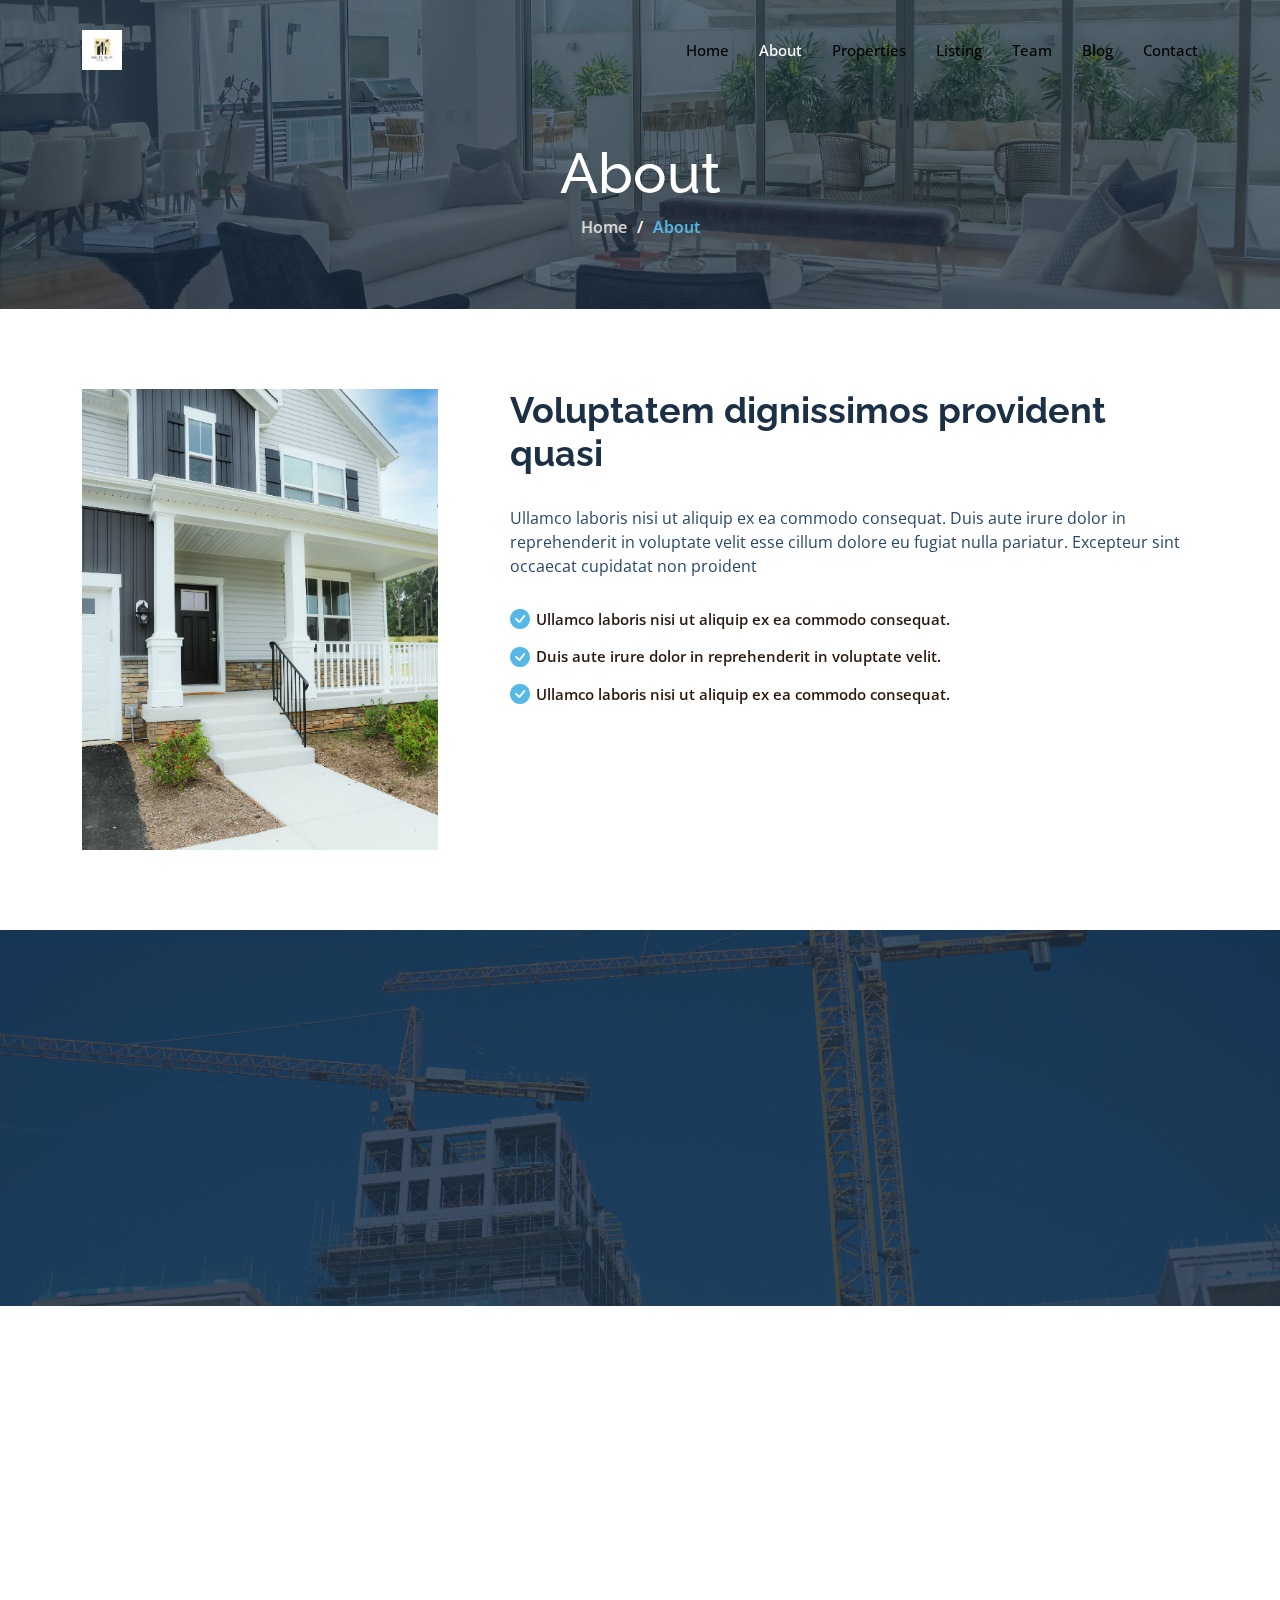
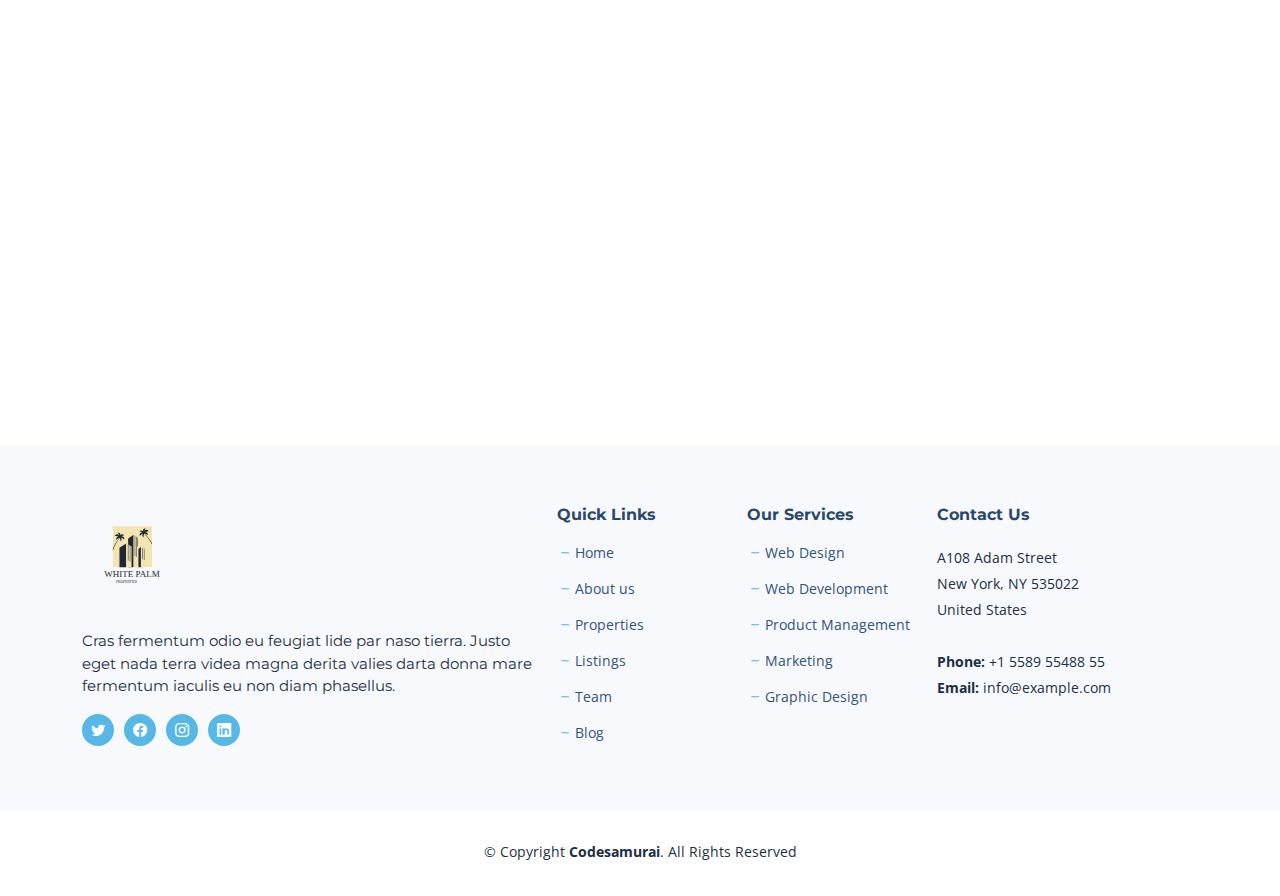
<file: about.html>
<!DOCTYPE html>
<html lang="en">
  <head>
    <meta charset="utf-8" />
    <meta content="width=device-width, initial-scale=1.0" name="viewport" />

    <title>WhitePalm Properties</title>
    <meta content="" name="description" />
    <meta content="" name="keywords" />

    <!-- Favicons -->
    <link href="assets/img/favicon_1.svg" rel="icon" />
    <link href="assets/img/apple-touch-icon.png" rel="apple-touch-icon" />

    <!-- Google Fonts -->
    <link rel="preconnect" href="https://fonts.googleapis.com" />
    <link rel="preconnect" href="https://fonts.gstatic.com" crossorigin />
    <link
      href="https://fonts.googleapis.com/css2?family=Open+Sans:ital,wght@0,300;0,400;0,500;0,600;0,700;1,300;1,400;1,600;1,700&family=Montserrat:ital,wght@0,300;0,400;0,500;0,600;0,700;1,300;1,400;1,500;1,600;1,700&family=Raleway:ital,wght@0,300;0,400;0,500;0,600;0,700;1,300;1,400;1,500;1,600;1,700&display=swap"
      rel="stylesheet"
    />

    <!-- Vendor CSS Files -->
    <link
      href="assets/vendor/bootstrap/css/bootstrap.min.css"
      rel="stylesheet"
    />
    <link
      href="assets/vendor/bootstrap-icons/bootstrap-icons.css"
      rel="stylesheet"
    />
    <link href="assets/vendor/aos/aos.css" rel="stylesheet" />
    <link
      href="assets/vendor/glightbox/css/glightbox.min.css"
      rel="stylesheet"
    />
    <link href="assets/vendor/swiper/swiper-bundle.min.css" rel="stylesheet" />
    <link href="assets/vendor/remixicon/remixicon.css" rel="stylesheet" />

    <!-- Template Main CSS File -->
    <link href="assets/css/main.css" rel="stylesheet" />
  </head>

  <body class="page-about">
    <!-- ======= Header ======= -->
    <header id="header" class="header d-flex align-items-center fixed-top">
      <div
        class="container-fluid container-xl d-flex align-items-center justify-content-between"
      >
        <a href="index.html" class="logo d-flex align-items-center">
          <!-- Uncomment the line below if you also wish to use an image logo -->
          <img src="assets/img/WT.jpeg" alt="" />
          <!-- <h1 class="d-flex align-items-center">Nova</h1> -->
        </a>

        <i class="mobile-nav-toggle mobile-nav-show bi bi-list"></i>
        <i class="mobile-nav-toggle mobile-nav-hide d-none bi bi-x"></i>

        <nav id="navbar" class="navbar">
          <ul>
            <li><a href="index.html">Home</a></li>
            <li><a href="about.html" class="active">About</a></li>
            <li><a href="services.html">Properties</a></li>
            <li><a href="portfolio.html">Listing</a></li>
            <li><a href="team.html">Team</a></li>
            <li><a href="blog.html">Blog</a></li>
            <!-- <li class="dropdown"><a href="#"><span>Dropdown</span> <i class="bi bi-chevron-down dropdown-indicator"></i></a>
            <ul>
              <li><a href="#">Dropdown 1</a></li>
              <li class="dropdown"><a href="#"><span>Deep Dropdown</span> <i class="bi bi-chevron-down dropdown-indicator"></i></a>
                <ul>
                  <li><a href="#">Deep Dropdown 1</a></li>
                  <li><a href="#">Deep Dropdown 2</a></li>
                  <li><a href="#">Deep Dropdown 3</a></li>
                  <li><a href="#">Deep Dropdown 4</a></li>
                  <li><a href="#">Deep Dropdown 5</a></li>
                </ul>
              </li>
              <li><a href="#">Dropdown 2</a></li>
              <li><a href="#">Dropdown 3</a></li>
              <li><a href="#">Dropdown 4</a></li>
            </ul>
          </li> -->
            <li><a href="contact.html">Contact</a></li>
          </ul>
        </nav>
        <!-- .navbar -->
      </div>
    </header>
    <!-- End Header -->

    <main id="main">
      <!-- ======= Breadcrumbs ======= -->
      <div
        class="breadcrumbs d-flex align-items-center"
        style="background-image: url('assets/img/abt_hero.jpg')"
      >
        <div
          class="container position-relative d-flex flex-column align-items-center"
        >
          <h2>About</h2>
          <ol>
            <li><a href="index.html">Home</a></li>
            <li>About</li>
          </ol>
        </div>
      </div>
      <!-- End Breadcrumbs -->

      <!-- ======= About Section ======= -->
      <section id="about" class="about">
        <div class="container" data-aos="fade-up">
          <div class="row gy-4" data-aos="fade-up">
            <div class="col-lg-4">
              <img src="assets/img/abt_prop.jpg" class="img-fluid" alt="" />
            </div>
            <div class="col-lg-8">
              <div class="content ps-lg-5">
                <h3>Voluptatem dignissimos provident quasi</h3>
                <p>
                  Ullamco laboris nisi ut aliquip ex ea commodo consequat. Duis
                  aute irure dolor in reprehenderit in voluptate velit esse
                  cillum dolore eu fugiat nulla pariatur. Excepteur sint
                  occaecat cupidatat non proident
                </p>
                <ul>
                  <li>
                    <i class="bi bi-check-circle-fill"></i> Ullamco laboris nisi
                    ut aliquip ex ea commodo consequat.
                  </li>
                  <li>
                    <i class="bi bi-check-circle-fill"></i> Duis aute irure
                    dolor in reprehenderit in voluptate velit.
                  </li>
                  <li>
                    <i class="bi bi-check-circle-fill"></i> Ullamco laboris nisi
                    ut aliquip ex ea commodo consequat.
                  </li>
                </ul>
              </div>
            </div>
          </div>
        </div>
      </section>
      <!-- End About Section -->

      <!-- ======= Why Choose Us Section ======= -->
      <!-- <section id="why-us" class="why-us">
        <div class="container" data-aos="fade-up">
          <div class="section-header">
            <h2>Why Choose Us</h2>
          </div>

          <div class="row g-0" data-aos="fade-up" data-aos-delay="200">
            <div
              class="col-xl-5 img-bg"
              style="background-image: url('assets/img/why-us-bg.jpg')"
            ></div>
            <div class="col-xl-7 slides position-relative">
              <div class="slides-1 swiper">
                <div class="swiper-wrapper">
                  <div class="swiper-slide">
                    <div class="item">
                      <h3 class="mb-3">Let's grow your business together</h3>
                      <h4 class="mb-3">
                        Optio reiciendis accusantium iusto architecto at quia
                        minima maiores quidem, dolorum.
                      </h4>
                      <p>
                        Lorem ipsum dolor sit amet consectetur adipisicing elit.
                        Repellendus, ipsam perferendis asperiores explicabo vel
                        tempore velit totam, natus nesciunt accusantium dicta
                        quod quibusdam ipsum maiores nobis non, eum. Ullam
                        reiciendis dignissimos laborum aut, magni voluptatem
                        velit doloribus quas sapiente optio.
                      </p>
                    </div>
                  </div> -->
      <!-- End slide item -->

      <!-- <div class="swiper-slide">
                    <div class="item">
                      <h3 class="mb-3">
                        Unde perspiciatis ut repellat dolorem
                      </h3>
                      <h4 class="mb-3">
                        Amet cumque nam sed voluptas doloribus iusto. Dolorem
                        eos aliquam quis.
                      </h4>
                      <p>
                        Dolorem quia fuga consectetur voluptatem. Earum
                        consequatur nulla maxime necessitatibus cum accusamus.
                        Voluptatem dolorem ut numquam dolorum delectus autem
                        veritatis facilis. Et ea ut repellat ea. Facere est
                        dolores fugiat dolor.
                      </p>
                    </div>
                  </div> -->
      <!-- End slide item -->

      <!-- <div class="swiper-slide">
                    <div class="item">
                      <h3 class="mb-3">Aliquid non alias minus</h3>
                      <h4 class="mb-3">
                        Necessitatibus voluptatibus explicabo dolores a vitae
                        voluptatum.
                      </h4>
                      <p>
                        Neque voluptates aut. Soluta aut perspiciatis porro
                        deserunt. Voluptate ut itaque velit. Aut consectetur
                        voluptatem aspernatur sequi sit laborum. Voluptas enim
                        dolorum fugiat aut.
                      </p>
                    </div>
                  </div> -->
      <!-- End slide item -->

      <!-- <div class="swiper-slide">
                    <div class="item">
                      <h3 class="mb-3">
                        Necessitatibus suscipit non voluptatem quibusdam
                      </h3>
                      <h4 class="mb-3">
                        Tempora quos est ut quia adipisci ut voluptas. Deleniti
                        laborum soluta nihil est. Eum similique neque autem ut.
                      </h4>
                      <p>
                        Ut rerum et autem vel. Et rerum molestiae aut sit vel
                        incidunt sit at voluptatem. Saepe dolorem et sed
                        voluptate impedit. Ad et qui sint at qui animi animi
                        rerum.
                      </p>
                    </div>
                  </div> -->
      <!-- End slide item -->
      <!-- </div>
                <div class="swiper-pagination"></div>
              </div>
              <div class="swiper-button-prev"></div>
              <div class="swiper-button-next"></div>
            </div>
          </div>
        </div>
      </section> -->
      <!-- End Why Choose Us Section -->

      <!-- ======= Call To Action Section ======= -->
      <section id="call-to-action" class="call-to-action">
        <div class="container" data-aos="fade-up">
          <div class="row justify-content-center">
            <div class="col-lg-6 text-center">
              <h3>Let's build Your New Home Today</h3>
              <p>See what's possible</p>
              <a class="cta-btn" href="#">Get in touch</a>
            </div>
          </div>
        </div>
      </section>
      <!-- End Call To Action Section -->

      <!-- ======= Team Section ======= -->
      <section id="team" class="team">
        <div class="container" data-aos="fade-up">
          <div class="section-header">
            <h2>Meet the Team</h2>
          </div>

          <div class="row gy-4">
            <div
              class="col-lg-3 col-md-6"
              data-aos="fade-up"
              data-aos-delay="100"
            >
              <div class="team-member">
                <div class="member-img">
                  <img
                    src="assets/img/team/team-1.jpg"
                    class="img-fluid"
                    alt=""
                  />
                  <!-- <div class="social">
                    <a href=""><i class="bi bi-twitter"></i></a>
                    <a href=""><i class="bi bi-facebook"></i></a>
                    <a href=""><i class="bi bi-instagram"></i></a>
                    <a href=""><i class="bi bi-linkedin"></i></a>
                  </div> -->
                </div>
                <div class="member-info">
                  <h4>Walter White</h4>
                  <span>Chief Executive Officer</span>
                </div>
              </div>
            </div>
            <!-- End Team Member -->

            <div
              class="col-lg-3 col-md-6"
              data-aos="fade-up"
              data-aos-delay="200"
            >
              <div class="team-member">
                <div class="member-img">
                  <img
                    src="assets/img/team/team-2.jpg"
                    class="img-fluid"
                    alt=""
                  />
                  <!-- <div class="social">
                    <a href=""><i class="bi bi-twitter"></i></a>
                    <a href=""><i class="bi bi-facebook"></i></a>
                    <a href=""><i class="bi bi-instagram"></i></a>
                    <a href=""><i class="bi bi-linkedin"></i></a>
                  </div> -->
                </div>
                <div class="member-info">
                  <h4>Sarah Jhonson</h4>
                  <span>Product Manager</span>
                </div>
              </div>
            </div>
            <!-- End Team Member -->

            <div
              class="col-lg-3 col-md-6"
              data-aos="fade-up"
              data-aos-delay="300"
            >
              <div class="team-member">
                <div class="member-img">
                  <img
                    src="assets/img/team/team-3.jpg"
                    class="img-fluid"
                    alt=""
                  />
                  <!-- <div class="social">
                    <a href=""><i class="bi bi-twitter"></i></a>
                    <a href=""><i class="bi bi-facebook"></i></a>
                    <a href=""><i class="bi bi-instagram"></i></a>
                    <a href=""><i class="bi bi-linkedin"></i></a>
                  </div> -->
                </div>
                <div class="member-info">
                  <h4>William Anderson</h4>
                  <span>CTO</span>
                </div>
              </div>
            </div>
            <!-- End Team Member -->

            <div
              class="col-lg-3 col-md-6"
              data-aos="fade-up"
              data-aos-delay="400"
            >
              <div class="team-member">
                <div class="member-img">
                  <img
                    src="assets/img/team/team-4.jpg"
                    class="img-fluid"
                    alt=""
                  />
                  <!-- <div class="social">
                    <a href=""><i class="bi bi-twitter"></i></a>
                    <a href=""><i class="bi bi-facebook"></i></a>
                    <a href=""><i class="bi bi-instagram"></i></a>
                    <a href=""><i class="bi bi-linkedin"></i></a>
                  </div> -->
                </div>
                <div class="member-info">
                  <h4>Amanda Jepson</h4>
                  <span>Accountant</span>
                </div>
              </div>
            </div>
            <!-- End Team Member -->
          </div>
        </div>
      </section>
      <!-- End Team Section -->
    </main>
    <!-- End #main -->

    <!-- ======= Footer ======= -->
    <footer id="footer" class="footer">
      <div class="footer-content">
        <div class="container">
          <div class="row gy-4">
            <div class="col-lg-5 col-md-12 footer-info">
              <a href="index.html" class="logo d-flex align-items-center">
                <!-- <span>Nova</span> -->
                <img src="assets/img/whitepalm_logo.svg" alt="" />
              </a>
              <p>
                Cras fermentum odio eu feugiat lide par naso tierra. Justo eget
                nada terra videa magna derita valies darta donna mare fermentum
                iaculis eu non diam phasellus.
              </p>
              <div class="social-links d-flex mt-3">
                <a href="#" class="twitter"><i class="bi bi-twitter"></i></a>
                <a href="#" class="facebook"><i class="bi bi-facebook"></i></a>
                <a href="#" class="instagram"
                  ><i class="bi bi-instagram"></i
                ></a>
                <a href="#" class="linkedin"><i class="bi bi-linkedin"></i></a>
              </div>
            </div>

            <div class="col-lg-2 col-6 footer-links">
              <h4>Quick Links</h4>
              <ul>
                <li><i class="bi bi-dash"></i> <a href="#">Home</a></li>
                <li><i class="bi bi-dash"></i> <a href="#">About us</a></li>
                <li><i class="bi bi-dash"></i> <a href="#">Properties</a></li>
                <li><i class="bi bi-dash"></i> <a href="#">Listings</a></li>
                <li><i class="bi bi-dash"></i> <a href="#">Team</a></li>
                <li><i class="bi bi-dash"></i> <a href="#">Blog</a></li>
              </ul>
            </div>

            <div class="col-lg-2 col-6 footer-links">
              <h4>Our Services</h4>
              <ul>
                <li><i class="bi bi-dash"></i> <a href="#">Web Design</a></li>
                <li>
                  <i class="bi bi-dash"></i> <a href="#">Web Development</a>
                </li>
                <li>
                  <i class="bi bi-dash"></i> <a href="#">Product Management</a>
                </li>
                <li><i class="bi bi-dash"></i> <a href="#">Marketing</a></li>
                <li>
                  <i class="bi bi-dash"></i> <a href="#">Graphic Design</a>
                </li>
              </ul>
            </div>

            <div
              class="col-lg-3 col-md-12 footer-contact text-center text-md-start"
            >
              <h4>Contact Us</h4>
              <p>
                A108 Adam Street <br />
                New York, NY 535022<br />
                United States <br /><br />
                <strong>Phone:</strong> +1 5589 55488 55<br />
                <strong>Email:</strong> info@example.com<br />
              </p>
            </div>
          </div>
        </div>
      </div>

      <div class="footer-legal">
        <div class="container">
          <div class="copyright">
            &copy; Copyright <strong><span>Codesamurai</span></strong
            >. All Rights Reserved
          </div>
          <div class="credits">
            <!-- Designed by <a href="https://bootstrapmade.com/">BootstrapMade</a> -->
          </div>
        </div>
      </div>
    </footer>
    <!-- End Footer -->
    <!-- End Footer -->

    <a
      href="#"
      class="scroll-top d-flex align-items-center justify-content-center"
      ><i class="bi bi-arrow-up-short"></i
    ></a>

    <div id="preloader"></div>

    <!-- Vendor JS Files -->
    <script src="assets/vendor/bootstrap/js/bootstrap.bundle.min.js"></script>
    <script src="assets/vendor/aos/aos.js"></script>
    <script src="assets/vendor/glightbox/js/glightbox.min.js"></script>
    <script src="assets/vendor/swiper/swiper-bundle.min.js"></script>
    <script src="assets/vendor/isotope-layout/isotope.pkgd.min.js"></script>
    <script src="assets/vendor/php-email-form/validate.js"></script>

    <!-- Template Main JS File -->
    <script src="assets/js/main.js"></script>
  </body>
</html>
</file>
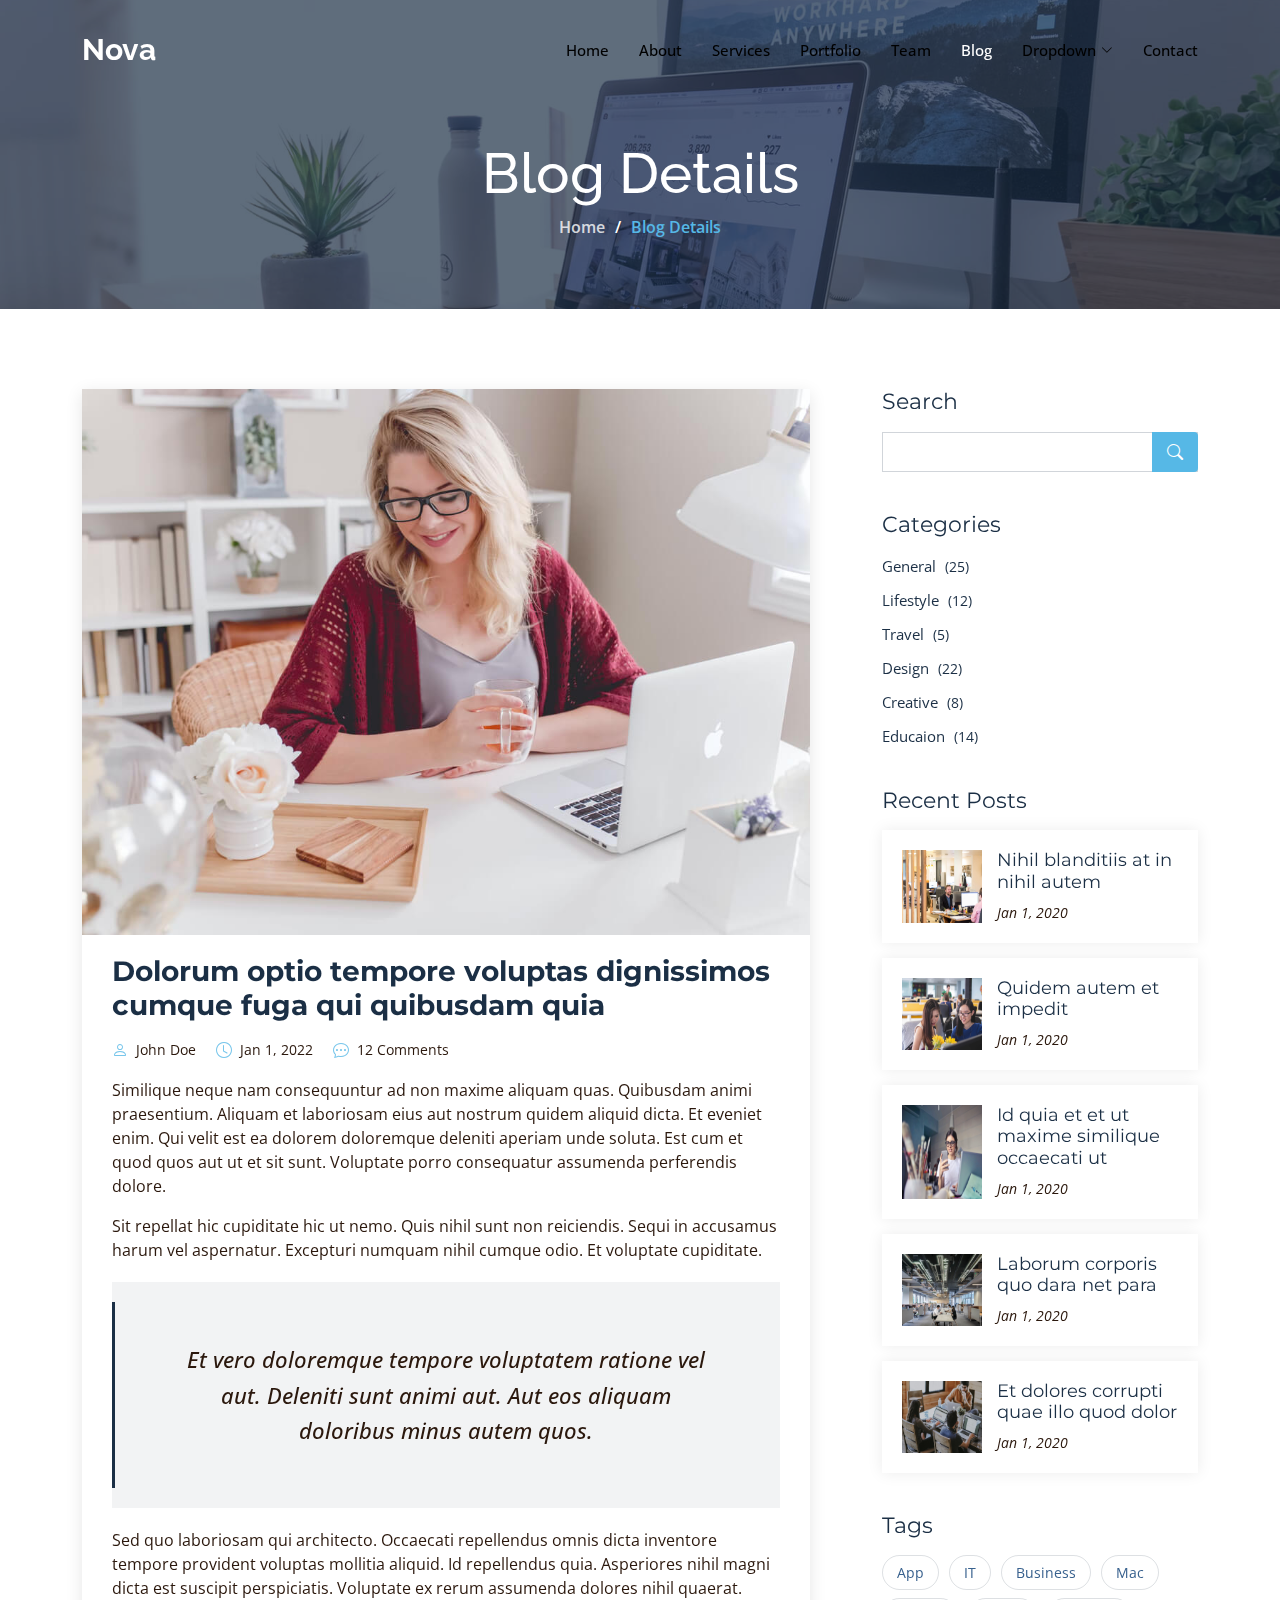
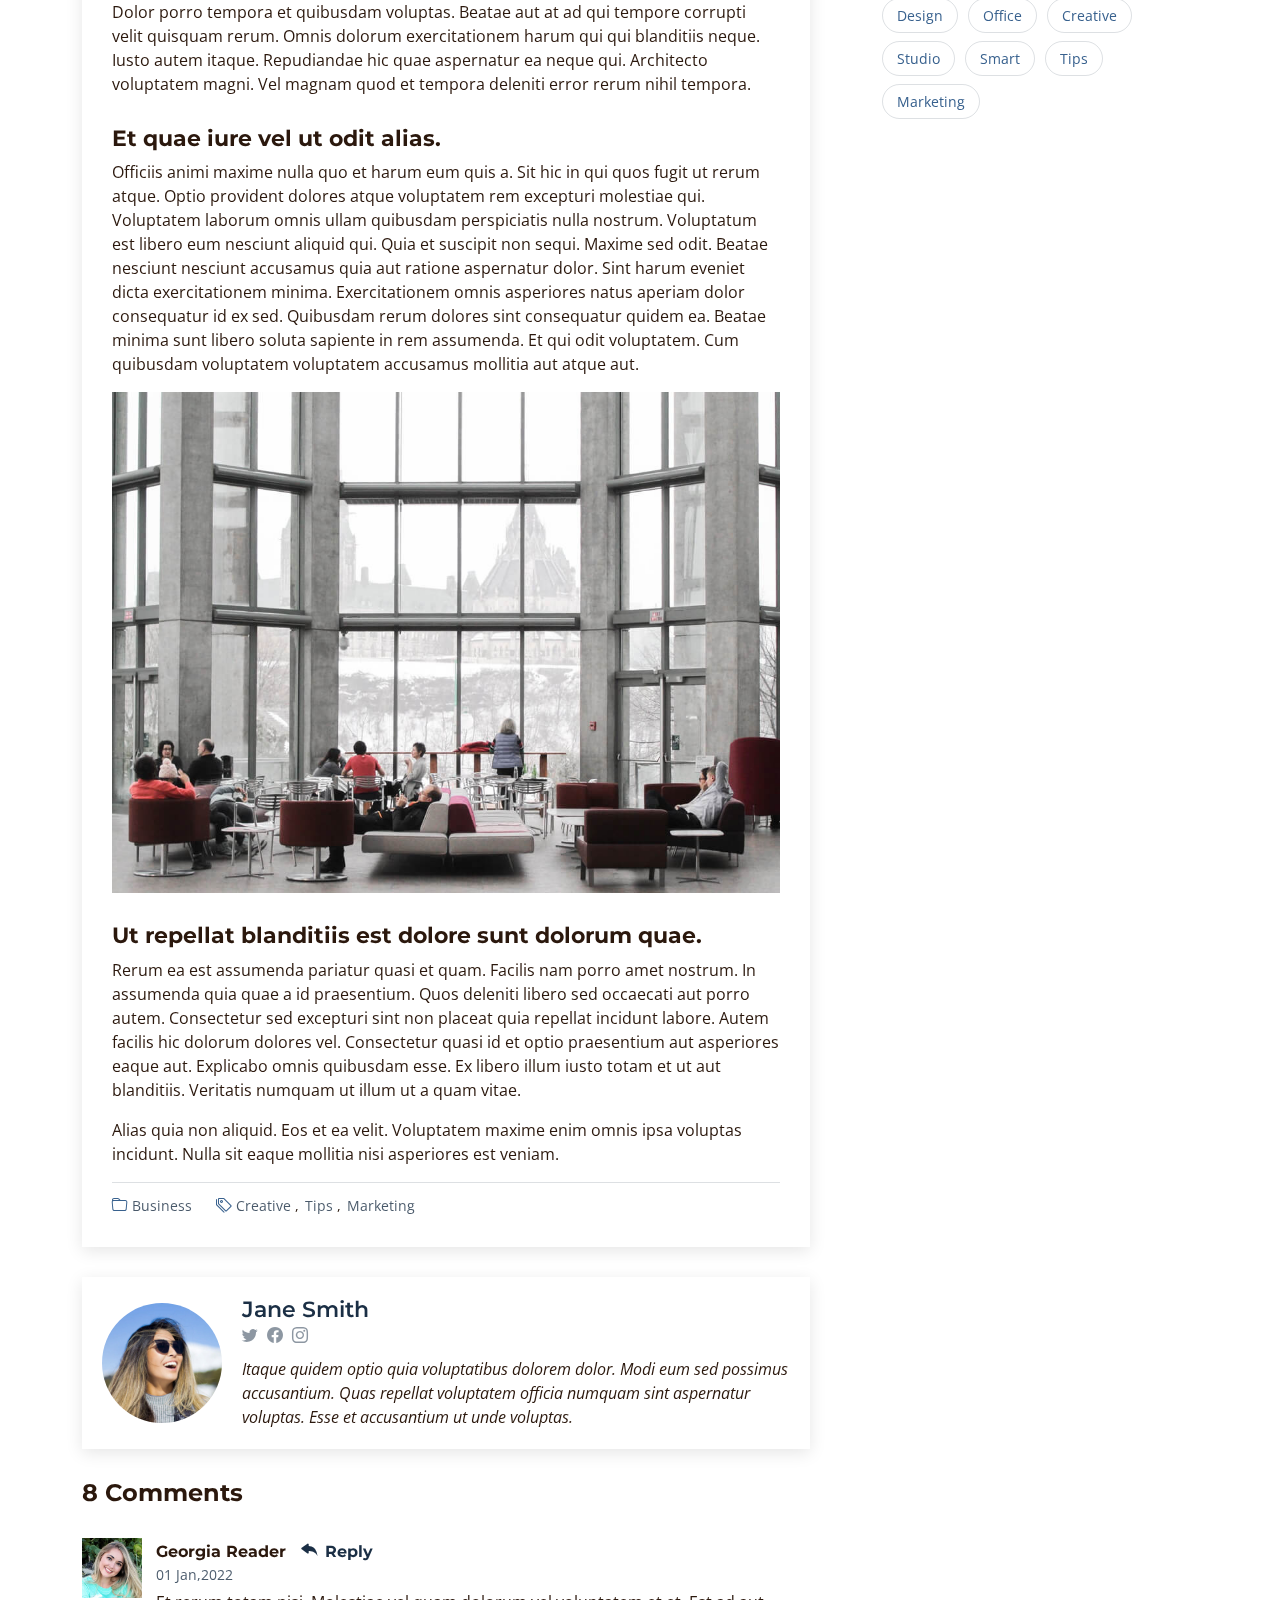
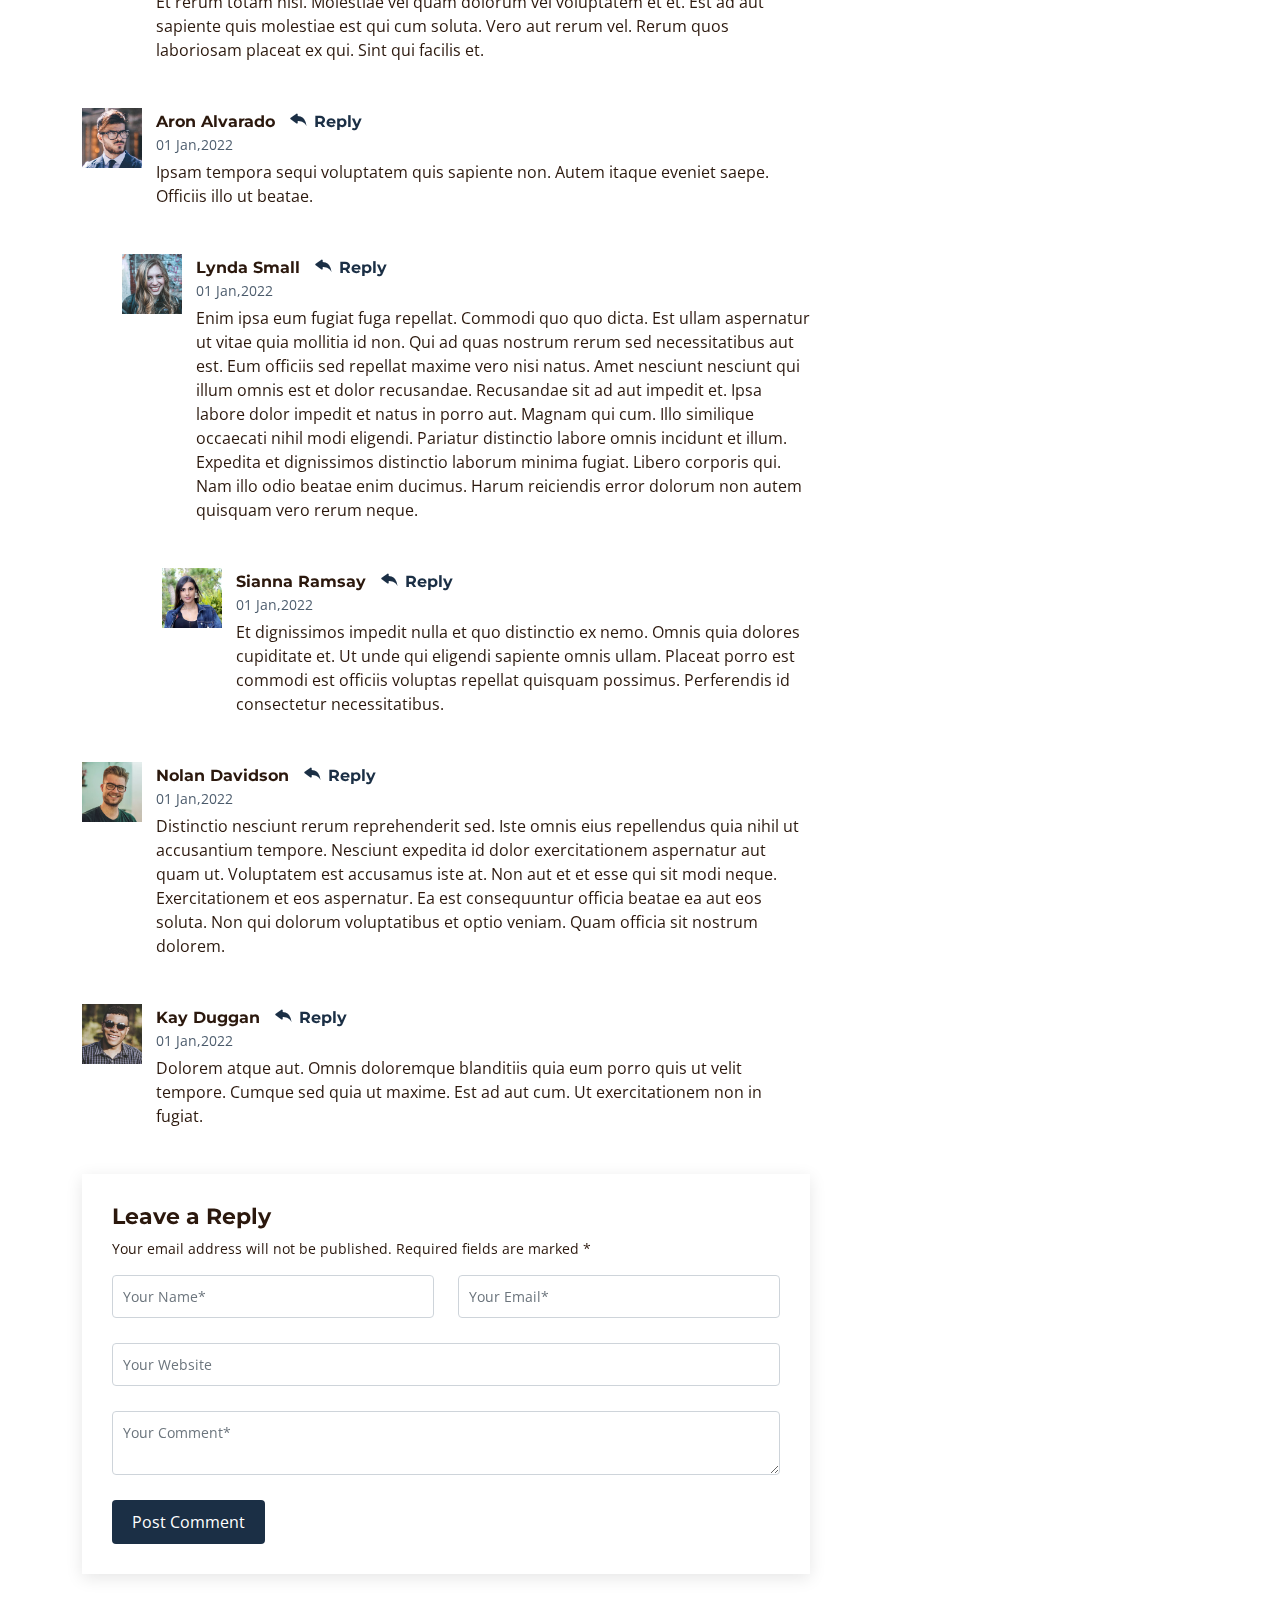
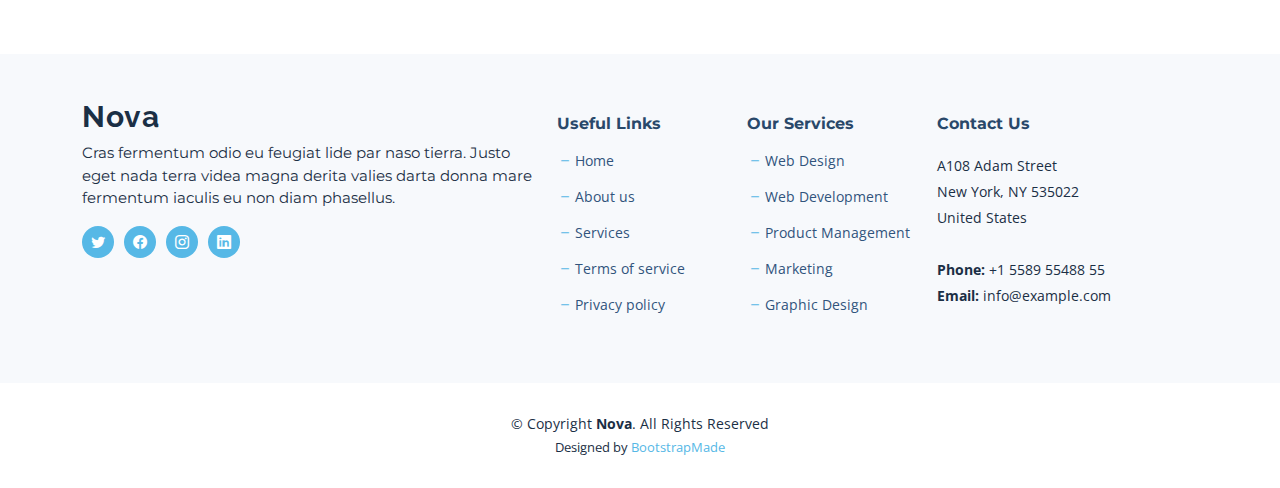
<file: blog-details.html>
<!DOCTYPE html>
<html lang="en">

<head>
  <meta charset="utf-8">
  <meta content="width=device-width, initial-scale=1.0" name="viewport">

  <title>Nova Bootstrap Template - Blog</title>
  <meta content="" name="description">
  <meta content="" name="keywords">

  <!-- Favicons -->
  <link href="assets/img/favicon.png" rel="icon">
  <link href="assets/img/apple-touch-icon.png" rel="apple-touch-icon">

  <!-- Google Fonts -->
  <link rel="preconnect" href="https://fonts.googleapis.com">
  <link rel="preconnect" href="https://fonts.gstatic.com" crossorigin>
  <link href="https://fonts.googleapis.com/css2?family=Open+Sans:ital,wght@0,300;0,400;0,500;0,600;0,700;1,300;1,400;1,600;1,700&family=Montserrat:ital,wght@0,300;0,400;0,500;0,600;0,700;1,300;1,400;1,500;1,600;1,700&family=Raleway:ital,wght@0,300;0,400;0,500;0,600;0,700;1,300;1,400;1,500;1,600;1,700&display=swap" rel="stylesheet">

  <!-- Vendor CSS Files -->
  <link href="assets/vendor/bootstrap/css/bootstrap.min.css" rel="stylesheet">
  <link href="assets/vendor/bootstrap-icons/bootstrap-icons.css" rel="stylesheet">
  <link href="assets/vendor/aos/aos.css" rel="stylesheet">
  <link href="assets/vendor/glightbox/css/glightbox.min.css" rel="stylesheet">
  <link href="assets/vendor/swiper/swiper-bundle.min.css" rel="stylesheet">
  <link href="assets/vendor/remixicon/remixicon.css" rel="stylesheet">

  <!-- Template Main CSS File -->
  <link href="assets/css/main.css" rel="stylesheet">

  <!-- =======================================================
  * Template Name: Nova - v1.0.0
  * Template URL: https://bootstrapmade.com/nova-bootstrap-business-template/
  * Author: BootstrapMade.com
  * License: https://bootstrapmade.com/license/
  ======================================================== -->
</head>

<body class="page-blog">

  <!-- ======= Header ======= -->
  <header id="header" class="header d-flex align-items-center fixed-top">
    <div class="container-fluid container-xl d-flex align-items-center justify-content-between">

      <a href="index.html" class="logo d-flex align-items-center">
        <!-- Uncomment the line below if you also wish to use an image logo -->
        <!-- <img src="assets/img/logo.png" alt=""> -->
        <h1 class="d-flex align-items-center">Nova</h1>
      </a>

      <i class="mobile-nav-toggle mobile-nav-show bi bi-list"></i>
      <i class="mobile-nav-toggle mobile-nav-hide d-none bi bi-x"></i>

      <nav id="navbar" class="navbar">
        <ul>
          <li><a href="index.html">Home</a></li>
          <li><a href="about.html">About</a></li>
          <li><a href="services.html">Services</a></li>
          <li><a href="portfolio.html">Portfolio</a></li>
          <li><a href="team.html">Team</a></li>
          <li><a href="blog.html" class="active">Blog</a></li>
          <li class="dropdown"><a href="#"><span>Dropdown</span> <i class="bi bi-chevron-down dropdown-indicator"></i></a>
            <ul>
              <li><a href="#">Dropdown 1</a></li>
              <li class="dropdown"><a href="#"><span>Deep Dropdown</span> <i class="bi bi-chevron-down dropdown-indicator"></i></a>
                <ul>
                  <li><a href="#">Deep Dropdown 1</a></li>
                  <li><a href="#">Deep Dropdown 2</a></li>
                  <li><a href="#">Deep Dropdown 3</a></li>
                  <li><a href="#">Deep Dropdown 4</a></li>
                  <li><a href="#">Deep Dropdown 5</a></li>
                </ul>
              </li>
              <li><a href="#">Dropdown 2</a></li>
              <li><a href="#">Dropdown 3</a></li>
              <li><a href="#">Dropdown 4</a></li>
            </ul>
          </li>
          <li><a href="contact.html">Contact</a></li>
        </ul>
      </nav><!-- .navbar -->

    </div>
  </header><!-- End Header -->

  <main id="main">

    <!-- ======= Breadcrumbs ======= -->
    <div class="breadcrumbs d-flex align-items-center" style="background-image: url('assets/img/blog-header.jpg');">
      <div class="container position-relative d-flex flex-column align-items-center">

        <h2>Blog Details</h2>
        <ol>
          <li><a href="index.html">Home</a></li>
          <li>Blog Details</li>
        </ol>

      </div>
    </div><!-- End Breadcrumbs -->

    <!-- ======= Blog Details Section ======= -->
    <section id="blog" class="blog">
      <div class="container" data-aos="fade-up">

        <div class="row g-5">

          <div class="col-lg-8" data-aos="fade-up" data-aos-delay="200">

            <article class="blog-details">

              <div class="post-img">
                <img src="assets/img/blog/blog-1.jpg" alt="" class="img-fluid">
              </div>

              <h2 class="title">Dolorum optio tempore voluptas dignissimos cumque fuga qui quibusdam quia</h2>

              <div class="meta-top">
                <ul>
                  <li class="d-flex align-items-center"><i class="bi bi-person"></i> <a href="blog-details.html">John Doe</a></li>
                  <li class="d-flex align-items-center"><i class="bi bi-clock"></i> <a href="blog-details.html"><time datetime="2020-01-01">Jan 1, 2022</time></a></li>
                  <li class="d-flex align-items-center"><i class="bi bi-chat-dots"></i> <a href="blog-details.html">12 Comments</a></li>
                </ul>
              </div><!-- End meta top -->

              <div class="content">
                <p>
                  Similique neque nam consequuntur ad non maxime aliquam quas. Quibusdam animi praesentium. Aliquam et laboriosam eius aut nostrum quidem aliquid dicta.
                  Et eveniet enim. Qui velit est ea dolorem doloremque deleniti aperiam unde soluta. Est cum et quod quos aut ut et sit sunt. Voluptate porro consequatur assumenda perferendis dolore.
                </p>

                <p>
                  Sit repellat hic cupiditate hic ut nemo. Quis nihil sunt non reiciendis. Sequi in accusamus harum vel aspernatur. Excepturi numquam nihil cumque odio. Et voluptate cupiditate.
                </p>

                <blockquote>
                  <p>
                    Et vero doloremque tempore voluptatem ratione vel aut. Deleniti sunt animi aut. Aut eos aliquam doloribus minus autem quos.
                  </p>
                </blockquote>

                <p>
                  Sed quo laboriosam qui architecto. Occaecati repellendus omnis dicta inventore tempore provident voluptas mollitia aliquid. Id repellendus quia. Asperiores nihil magni dicta est suscipit perspiciatis. Voluptate ex rerum assumenda dolores nihil quaerat.
                  Dolor porro tempora et quibusdam voluptas. Beatae aut at ad qui tempore corrupti velit quisquam rerum. Omnis dolorum exercitationem harum qui qui blanditiis neque.
                  Iusto autem itaque. Repudiandae hic quae aspernatur ea neque qui. Architecto voluptatem magni. Vel magnam quod et tempora deleniti error rerum nihil tempora.
                </p>

                <h3>Et quae iure vel ut odit alias.</h3>
                <p>
                  Officiis animi maxime nulla quo et harum eum quis a. Sit hic in qui quos fugit ut rerum atque. Optio provident dolores atque voluptatem rem excepturi molestiae qui. Voluptatem laborum omnis ullam quibusdam perspiciatis nulla nostrum. Voluptatum est libero eum nesciunt aliquid qui.
                  Quia et suscipit non sequi. Maxime sed odit. Beatae nesciunt nesciunt accusamus quia aut ratione aspernatur dolor. Sint harum eveniet dicta exercitationem minima. Exercitationem omnis asperiores natus aperiam dolor consequatur id ex sed. Quibusdam rerum dolores sint consequatur quidem ea.
                  Beatae minima sunt libero soluta sapiente in rem assumenda. Et qui odit voluptatem. Cum quibusdam voluptatem voluptatem accusamus mollitia aut atque aut.
                </p>
                <img src="assets/img/blog/blog-inside-post.jpg" class="img-fluid" alt="">

                <h3>Ut repellat blanditiis est dolore sunt dolorum quae.</h3>
                <p>
                  Rerum ea est assumenda pariatur quasi et quam. Facilis nam porro amet nostrum. In assumenda quia quae a id praesentium. Quos deleniti libero sed occaecati aut porro autem. Consectetur sed excepturi sint non placeat quia repellat incidunt labore. Autem facilis hic dolorum dolores vel.
                  Consectetur quasi id et optio praesentium aut asperiores eaque aut. Explicabo omnis quibusdam esse. Ex libero illum iusto totam et ut aut blanditiis. Veritatis numquam ut illum ut a quam vitae.
                </p>
                <p>
                  Alias quia non aliquid. Eos et ea velit. Voluptatem maxime enim omnis ipsa voluptas incidunt. Nulla sit eaque mollitia nisi asperiores est veniam.
                </p>

              </div><!-- End post content -->

              <div class="meta-bottom">
                <i class="bi bi-folder"></i>
                <ul class="cats">
                  <li><a href="#">Business</a></li>
                </ul>

                <i class="bi bi-tags"></i>
                <ul class="tags">
                  <li><a href="#">Creative</a></li>
                  <li><a href="#">Tips</a></li>
                  <li><a href="#">Marketing</a></li>
                </ul>
              </div><!-- End meta bottom -->

            </article><!-- End blog post -->

            <div class="post-author d-flex align-items-center">
              <img src="assets/img/blog/blog-author.jpg" class="rounded-circle flex-shrink-0" alt="">
              <div>
                <h4>Jane Smith</h4>
                <div class="social-links">
                  <a href="https://twitters.com/#"><i class="bi bi-twitter"></i></a>
                  <a href="https://facebook.com/#"><i class="bi bi-facebook"></i></a>
                  <a href="https://instagram.com/#"><i class="biu bi-instagram"></i></a>
                </div>
                <p>
                  Itaque quidem optio quia voluptatibus dolorem dolor. Modi eum sed possimus accusantium. Quas repellat voluptatem officia numquam sint aspernatur voluptas. Esse et accusantium ut unde voluptas.
                </p>
              </div>
            </div><!-- End post author -->

            <div class="comments">

              <h4 class="comments-count">8 Comments</h4>

              <div id="comment-1" class="comment">
                <div class="d-flex">
                  <div class="comment-img"><img src="assets/img/blog/comments-1.jpg" alt=""></div>
                  <div>
                    <h5><a href="">Georgia Reader</a> <a href="#" class="reply"><i class="bi bi-reply-fill"></i> Reply</a></h5>
                    <time datetime="2020-01-01">01 Jan,2022</time>
                    <p>
                      Et rerum totam nisi. Molestiae vel quam dolorum vel voluptatem et et. Est ad aut sapiente quis molestiae est qui cum soluta.
                      Vero aut rerum vel. Rerum quos laboriosam placeat ex qui. Sint qui facilis et.
                    </p>
                  </div>
                </div>
              </div><!-- End comment #1 -->

              <div id="comment-2" class="comment">
                <div class="d-flex">
                  <div class="comment-img"><img src="assets/img/blog/comments-2.jpg" alt=""></div>
                  <div>
                    <h5><a href="">Aron Alvarado</a> <a href="#" class="reply"><i class="bi bi-reply-fill"></i> Reply</a></h5>
                    <time datetime="2020-01-01">01 Jan,2022</time>
                    <p>
                      Ipsam tempora sequi voluptatem quis sapiente non. Autem itaque eveniet saepe. Officiis illo ut beatae.
                    </p>
                  </div>
                </div>

                <div id="comment-reply-1" class="comment comment-reply">
                  <div class="d-flex">
                    <div class="comment-img"><img src="assets/img/blog/comments-3.jpg" alt=""></div>
                    <div>
                      <h5><a href="">Lynda Small</a> <a href="#" class="reply"><i class="bi bi-reply-fill"></i> Reply</a></h5>
                      <time datetime="2020-01-01">01 Jan,2022</time>
                      <p>
                        Enim ipsa eum fugiat fuga repellat. Commodi quo quo dicta. Est ullam aspernatur ut vitae quia mollitia id non. Qui ad quas nostrum rerum sed necessitatibus aut est. Eum officiis sed repellat maxime vero nisi natus. Amet nesciunt nesciunt qui illum omnis est et dolor recusandae.

                        Recusandae sit ad aut impedit et. Ipsa labore dolor impedit et natus in porro aut. Magnam qui cum. Illo similique occaecati nihil modi eligendi. Pariatur distinctio labore omnis incidunt et illum. Expedita et dignissimos distinctio laborum minima fugiat.

                        Libero corporis qui. Nam illo odio beatae enim ducimus. Harum reiciendis error dolorum non autem quisquam vero rerum neque.
                      </p>
                    </div>
                  </div>

                  <div id="comment-reply-2" class="comment comment-reply">
                    <div class="d-flex">
                      <div class="comment-img"><img src="assets/img/blog/comments-4.jpg" alt=""></div>
                      <div>
                        <h5><a href="">Sianna Ramsay</a> <a href="#" class="reply"><i class="bi bi-reply-fill"></i> Reply</a></h5>
                        <time datetime="2020-01-01">01 Jan,2022</time>
                        <p>
                          Et dignissimos impedit nulla et quo distinctio ex nemo. Omnis quia dolores cupiditate et. Ut unde qui eligendi sapiente omnis ullam. Placeat porro est commodi est officiis voluptas repellat quisquam possimus. Perferendis id consectetur necessitatibus.
                        </p>
                      </div>
                    </div>

                  </div><!-- End comment reply #2-->

                </div><!-- End comment reply #1-->

              </div><!-- End comment #2-->

              <div id="comment-3" class="comment">
                <div class="d-flex">
                  <div class="comment-img"><img src="assets/img/blog/comments-5.jpg" alt=""></div>
                  <div>
                    <h5><a href="">Nolan Davidson</a> <a href="#" class="reply"><i class="bi bi-reply-fill"></i> Reply</a></h5>
                    <time datetime="2020-01-01">01 Jan,2022</time>
                    <p>
                      Distinctio nesciunt rerum reprehenderit sed. Iste omnis eius repellendus quia nihil ut accusantium tempore. Nesciunt expedita id dolor exercitationem aspernatur aut quam ut. Voluptatem est accusamus iste at.
                      Non aut et et esse qui sit modi neque. Exercitationem et eos aspernatur. Ea est consequuntur officia beatae ea aut eos soluta. Non qui dolorum voluptatibus et optio veniam. Quam officia sit nostrum dolorem.
                    </p>
                  </div>
                </div>

              </div><!-- End comment #3 -->

              <div id="comment-4" class="comment">
                <div class="d-flex">
                  <div class="comment-img"><img src="assets/img/blog/comments-6.jpg" alt=""></div>
                  <div>
                    <h5><a href="">Kay Duggan</a> <a href="#" class="reply"><i class="bi bi-reply-fill"></i> Reply</a></h5>
                    <time datetime="2020-01-01">01 Jan,2022</time>
                    <p>
                      Dolorem atque aut. Omnis doloremque blanditiis quia eum porro quis ut velit tempore. Cumque sed quia ut maxime. Est ad aut cum. Ut exercitationem non in fugiat.
                    </p>
                  </div>
                </div>

              </div><!-- End comment #4 -->

              <div class="reply-form">

                <h4>Leave a Reply</h4>
                <p>Your email address will not be published. Required fields are marked * </p>
                <form action="">
                  <div class="row">
                    <div class="col-md-6 form-group">
                      <input name="name" type="text" class="form-control" placeholder="Your Name*">
                    </div>
                    <div class="col-md-6 form-group">
                      <input name="email" type="text" class="form-control" placeholder="Your Email*">
                    </div>
                  </div>
                  <div class="row">
                    <div class="col form-group">
                      <input name="website" type="text" class="form-control" placeholder="Your Website">
                    </div>
                  </div>
                  <div class="row">
                    <div class="col form-group">
                      <textarea name="comment" class="form-control" placeholder="Your Comment*"></textarea>
                    </div>
                  </div>
                  <button type="submit" class="btn btn-primary">Post Comment</button>

                </form>

              </div>

            </div><!-- End blog comments -->

          </div>

          <div class="col-lg-4" data-aos="fade-up" data-aos-delay="400">

            <div class="sidebar ps-lg-4">

              <div class="sidebar-item search-form">
                <h3 class="sidebar-title">Search</h3>
                <form action="" class="mt-3">
                  <input type="text">
                  <button type="submit"><i class="bi bi-search"></i></button>
                </form>
              </div><!-- End sidebar search formn-->

              <div class="sidebar-item categories">
                <h3 class="sidebar-title">Categories</h3>
                <ul class="mt-3">
                  <li><a href="#">General <span>(25)</span></a></li>
                  <li><a href="#">Lifestyle <span>(12)</span></a></li>
                  <li><a href="#">Travel <span>(5)</span></a></li>
                  <li><a href="#">Design <span>(22)</span></a></li>
                  <li><a href="#">Creative <span>(8)</span></a></li>
                  <li><a href="#">Educaion <span>(14)</span></a></li>
                </ul>
              </div><!-- End sidebar categories-->

              <div class="sidebar-item recent-posts">
                <h3 class="sidebar-title">Recent Posts</h3>

                <div class="mt-3">

                  <div class="post-item mt-3">
                    <img src="assets/img/blog/blog-recent-1.jpg" alt="" class="flex-shrink-0">
                    <div>
                      <h4><a href="blog-post.html">Nihil blanditiis at in nihil autem</a></h4>
                      <time datetime="2020-01-01">Jan 1, 2020</time>
                    </div>
                  </div><!-- End recent post item-->

                  <div class="post-item">
                    <img src="assets/img/blog/blog-recent-2.jpg" alt="" class="flex-shrink-0">
                    <div>
                      <h4><a href="blog-post.html">Quidem autem et impedit</a></h4>
                      <time datetime="2020-01-01">Jan 1, 2020</time>
                    </div>
                  </div><!-- End recent post item-->

                  <div class="post-item">
                    <img src="assets/img/blog/blog-recent-3.jpg" alt="" class="flex-shrink-0">
                    <div>
                      <h4><a href="blog-post.html">Id quia et et ut maxime similique occaecati ut</a></h4>
                      <time datetime="2020-01-01">Jan 1, 2020</time>
                    </div>
                  </div><!-- End recent post item-->

                  <div class="post-item">
                    <img src="assets/img/blog/blog-recent-4.jpg" alt="" class="flex-shrink-0">
                    <div>
                      <h4><a href="blog-post.html">Laborum corporis quo dara net para</a></h4>
                      <time datetime="2020-01-01">Jan 1, 2020</time>
                    </div>
                  </div><!-- End recent post item-->

                  <div class="post-item">
                    <img src="assets/img/blog/blog-recent-5.jpg" alt="" class="flex-shrink-0">
                    <div>
                      <h4><a href="blog-post.html">Et dolores corrupti quae illo quod dolor</a></h4>
                      <time datetime="2020-01-01">Jan 1, 2020</time>
                    </div>
                  </div><!-- End recent post item-->

                </div>

              </div><!-- End sidebar recent posts-->

              <div class="sidebar-item tags">
                <h3 class="sidebar-title">Tags</h3>
                <ul class="mt-3">
                  <li><a href="#">App</a></li>
                  <li><a href="#">IT</a></li>
                  <li><a href="#">Business</a></li>
                  <li><a href="#">Mac</a></li>
                  <li><a href="#">Design</a></li>
                  <li><a href="#">Office</a></li>
                  <li><a href="#">Creative</a></li>
                  <li><a href="#">Studio</a></li>
                  <li><a href="#">Smart</a></li>
                  <li><a href="#">Tips</a></li>
                  <li><a href="#">Marketing</a></li>
                </ul>
              </div><!-- End sidebar tags-->

            </div><!-- End Blog Sidebar -->

          </div>
        </div>

      </div>
    </section><!-- End Blog Details Section -->

  </main><!-- End #main -->

  <!-- ======= Footer ======= -->
  <footer id="footer" class="footer">

    <div class="footer-content">
      <div class="container">
        <div class="row gy-4">
          <div class="col-lg-5 col-md-12 footer-info">
            <a href="index.html" class="logo d-flex align-items-center">
              <span>Nova</span>
            </a>
            <p>Cras fermentum odio eu feugiat lide par naso tierra. Justo eget nada terra videa magna derita valies darta donna mare fermentum iaculis eu non diam phasellus.</p>
            <div class="social-links d-flex  mt-3">
              <a href="#" class="twitter"><i class="bi bi-twitter"></i></a>
              <a href="#" class="facebook"><i class="bi bi-facebook"></i></a>
              <a href="#" class="instagram"><i class="bi bi-instagram"></i></a>
              <a href="#" class="linkedin"><i class="bi bi-linkedin"></i></a>
            </div>
          </div>

          <div class="col-lg-2 col-6 footer-links">
            <h4>Useful Links</h4>
            <ul>
              <li><i class="bi bi-dash"></i> <a href="#">Home</a></li>
              <li><i class="bi bi-dash"></i> <a href="#">About us</a></li>
              <li><i class="bi bi-dash"></i> <a href="#">Services</a></li>
              <li><i class="bi bi-dash"></i> <a href="#">Terms of service</a></li>
              <li><i class="bi bi-dash"></i> <a href="#">Privacy policy</a></li>
            </ul>
          </div>

          <div class="col-lg-2 col-6 footer-links">
            <h4>Our Services</h4>
            <ul>
              <li><i class="bi bi-dash"></i> <a href="#">Web Design</a></li>
              <li><i class="bi bi-dash"></i> <a href="#">Web Development</a></li>
              <li><i class="bi bi-dash"></i> <a href="#">Product Management</a></li>
              <li><i class="bi bi-dash"></i> <a href="#">Marketing</a></li>
              <li><i class="bi bi-dash"></i> <a href="#">Graphic Design</a></li>
            </ul>
          </div>

          <div class="col-lg-3 col-md-12 footer-contact text-center text-md-start">
            <h4>Contact Us</h4>
            <p>
              A108 Adam Street <br>
              New York, NY 535022<br>
              United States <br><br>
              <strong>Phone:</strong> +1 5589 55488 55<br>
              <strong>Email:</strong> info@example.com<br>
            </p>

          </div>

        </div>
      </div>
    </div>

    <div class="footer-legal">
      <div class="container">
        <div class="copyright">
          &copy; Copyright <strong><span>Nova</span></strong>. All Rights Reserved
        </div>
        <div class="credits">
          <!-- All the links in the footer should remain intact. -->
          <!-- You can delete the links only if you purchased the pro version. -->
          <!-- Licensing information: https://bootstrapmade.com/license/ -->
          <!-- Purchase the pro version with working PHP/AJAX contact form: https://bootstrapmade.com/nova-bootstrap-business-template/ -->
          Designed by <a href="https://bootstrapmade.com/">BootstrapMade</a>
        </div>
      </div>
    </div>
  </footer><!-- End Footer -->
  <!-- End Footer -->

  <a href="#" class="scroll-top d-flex align-items-center justify-content-center"><i class="bi bi-arrow-up-short"></i></a>

  <div id="preloader"></div>

  <!-- Vendor JS Files -->
  <script src="assets/vendor/bootstrap/js/bootstrap.bundle.min.js"></script>
  <script src="assets/vendor/aos/aos.js"></script>
  <script src="assets/vendor/glightbox/js/glightbox.min.js"></script>
  <script src="assets/vendor/swiper/swiper-bundle.min.js"></script>
  <script src="assets/vendor/isotope-layout/isotope.pkgd.min.js"></script>
  <script src="assets/vendor/php-email-form/validate.js"></script>

  <!-- Template Main JS File -->
  <script src="assets/js/main.js"></script>

</body>

</html>
</file>
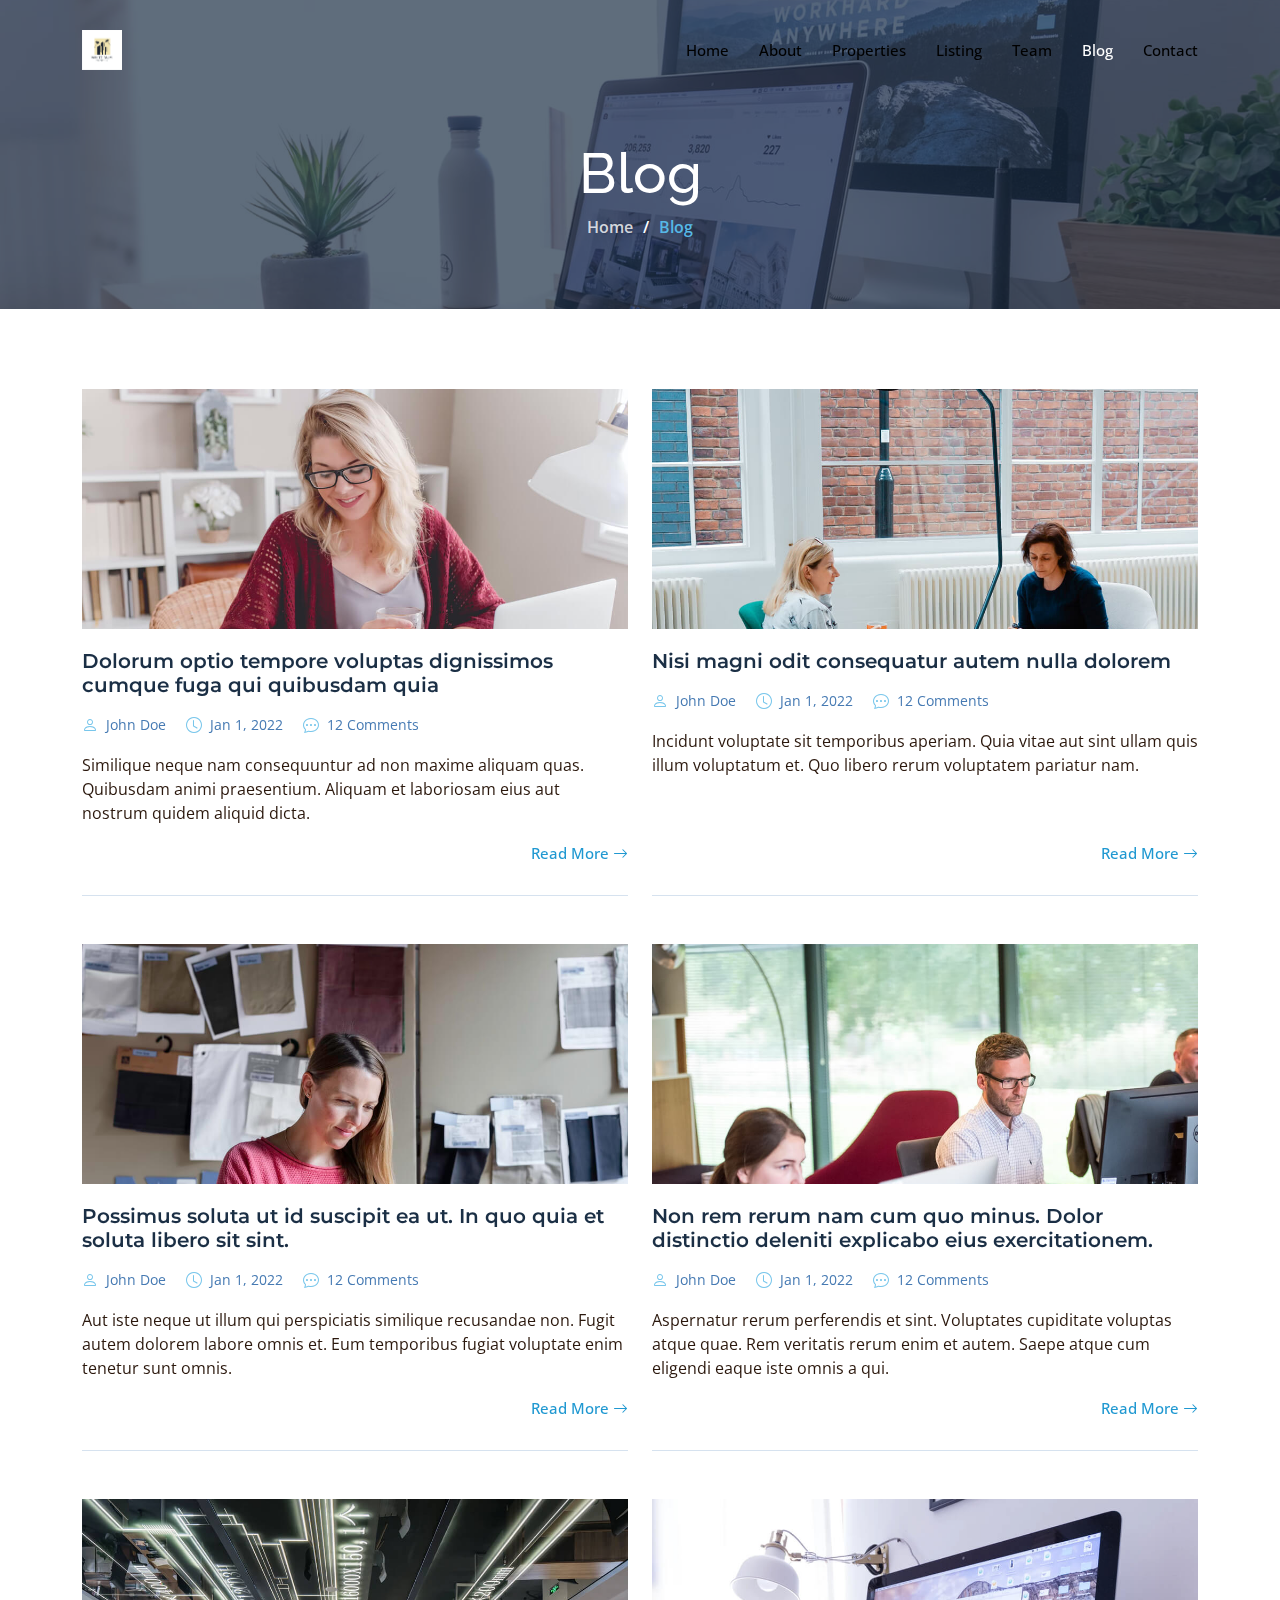
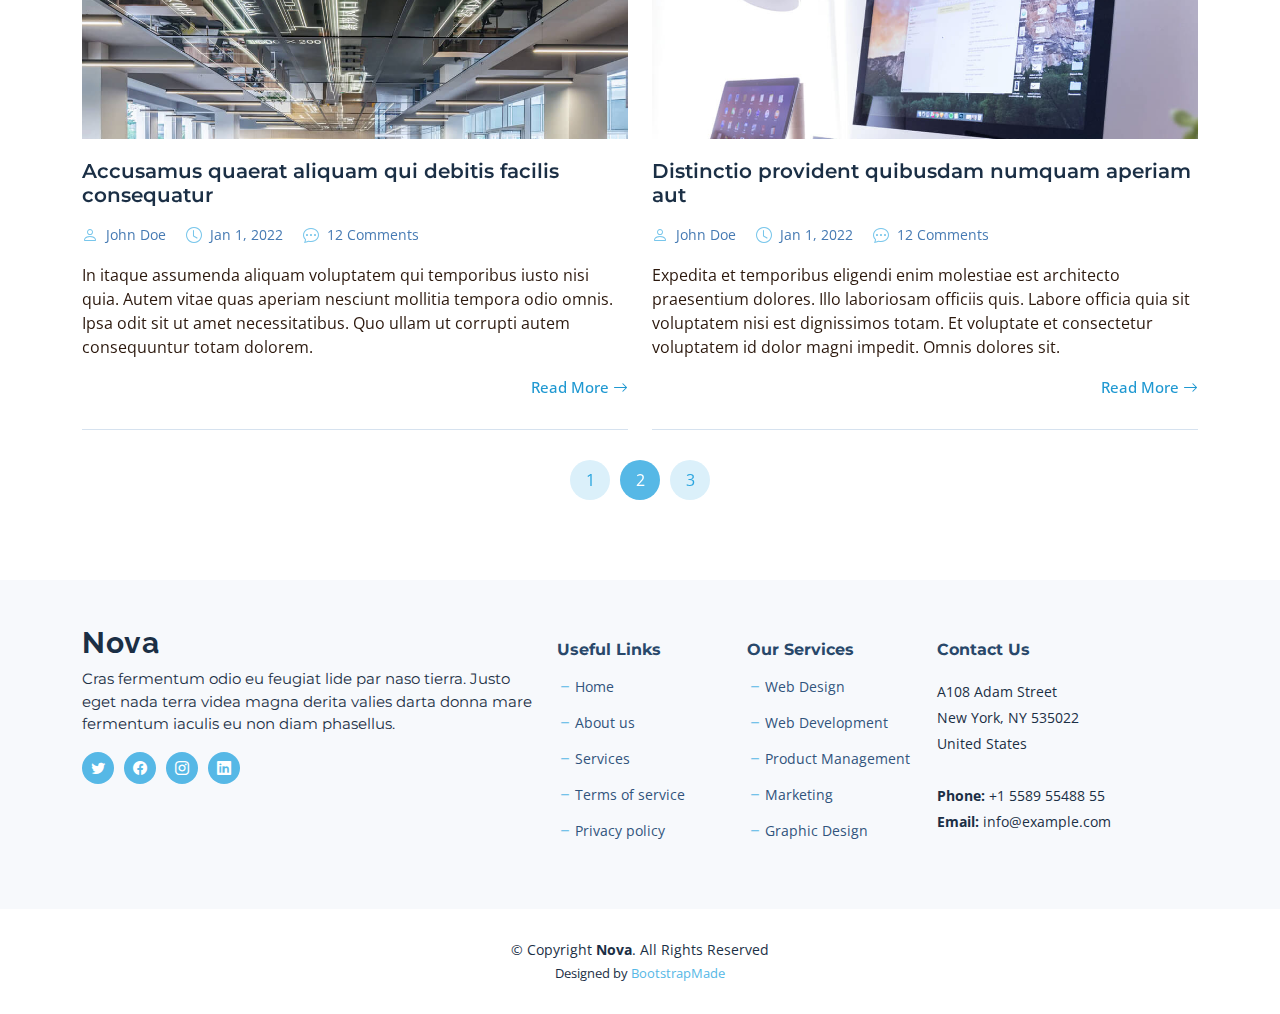
<file: blog.html>
<!DOCTYPE html>
<html lang="en">

<head>
  <meta charset="utf-8">
  <meta content="width=device-width, initial-scale=1.0" name="viewport">

  <title>WhitePalm Properties</title>
  <meta content="" name="description">
  <meta content="" name="keywords">

  <!-- Favicons -->
  <link href="assets/img/favicon_1.svg" rel="icon">
  <link href="assets/img/apple-touch-icon.png" rel="apple-touch-icon">

  <!-- Google Fonts -->
  <link rel="preconnect" href="https://fonts.googleapis.com">
  <link rel="preconnect" href="https://fonts.gstatic.com" crossorigin>
  <link href="https://fonts.googleapis.com/css2?family=Open+Sans:ital,wght@0,300;0,400;0,500;0,600;0,700;1,300;1,400;1,600;1,700&family=Montserrat:ital,wght@0,300;0,400;0,500;0,600;0,700;1,300;1,400;1,500;1,600;1,700&family=Raleway:ital,wght@0,300;0,400;0,500;0,600;0,700;1,300;1,400;1,500;1,600;1,700&display=swap" rel="stylesheet">

  <!-- Vendor CSS Files -->
  <link href="assets/vendor/bootstrap/css/bootstrap.min.css" rel="stylesheet">
  <link href="assets/vendor/bootstrap-icons/bootstrap-icons.css" rel="stylesheet">
  <link href="assets/vendor/aos/aos.css" rel="stylesheet">
  <link href="assets/vendor/glightbox/css/glightbox.min.css" rel="stylesheet">
  <link href="assets/vendor/swiper/swiper-bundle.min.css" rel="stylesheet">
  <link href="assets/vendor/remixicon/remixicon.css" rel="stylesheet">

  <!-- Template Main CSS File -->
  <link href="assets/css/main.css" rel="stylesheet">
</head>

<body class="page-blog">

  <!-- ======= Header ======= -->
  <header id="header" class="header d-flex align-items-center fixed-top">
    <div class="container-fluid container-xl d-flex align-items-center justify-content-between">

      <a href="index.html" class="logo d-flex align-items-center">
        <!-- Uncomment the line below if you also wish to use an image logo -->
        <img src="assets/img/WT.jpeg" alt="">
        <!-- <h1 class="d-flex align-items-center">Nova</h1> -->
      </a>

      <i class="mobile-nav-toggle mobile-nav-show bi bi-list"></i>
      <i class="mobile-nav-toggle mobile-nav-hide d-none bi bi-x"></i>

      <nav id="navbar" class="navbar">
        <ul>
          <li><a href="index.html">Home</a></li>
          <li><a href="about.html">About</a></li>
          <li><a href="services.html">Properties</a></li>
          <li><a href="portfolio.html">Listing</a></li>
          <li><a href="team.html">Team</a></li>
          <li><a href="blog.html" class="active">Blog</a></li>
          <!-- <li class="dropdown"><a href="#"><span>Dropdown</span> <i class="bi bi-chevron-down dropdown-indicator"></i></a>
            <ul>
              <li><a href="#">Dropdown 1</a></li>
              <li class="dropdown"><a href="#"><span>Deep Dropdown</span> <i class="bi bi-chevron-down dropdown-indicator"></i></a>
                <ul>
                  <li><a href="#">Deep Dropdown 1</a></li>
                  <li><a href="#">Deep Dropdown 2</a></li>
                  <li><a href="#">Deep Dropdown 3</a></li>
                  <li><a href="#">Deep Dropdown 4</a></li>
                  <li><a href="#">Deep Dropdown 5</a></li>
                </ul>
              </li>
              <li><a href="#">Dropdown 2</a></li>
              <li><a href="#">Dropdown 3</a></li>
              <li><a href="#">Dropdown 4</a></li>
            </ul>
          </li> -->
          <li><a href="contact.html">Contact</a></li>
        </ul>
      </nav><!-- .navbar -->

    </div>
  </header><!-- End Header -->

  <main id="main">

    <!-- ======= Breadcrumbs ======= -->
    <div class="breadcrumbs d-flex align-items-center" style="background-image: url('assets/img/blog-header.jpg');">
      <div class="container position-relative d-flex flex-column align-items-center">

        <h2>Blog</h2>
        <ol>
          <li><a href="index.html">Home</a></li>
          <li>Blog</li>
        </ol>

      </div>
    </div><!-- End Breadcrumbs -->

    <!-- ======= Blog Section ======= -->
    <section id="blog" class="blog">
      <div class="container" data-aos="fade-up">

        <div class="row g-5">

          <div class="col-lg-12" data-aos="fade-up" data-aos-delay="200">

            <div class="row gy-5 posts-list">

              <div class="col-lg-6">
                <article class="d-flex flex-column">

                  <div class="post-img">
                    <img src="assets/img/blog/blog-1.jpg" alt="" class="img-fluid">
                  </div>

                  <h2 class="title">
                    <a href="blog-details.html">Dolorum optio tempore voluptas dignissimos cumque fuga qui quibusdam quia</a>
                  </h2>

                  <div class="meta-top">
                    <ul>
                      <li class="d-flex align-items-center"><i class="bi bi-person"></i> <a href="blog-details.html">John Doe</a></li>
                      <li class="d-flex align-items-center"><i class="bi bi-clock"></i> <a href="blog-details.html"><time datetime="2022-01-01">Jan 1, 2022</time></a></li>
                      <li class="d-flex align-items-center"><i class="bi bi-chat-dots"></i> <a href="blog-details.html">12 Comments</a></li>
                    </ul>
                  </div>

                  <div class="content">
                    <p>
                      Similique neque nam consequuntur ad non maxime aliquam quas. Quibusdam animi praesentium. Aliquam et laboriosam eius aut nostrum quidem aliquid dicta.
                    </p>
                  </div>

                  <div class="read-more mt-auto align-self-end">
                    <a href="blog-details.html">Read More <i class="bi bi-arrow-right"></i></a>
                  </div>

                </article>
              </div><!-- End post list item -->

              <div class="col-lg-6">
                <article class="d-flex flex-column">

                  <div class="post-img">
                    <img src="assets/img/blog/blog-2.jpg" alt="" class="img-fluid">
                  </div>

                  <h2 class="title">
                    <a href="blog-details.html">Nisi magni odit consequatur autem nulla dolorem</a>
                  </h2>

                  <div class="meta-top">
                    <ul>
                      <li class="d-flex align-items-center"><i class="bi bi-person"></i> <a href="blog-details.html">John Doe</a></li>
                      <li class="d-flex align-items-center"><i class="bi bi-clock"></i> <a href="blog-details.html"><time datetime="2022-01-01">Jan 1, 2022</time></a></li>
                      <li class="d-flex align-items-center"><i class="bi bi-chat-dots"></i> <a href="blog-details.html">12 Comments</a></li>
                    </ul>
                  </div>

                  <div class="content">
                    <p>
                      Incidunt voluptate sit temporibus aperiam. Quia vitae aut sint ullam quis illum voluptatum et. Quo libero rerum voluptatem pariatur nam.
                    </p>
                  </div>

                  <div class="read-more mt-auto align-self-end">
                    <a href="blog-details.html">Read More <i class="bi bi-arrow-right"></i></a>
                  </div>

                </article>
              </div><!-- End post list item -->

              <div class="col-lg-6">
                <article class="d-flex flex-column">

                  <div class="post-img">
                    <img src="assets/img/blog/blog-3.jpg" alt="" class="img-fluid">
                  </div>

                  <h2 class="title">
                    <a href="blog-details.html">Possimus soluta ut id suscipit ea ut. In quo quia et soluta libero sit sint.</a>
                  </h2>

                  <div class="meta-top">
                    <ul>
                      <li class="d-flex align-items-center"><i class="bi bi-person"></i> <a href="blog-details.html">John Doe</a></li>
                      <li class="d-flex align-items-center"><i class="bi bi-clock"></i> <a href="blog-details.html"><time datetime="2022-01-01">Jan 1, 2022</time></a></li>
                      <li class="d-flex align-items-center"><i class="bi bi-chat-dots"></i> <a href="blog-details.html">12 Comments</a></li>
                    </ul>
                  </div>

                  <div class="content">
                    <p>
                      Aut iste neque ut illum qui perspiciatis similique recusandae non. Fugit autem dolorem labore omnis et. Eum temporibus fugiat voluptate enim tenetur sunt omnis.
                    </p>
                  </div>

                  <div class="read-more mt-auto align-self-end">
                    <a href="blog-details.html">Read More <i class="bi bi-arrow-right"></i></a>
                  </div>

                </article>
              </div><!-- End post list item -->

              <div class="col-lg-6">
                <article class="d-flex flex-column">

                  <div class="post-img">
                    <img src="assets/img/blog/blog-4.jpg" alt="" class="img-fluid">
                  </div>

                  <h2 class="title">
                    <a href="blog-details.html">Non rem rerum nam cum quo minus. Dolor distinctio deleniti explicabo eius exercitationem.</a>
                  </h2>

                  <div class="meta-top">
                    <ul>
                      <li class="d-flex align-items-center"><i class="bi bi-person"></i> <a href="blog-details.html">John Doe</a></li>
                      <li class="d-flex align-items-center"><i class="bi bi-clock"></i> <a href="blog-details.html"><time datetime="2022-01-01">Jan 1, 2022</time></a></li>
                      <li class="d-flex align-items-center"><i class="bi bi-chat-dots"></i> <a href="blog-details.html">12 Comments</a></li>
                    </ul>
                  </div>

                  <div class="content">
                    <p>
                      Aspernatur rerum perferendis et sint. Voluptates cupiditate voluptas atque quae. Rem veritatis rerum enim et autem. Saepe atque cum eligendi eaque iste omnis a qui.
                    </p>
                  </div>

                  <div class="read-more mt-auto align-self-end">
                    <a href="blog-details.html">Read More <i class="bi bi-arrow-right"></i></a>
                  </div>

                </article>
              </div><!-- End post list item -->

              <div class="col-lg-6">
                <article class="d-flex flex-column">

                  <div class="post-img">
                    <img src="assets/img/blog/blog-5.jpg" alt="" class="img-fluid">
                  </div>

                  <h2 class="title">
                    <a href="blog-details.html">Accusamus quaerat aliquam qui debitis facilis consequatur</a>
                  </h2>

                  <div class="meta-top">
                    <ul>
                      <li class="d-flex align-items-center"><i class="bi bi-person"></i> <a href="blog-details.html">John Doe</a></li>
                      <li class="d-flex align-items-center"><i class="bi bi-clock"></i> <a href="blog-details.html"><time datetime="2022-01-01">Jan 1, 2022</time></a></li>
                      <li class="d-flex align-items-center"><i class="bi bi-chat-dots"></i> <a href="blog-details.html">12 Comments</a></li>
                    </ul>
                  </div>

                  <div class="content">
                    <p>
                      In itaque assumenda aliquam voluptatem qui temporibus iusto nisi quia. Autem vitae quas aperiam nesciunt mollitia tempora odio omnis. Ipsa odit sit ut amet necessitatibus. Quo ullam ut corrupti autem consequuntur totam dolorem.
                    </p>
                  </div>

                  <div class="read-more mt-auto align-self-end">
                    <a href="blog-details.html">Read More <i class="bi bi-arrow-right"></i></a>
                  </div>

                </article>
              </div><!-- End post list item -->

              <div class="col-lg-6">
                <article class="d-flex flex-column">

                  <div class="post-img">
                    <img src="assets/img/blog/blog-6.jpg" alt="" class="img-fluid">
                  </div>

                  <h2 class="title">
                    <a href="blog-details.html">Distinctio provident quibusdam numquam aperiam aut</a>
                  </h2>

                  <div class="meta-top">
                    <ul>
                      <li class="d-flex align-items-center"><i class="bi bi-person"></i> <a href="blog-details.html">John Doe</a></li>
                      <li class="d-flex align-items-center"><i class="bi bi-clock"></i> <a href="blog-details.html"><time datetime="2022-01-01">Jan 1, 2022</time></a></li>
                      <li class="d-flex align-items-center"><i class="bi bi-chat-dots"></i> <a href="blog-details.html">12 Comments</a></li>
                    </ul>
                  </div>

                  <div class="content">
                    <p>
                      Expedita et temporibus eligendi enim molestiae est architecto praesentium dolores. Illo laboriosam officiis quis. Labore officia quia sit voluptatem nisi est dignissimos totam. Et voluptate et consectetur voluptatem id dolor magni impedit. Omnis dolores sit.
                    </p>
                  </div>

                  <div class="read-more mt-auto align-self-end">
                    <a href="blog-details.html">Read More <i class="bi bi-arrow-right"></i></a>
                  </div>

                </article>
              </div><!-- End post list item -->

            </div><!-- End blog posts list -->

            <div class="blog-pagination">
              <ul class="justify-content-center">
                <li><a href="#">1</a></li>
                <li class="active"><a href="#">2</a></li>
                <li><a href="#">3</a></li>
              </ul>
            </div><!-- End blog pagination -->

          </div>

          <!-- <div class="col-lg-4" data-aos="fade-up" data-aos-delay="400">

            <div class="sidebar ps-lg-4">

              <div class="sidebar-item search-form">
                <h3 class="sidebar-title">Search</h3>
                <form action="" class="mt-3">
                  <input type="text">
                  <button type="submit"><i class="bi bi-search"></i></button>
                </form>
              </div> -->
              <!-- End sidebar search formn-->

              <!-- <div class="sidebar-item categories">
                <h3 class="sidebar-title">Categories</h3>
                <ul class="mt-3">
                  <li><a href="#">General <span>(25)</span></a></li>
                  <li><a href="#">Lifestyle <span>(12)</span></a></li>
                  <li><a href="#">Travel <span>(5)</span></a></li>
                  <li><a href="#">Design <span>(22)</span></a></li>
                  <li><a href="#">Creative <span>(8)</span></a></li>
                  <li><a href="#">Educaion <span>(14)</span></a></li>
                </ul>
              </div> -->
              <!-- End sidebar categories-->

              <!-- <div class="sidebar-item recent-posts">
                <h3 class="sidebar-title">Recent Posts</h3>

                <div class="mt-3">

                  <div class="post-item mt-3">
                    <img src="assets/img/blog/blog-recent-1.jpg" alt="" class="flex-shrink-0">
                    <div>
                      <h4><a href="blog-post.html">Nihil blanditiis at in nihil autem</a></h4>
                      <time datetime="2020-01-01">Jan 1, 2020</time>
                    </div>
                  </div> -->
                  <!-- End recent post item-->

                  <!-- <div class="post-item">
                    <img src="assets/img/blog/blog-recent-2.jpg" alt="" class="flex-shrink-0">
                    <div>
                      <h4><a href="blog-post.html">Quidem autem et impedit</a></h4>
                      <time datetime="2020-01-01">Jan 1, 2020</time>
                    </div>
                  </div> -->
                  <!-- End recent post item-->

                  <!-- <div class="post-item">
                    <img src="assets/img/blog/blog-recent-3.jpg" alt="" class="flex-shrink-0">
                    <div>
                      <h4><a href="blog-post.html">Id quia et et ut maxime similique occaecati ut</a></h4>
                      <time datetime="2020-01-01">Jan 1, 2020</time>
                    </div>
                  </div> -->
                  <!-- End recent post item-->

                  <!-- <div class="post-item">
                    <img src="assets/img/blog/blog-recent-4.jpg" alt="" class="flex-shrink-0">
                    <div>
                      <h4><a href="blog-post.html">Laborum corporis quo dara net para</a></h4>
                      <time datetime="2020-01-01">Jan 1, 2020</time>
                    </div>
                  </div> -->
                  <!-- End recent post item-->

                  <!-- <div class="post-item">
                    <img src="assets/img/blog/blog-recent-5.jpg" alt="" class="flex-shrink-0">
                    <div>
                      <h4><a href="blog-post.html">Et dolores corrupti quae illo quod dolor</a></h4>
                      <time datetime="2020-01-01">Jan 1, 2020</time>
                    </div>
                  </div> -->
                  <!-- End recent post item-->

                <!-- </div>

              </div> -->
              <!-- End sidebar recent posts-->

              <!-- <div class="sidebar-item tags">
                <h3 class="sidebar-title">Tags</h3>
                <ul class="mt-3">
                  <li><a href="#">App</a></li>
                  <li><a href="#">IT</a></li>
                  <li><a href="#">Business</a></li>
                  <li><a href="#">Mac</a></li>
                  <li><a href="#">Design</a></li>
                  <li><a href="#">Office</a></li>
                  <li><a href="#">Creative</a></li>
                  <li><a href="#">Studio</a></li>
                  <li><a href="#">Smart</a></li>
                  <li><a href="#">Tips</a></li>
                  <li><a href="#">Marketing</a></li>
                </ul>
              </div> -->
              <!-- End sidebar tags-->

            <!-- </div> -->
            <!-- End Blog Sidebar -->

          </div>

        </div>

      </div>
    </section><!-- End Blog Section -->

  </main><!-- End #main -->

  <!-- ======= Footer ======= -->
  <footer id="footer" class="footer">

    <div class="footer-content">
      <div class="container">
        <div class="row gy-4">
          <div class="col-lg-5 col-md-12 footer-info">
            <a href="index.html" class="logo d-flex align-items-center">
              <span>Nova</span>
            </a>
            <p>Cras fermentum odio eu feugiat lide par naso tierra. Justo eget nada terra videa magna derita valies darta donna mare fermentum iaculis eu non diam phasellus.</p>
            <div class="social-links d-flex  mt-3">
              <a href="#" class="twitter"><i class="bi bi-twitter"></i></a>
              <a href="#" class="facebook"><i class="bi bi-facebook"></i></a>
              <a href="#" class="instagram"><i class="bi bi-instagram"></i></a>
              <a href="#" class="linkedin"><i class="bi bi-linkedin"></i></a>
            </div>
          </div>

          <div class="col-lg-2 col-6 footer-links">
            <h4>Useful Links</h4>
            <ul>
              <li><i class="bi bi-dash"></i> <a href="#">Home</a></li>
              <li><i class="bi bi-dash"></i> <a href="#">About us</a></li>
              <li><i class="bi bi-dash"></i> <a href="#">Services</a></li>
              <li><i class="bi bi-dash"></i> <a href="#">Terms of service</a></li>
              <li><i class="bi bi-dash"></i> <a href="#">Privacy policy</a></li>
            </ul>
          </div>

          <div class="col-lg-2 col-6 footer-links">
            <h4>Our Services</h4>
            <ul>
              <li><i class="bi bi-dash"></i> <a href="#">Web Design</a></li>
              <li><i class="bi bi-dash"></i> <a href="#">Web Development</a></li>
              <li><i class="bi bi-dash"></i> <a href="#">Product Management</a></li>
              <li><i class="bi bi-dash"></i> <a href="#">Marketing</a></li>
              <li><i class="bi bi-dash"></i> <a href="#">Graphic Design</a></li>
            </ul>
          </div>

          <div class="col-lg-3 col-md-12 footer-contact text-center text-md-start">
            <h4>Contact Us</h4>
            <p>
              A108 Adam Street <br>
              New York, NY 535022<br>
              United States <br><br>
              <strong>Phone:</strong> +1 5589 55488 55<br>
              <strong>Email:</strong> info@example.com<br>
            </p>

          </div>

        </div>
      </div>
    </div>

    <div class="footer-legal">
      <div class="container">
        <div class="copyright">
          &copy; Copyright <strong><span>Nova</span></strong>. All Rights Reserved
        </div>
        <div class="credits">
          <!-- All the links in the footer should remain intact. -->
          <!-- You can delete the links only if you purchased the pro version. -->
          <!-- Licensing information: https://bootstrapmade.com/license/ -->
          <!-- Purchase the pro version with working PHP/AJAX contact form: https://bootstrapmade.com/nova-bootstrap-business-template/ -->
          Designed by <a href="https://bootstrapmade.com/">BootstrapMade</a>
        </div>
      </div>
    </div>
  </footer><!-- End Footer -->
  <!-- End Footer -->

  <a href="#" class="scroll-top d-flex align-items-center justify-content-center"><i class="bi bi-arrow-up-short"></i></a>

  <div id="preloader"></div>

  <!-- Vendor JS Files -->
  <script src="assets/vendor/bootstrap/js/bootstrap.bundle.min.js"></script>
  <script src="assets/vendor/aos/aos.js"></script>
  <script src="assets/vendor/glightbox/js/glightbox.min.js"></script>
  <script src="assets/vendor/swiper/swiper-bundle.min.js"></script>
  <script src="assets/vendor/isotope-layout/isotope.pkgd.min.js"></script>
  <script src="assets/vendor/php-email-form/validate.js"></script>

  <!-- Template Main JS File -->
  <script src="assets/js/main.js"></script>

</body>

</html>
</file>
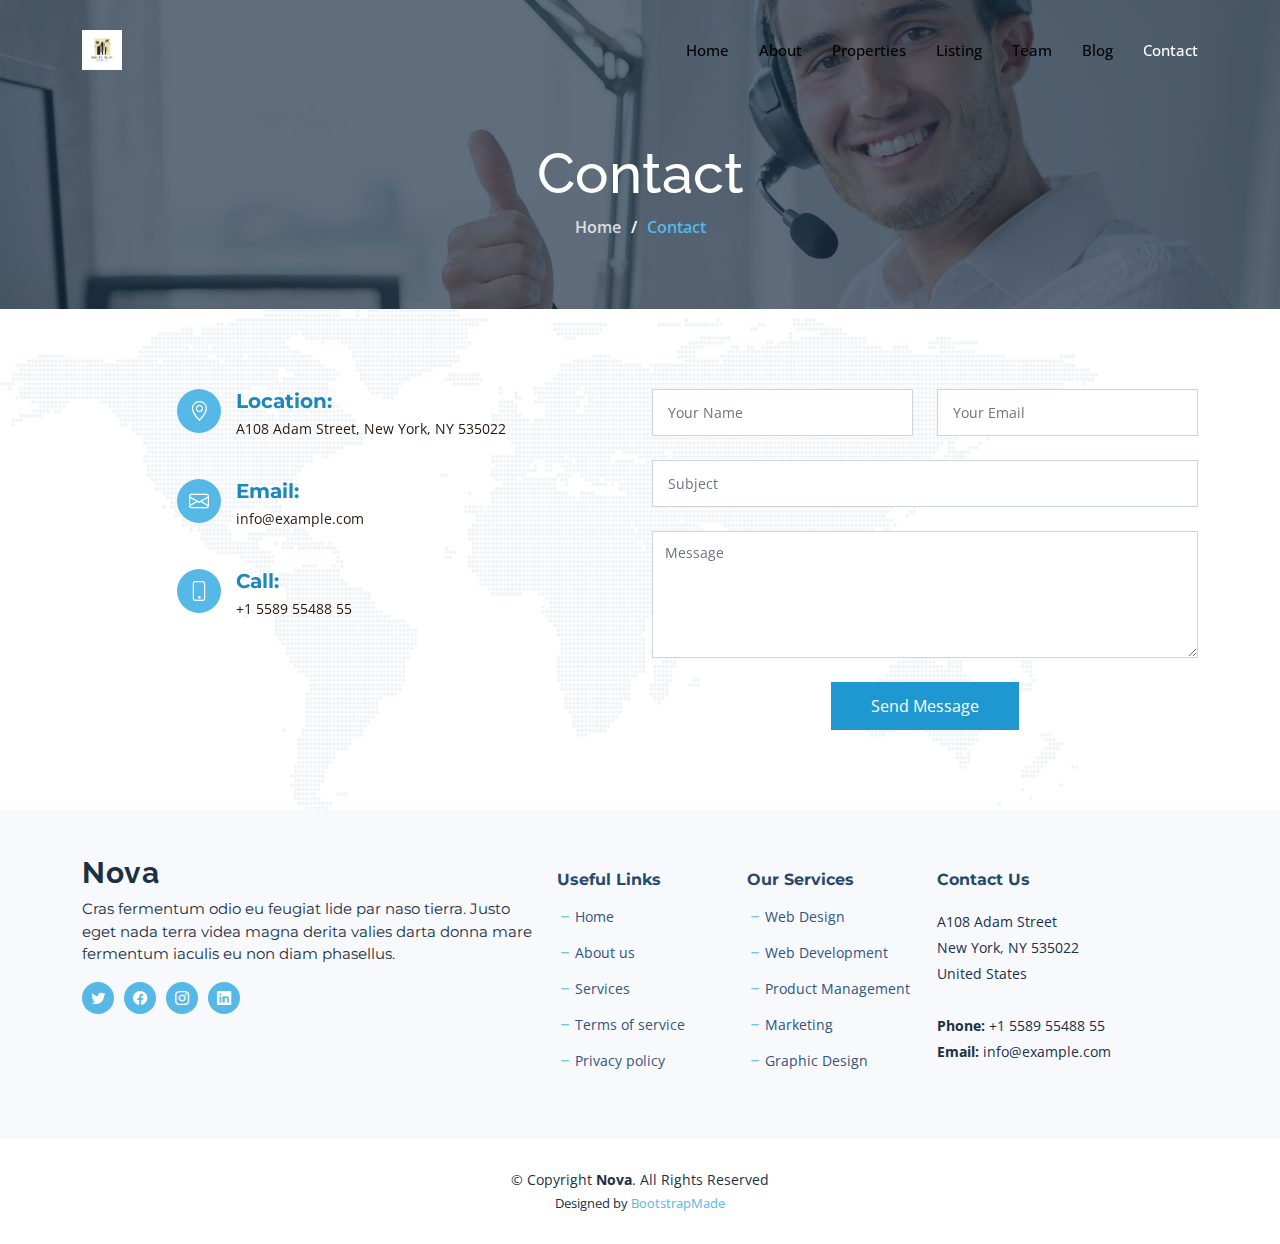
<file: contact.html>
<!DOCTYPE html>
<html lang="en">

<head>
  <meta charset="utf-8">
  <meta content="width=device-width, initial-scale=1.0" name="viewport">

  <title>WhitePalm Properties</title>
  <meta content="" name="description">
  <meta content="" name="keywords">

  <!-- Favicons -->
  <link href="assets/img/favicon_1.svg" rel="icon">
  <link href="assets/img/apple-touch-icon.png" rel="apple-touch-icon">

  <!-- Google Fonts -->
  <link rel="preconnect" href="https://fonts.googleapis.com">
  <link rel="preconnect" href="https://fonts.gstatic.com" crossorigin>
  <link href="https://fonts.googleapis.com/css2?family=Open+Sans:ital,wght@0,300;0,400;0,500;0,600;0,700;1,300;1,400;1,600;1,700&family=Montserrat:ital,wght@0,300;0,400;0,500;0,600;0,700;1,300;1,400;1,500;1,600;1,700&family=Raleway:ital,wght@0,300;0,400;0,500;0,600;0,700;1,300;1,400;1,500;1,600;1,700&display=swap" rel="stylesheet">

  <!-- Vendor CSS Files -->
  <link href="assets/vendor/bootstrap/css/bootstrap.min.css" rel="stylesheet">
  <link href="assets/vendor/bootstrap-icons/bootstrap-icons.css" rel="stylesheet">
  <link href="assets/vendor/aos/aos.css" rel="stylesheet">
  <link href="assets/vendor/glightbox/css/glightbox.min.css" rel="stylesheet">
  <link href="assets/vendor/swiper/swiper-bundle.min.css" rel="stylesheet">
  <link href="assets/vendor/remixicon/remixicon.css" rel="stylesheet">

  <!-- Template Main CSS File -->
  <link href="assets/css/main.css" rel="stylesheet">
</head>

<body class="page-contact">

  <!-- ======= Header ======= -->
  <header id="header" class="header d-flex align-items-center fixed-top">
    <div class="container-fluid container-xl d-flex align-items-center justify-content-between">

      <a href="index.html" class="logo d-flex align-items-center">
        <!-- Uncomment the line below if you also wish to use an image logo -->
        <img src="assets/img/WT.jpeg" alt="">
        <!-- <h1 class="d-flex align-items-center">Nova</h1> -->
      </a>

      <i class="mobile-nav-toggle mobile-nav-show bi bi-list"></i>
      <i class="mobile-nav-toggle mobile-nav-hide d-none bi bi-x"></i>

      <nav id="navbar" class="navbar">
        <ul>
          <li><a href="index.html">Home</a></li>
          <li><a href="about.html">About</a></li>
          <li><a href="services.html">Properties</a></li>
          <li><a href="portfolio.html">Listing</a></li>
          <li><a href="team.html">Team</a></li>
          <li><a href="blog.html">Blog</a></li>
          <!-- <li class="dropdown"><a href="#"><span>Dropdown</span> <i class="bi bi-chevron-down dropdown-indicator"></i></a>
            <ul>
              <li><a href="#">Dropdown 1</a></li>
              <li class="dropdown"><a href="#"><span>Deep Dropdown</span> <i class="bi bi-chevron-down dropdown-indicator"></i></a>
                <ul>
                  <li><a href="#">Deep Dropdown 1</a></li>
                  <li><a href="#">Deep Dropdown 2</a></li>
                  <li><a href="#">Deep Dropdown 3</a></li>
                  <li><a href="#">Deep Dropdown 4</a></li>
                  <li><a href="#">Deep Dropdown 5</a></li>
                </ul>
              </li>
              <li><a href="#">Dropdown 2</a></li>
              <li><a href="#">Dropdown 3</a></li>
              <li><a href="#">Dropdown 4</a></li>
            </ul>
          </li> -->
          <li><a href="contact.html" class="active">Contact</a></li>
        </ul>
      </nav><!-- .navbar -->

    </div>
  </header><!-- End Header -->

  <main id="main">

    <!-- ======= Breadcrumbs ======= -->
    <div class="breadcrumbs d-flex align-items-center" style="background-image: url('assets/img/contact-header.jpg');">
      <div class="container position-relative d-flex flex-column align-items-center">

        <h2>Contact</h2>
        <ol>
          <li><a href="index.html">Home</a></li>
          <li>Contact</li>
        </ol>

      </div>
    </div><!-- End Breadcrumbs -->

    <!-- ======= Contact Section ======= -->
    <section id="contact" class="contact">
      <div class="container position-relative" data-aos="fade-up">

        <div class="row gy-4 d-flex justify-content-end">

          <div class="col-lg-5" data-aos="fade-up" data-aos-delay="100">

            <div class="info-item d-flex">
              <i class="bi bi-geo-alt flex-shrink-0"></i>
              <div>
                <h4>Location:</h4>
                <p>A108 Adam Street, New York, NY 535022</p>
              </div>
            </div><!-- End Info Item -->

            <div class="info-item d-flex">
              <i class="bi bi-envelope flex-shrink-0"></i>
              <div>
                <h4>Email:</h4>
                <p>info@example.com</p>
              </div>
            </div><!-- End Info Item -->

            <div class="info-item d-flex">
              <i class="bi bi-phone flex-shrink-0"></i>
              <div>
                <h4>Call:</h4>
                <p>+1 5589 55488 55</p>
              </div>
            </div><!-- End Info Item -->

          </div>

          <div class="col-lg-6" data-aos="fade-up" data-aos-delay="250">

            <form action="forms/contact.php" method="post" role="form" class="php-email-form">
              <div class="row">
                <div class="col-md-6 form-group">
                  <input type="text" name="name" class="form-control" id="name" placeholder="Your Name" required>
                </div>
                <div class="col-md-6 form-group mt-3 mt-md-0">
                  <input type="email" class="form-control" name="email" id="email" placeholder="Your Email" required>
                </div>
              </div>
              <div class="form-group mt-3">
                <input type="text" class="form-control" name="subject" id="subject" placeholder="Subject" required>
              </div>
              <div class="form-group mt-3">
                <textarea class="form-control" name="message" rows="5" placeholder="Message" required></textarea>
              </div>
              <div class="my-3">
                <div class="loading">Loading</div>
                <div class="error-message"></div>
                <div class="sent-message">Your message has been sent. Thank you!</div>
              </div>
              <div class="text-center"><button type="submit">Send Message</button></div>
            </form>

          </div><!-- End Contact Form -->

        </div>

      </div>
    </section><!-- End Contact Section -->

  </main><!-- End #main -->

  <!-- ======= Footer ======= -->
  <footer id="footer" class="footer">

    <div class="footer-content">
      <div class="container">
        <div class="row gy-4">
          <div class="col-lg-5 col-md-12 footer-info">
            <a href="index.html" class="logo d-flex align-items-center">
              <span>Nova</span>
            </a>
            <p>Cras fermentum odio eu feugiat lide par naso tierra. Justo eget nada terra videa magna derita valies darta donna mare fermentum iaculis eu non diam phasellus.</p>
            <div class="social-links d-flex  mt-3">
              <a href="#" class="twitter"><i class="bi bi-twitter"></i></a>
              <a href="#" class="facebook"><i class="bi bi-facebook"></i></a>
              <a href="#" class="instagram"><i class="bi bi-instagram"></i></a>
              <a href="#" class="linkedin"><i class="bi bi-linkedin"></i></a>
            </div>
          </div>

          <div class="col-lg-2 col-6 footer-links">
            <h4>Useful Links</h4>
            <ul>
              <li><i class="bi bi-dash"></i> <a href="#">Home</a></li>
              <li><i class="bi bi-dash"></i> <a href="#">About us</a></li>
              <li><i class="bi bi-dash"></i> <a href="#">Services</a></li>
              <li><i class="bi bi-dash"></i> <a href="#">Terms of service</a></li>
              <li><i class="bi bi-dash"></i> <a href="#">Privacy policy</a></li>
            </ul>
          </div>

          <div class="col-lg-2 col-6 footer-links">
            <h4>Our Services</h4>
            <ul>
              <li><i class="bi bi-dash"></i> <a href="#">Web Design</a></li>
              <li><i class="bi bi-dash"></i> <a href="#">Web Development</a></li>
              <li><i class="bi bi-dash"></i> <a href="#">Product Management</a></li>
              <li><i class="bi bi-dash"></i> <a href="#">Marketing</a></li>
              <li><i class="bi bi-dash"></i> <a href="#">Graphic Design</a></li>
            </ul>
          </div>

          <div class="col-lg-3 col-md-12 footer-contact text-center text-md-start">
            <h4>Contact Us</h4>
            <p>
              A108 Adam Street <br>
              New York, NY 535022<br>
              United States <br><br>
              <strong>Phone:</strong> +1 5589 55488 55<br>
              <strong>Email:</strong> info@example.com<br>
            </p>

          </div>

        </div>
      </div>
    </div>

    <div class="footer-legal">
      <div class="container">
        <div class="copyright">
          &copy; Copyright <strong><span>Nova</span></strong>. All Rights Reserved
        </div>
        <div class="credits">
          <!-- All the links in the footer should remain intact. -->
          <!-- You can delete the links only if you purchased the pro version. -->
          <!-- Licensing information: https://bootstrapmade.com/license/ -->
          <!-- Purchase the pro version with working PHP/AJAX contact form: https://bootstrapmade.com/nova-bootstrap-business-template/ -->
          Designed by <a href="https://bootstrapmade.com/">BootstrapMade</a>
        </div>
      </div>
    </div>
  </footer><!-- End Footer -->
  <!-- End Footer -->

  <a href="#" class="scroll-top d-flex align-items-center justify-content-center"><i class="bi bi-arrow-up-short"></i></a>

  <div id="preloader"></div>

  <!-- Vendor JS Files -->
  <script src="assets/vendor/bootstrap/js/bootstrap.bundle.min.js"></script>
  <script src="assets/vendor/aos/aos.js"></script>
  <script src="assets/vendor/glightbox/js/glightbox.min.js"></script>
  <script src="assets/vendor/swiper/swiper-bundle.min.js"></script>
  <script src="assets/vendor/isotope-layout/isotope.pkgd.min.js"></script>
  <script src="assets/vendor/php-email-form/validate.js"></script>

  <!-- Template Main JS File -->
  <script src="assets/js/main.js"></script>

</body>

</html>
</file>
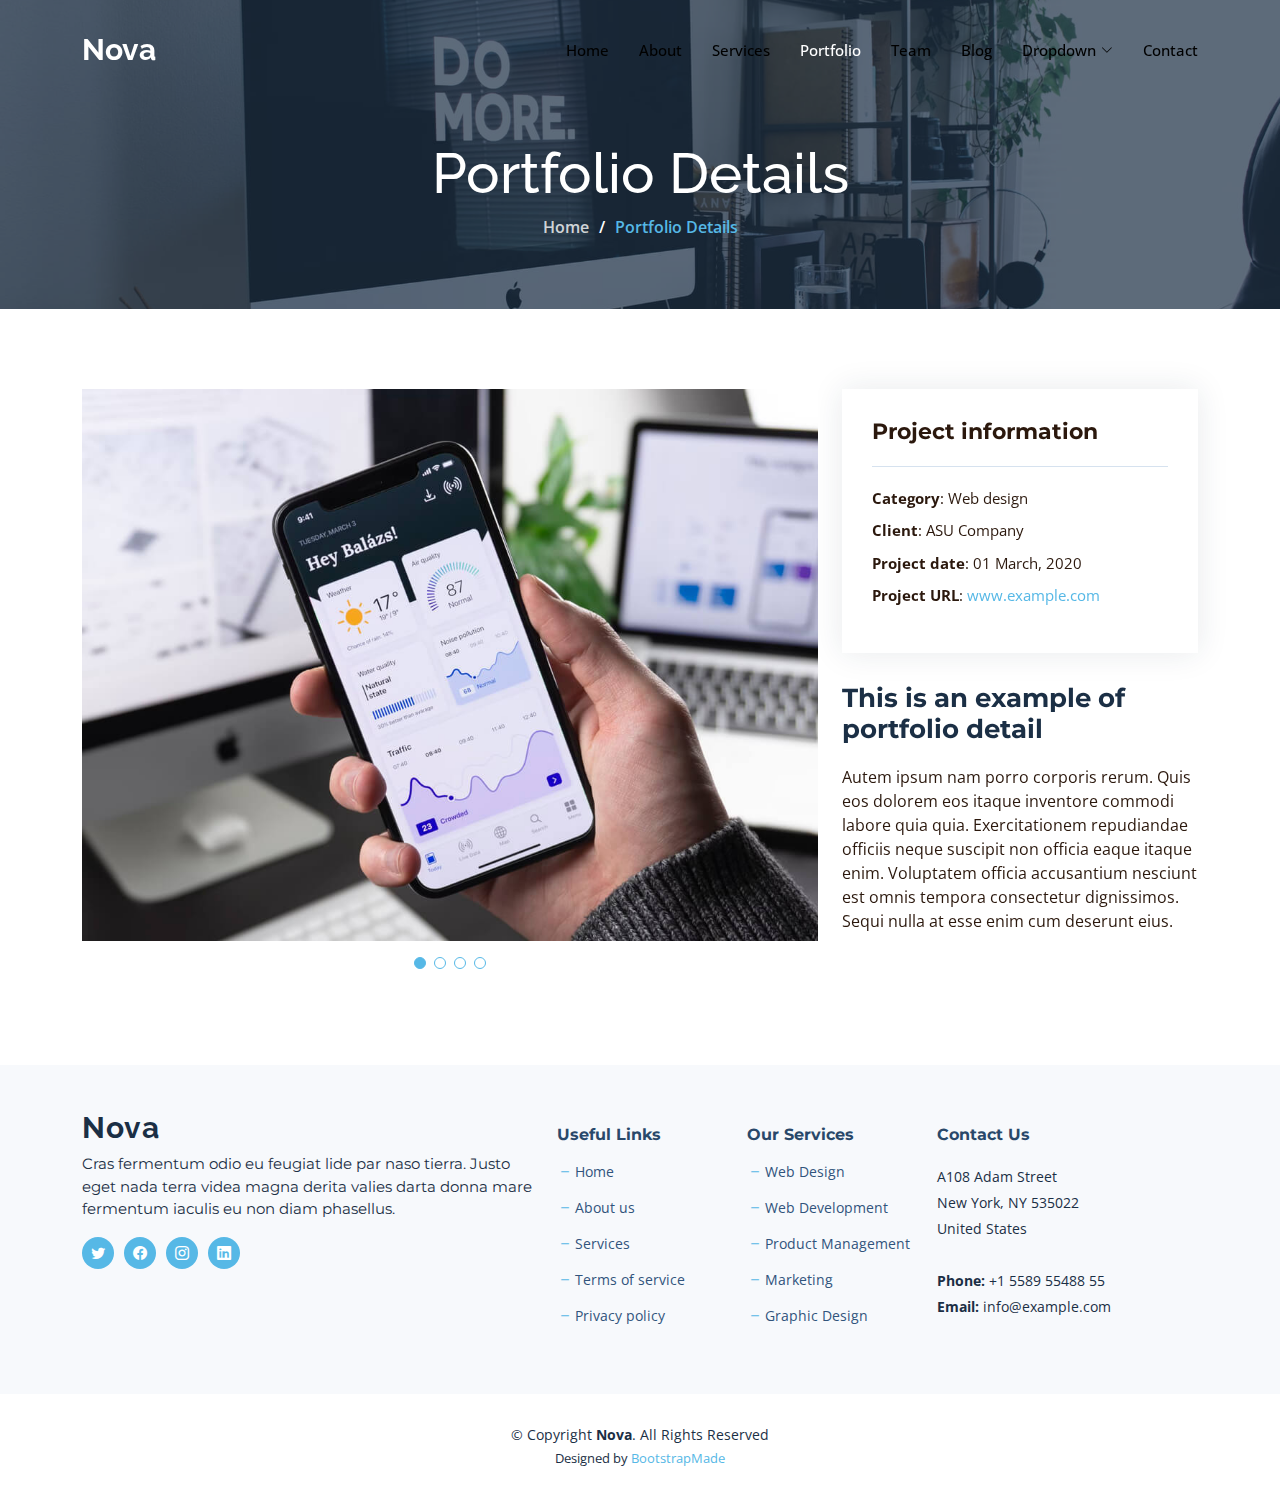
<file: portfolio-details.html>
<!DOCTYPE html>
<html lang="en">

<head>
  <meta charset="utf-8">
  <meta content="width=device-width, initial-scale=1.0" name="viewport">

  <title>Portfolio Details - HeroBiz Bootstrap Template</title>
  <meta content="" name="description">
  <meta content="" name="keywords">

  <!-- Favicons -->
  <link href="assets/img/favicon.png" rel="icon">
  <link href="assets/img/apple-touch-icon.png" rel="apple-touch-icon">

  <!-- Google Fonts -->
  <link rel="preconnect" href="https://fonts.googleapis.com">
  <link rel="preconnect" href="https://fonts.gstatic.com" crossorigin>
  <link href="https://fonts.googleapis.com/css2?family=Open+Sans:ital,wght@0,300;0,400;0,500;0,600;0,700;1,300;1,400;1,600;1,700&family=Montserrat:ital,wght@0,300;0,400;0,500;0,600;0,700;1,300;1,400;1,500;1,600;1,700&family=Raleway:ital,wght@0,300;0,400;0,500;0,600;0,700;1,300;1,400;1,500;1,600;1,700&display=swap" rel="stylesheet">

  <!-- Vendor CSS Files -->
  <link href="assets/vendor/bootstrap/css/bootstrap.min.css" rel="stylesheet">
  <link href="assets/vendor/bootstrap-icons/bootstrap-icons.css" rel="stylesheet">
  <link href="assets/vendor/aos/aos.css" rel="stylesheet">
  <link href="assets/vendor/glightbox/css/glightbox.min.css" rel="stylesheet">
  <link href="assets/vendor/swiper/swiper-bundle.min.css" rel="stylesheet">
  <link href="assets/vendor/remixicon/remixicon.css" rel="stylesheet">

  <!-- Template Main CSS File -->
  <link href="assets/css/main.css" rel="stylesheet">

  <!-- =======================================================
  * Template Name: Nova - v1.0.0
  * Template URL: https://bootstrapmade.com/nova-bootstrap-business-template/
  * Author: BootstrapMade.com
  * License: https://bootstrapmade.com/license/
  ======================================================== -->
</head>

<body class="page-portfolio">

  <!-- ======= Header ======= -->
  <header id="header" class="header d-flex align-items-center fixed-top">
    <div class="container-fluid container-xl d-flex align-items-center justify-content-between">

      <a href="index.html" class="logo d-flex align-items-center">
        <!-- Uncomment the line below if you also wish to use an image logo -->
        <!-- <img src="assets/img/logo.png" alt=""> -->
        <h1 class="d-flex align-items-center">Nova</h1>
      </a>

      <i class="mobile-nav-toggle mobile-nav-show bi bi-list"></i>
      <i class="mobile-nav-toggle mobile-nav-hide d-none bi bi-x"></i>

      <nav id="navbar" class="navbar">
        <ul>
          <li><a href="index.html">Home</a></li>
          <li><a href="about.html">About</a></li>
          <li><a href="services.html">Services</a></li>
          <li><a href="portfolio.html" class="active">Portfolio</a></li>
          <li><a href="team.html">Team</a></li>
          <li><a href="blog.html">Blog</a></li>
          <li class="dropdown"><a href="#"><span>Dropdown</span> <i class="bi bi-chevron-down dropdown-indicator"></i></a>
            <ul>
              <li><a href="#">Dropdown 1</a></li>
              <li class="dropdown"><a href="#"><span>Deep Dropdown</span> <i class="bi bi-chevron-down dropdown-indicator"></i></a>
                <ul>
                  <li><a href="#">Deep Dropdown 1</a></li>
                  <li><a href="#">Deep Dropdown 2</a></li>
                  <li><a href="#">Deep Dropdown 3</a></li>
                  <li><a href="#">Deep Dropdown 4</a></li>
                  <li><a href="#">Deep Dropdown 5</a></li>
                </ul>
              </li>
              <li><a href="#">Dropdown 2</a></li>
              <li><a href="#">Dropdown 3</a></li>
              <li><a href="#">Dropdown 4</a></li>
            </ul>
          </li>
          <li><a href="contact.html">Contact</a></li>
        </ul>
      </nav><!-- .navbar -->

    </div>
  </header><!-- End Header -->

  <main id="main">

    <!-- ======= Breadcrumbs ======= -->
    <div class="breadcrumbs d-flex align-items-center" style="background-image: url('assets/img/portfolio-header.jpg');">
      <div class="container position-relative d-flex flex-column align-items-center">

        <h2>Portfolio Details</h2>
        <ol>
          <li><a href="index.html">Home</a></li>
          <li>Portfolio Details</li>
        </ol>

      </div>
    </div><!-- End Breadcrumbs -->

    <!-- ======= Portfolio Details Section ======= -->
    <section id="portfolio-details" class="portfolio-details">
      <div class="container" data-aos="fade-up">

        <div class="row gy-4">

          <div class="col-lg-8">
            <div class="slides-1 portfolio-details-slider swiper">
              <div class="swiper-wrapper align-items-center">

                <div class="swiper-slide">
                  <img src="assets/img/portfolio/app-1.jpg" alt="">
                </div>

                <div class="swiper-slide">
                  <img src="assets/img/portfolio/product-1.jpg" alt="">
                </div>

                <div class="swiper-slide">
                  <img src="assets/img/portfolio/branding-1.jpg" alt="">
                </div>

                <div class="swiper-slide">
                  <img src="assets/img/portfolio/books-1.jpg" alt="">
                </div>

              </div>
              <div class="swiper-pagination"></div>
            </div>
          </div>

          <div class="col-lg-4">
            <div class="portfolio-info">
              <h3>Project information</h3>
              <ul>
                <li><strong>Category</strong>: Web design</li>
                <li><strong>Client</strong>: ASU Company</li>
                <li><strong>Project date</strong>: 01 March, 2020</li>
                <li><strong>Project URL</strong>: <a href="#">www.example.com</a></li>
              </ul>
            </div>
            <div class="portfolio-description">
              <h2>This is an example of portfolio detail</h2>
              <p>
                Autem ipsum nam porro corporis rerum. Quis eos dolorem eos itaque inventore commodi labore quia quia. Exercitationem repudiandae officiis neque suscipit non officia eaque itaque enim. Voluptatem officia accusantium nesciunt est omnis tempora consectetur dignissimos. Sequi nulla at esse enim cum deserunt eius.
              </p>
            </div>
          </div>

        </div>

      </div>
    </section><!-- End Portfolio Details Section -->

  </main><!-- End #main -->

  <!-- ======= Footer ======= -->
  <footer id="footer" class="footer">

    <div class="footer-content">
      <div class="container">
        <div class="row gy-4">
          <div class="col-lg-5 col-md-12 footer-info">
            <a href="index.html" class="logo d-flex align-items-center">
              <span>Nova</span>
            </a>
            <p>Cras fermentum odio eu feugiat lide par naso tierra. Justo eget nada terra videa magna derita valies darta donna mare fermentum iaculis eu non diam phasellus.</p>
            <div class="social-links d-flex  mt-3">
              <a href="#" class="twitter"><i class="bi bi-twitter"></i></a>
              <a href="#" class="facebook"><i class="bi bi-facebook"></i></a>
              <a href="#" class="instagram"><i class="bi bi-instagram"></i></a>
              <a href="#" class="linkedin"><i class="bi bi-linkedin"></i></a>
            </div>
          </div>

          <div class="col-lg-2 col-6 footer-links">
            <h4>Useful Links</h4>
            <ul>
              <li><i class="bi bi-dash"></i> <a href="#">Home</a></li>
              <li><i class="bi bi-dash"></i> <a href="#">About us</a></li>
              <li><i class="bi bi-dash"></i> <a href="#">Services</a></li>
              <li><i class="bi bi-dash"></i> <a href="#">Terms of service</a></li>
              <li><i class="bi bi-dash"></i> <a href="#">Privacy policy</a></li>
            </ul>
          </div>

          <div class="col-lg-2 col-6 footer-links">
            <h4>Our Services</h4>
            <ul>
              <li><i class="bi bi-dash"></i> <a href="#">Web Design</a></li>
              <li><i class="bi bi-dash"></i> <a href="#">Web Development</a></li>
              <li><i class="bi bi-dash"></i> <a href="#">Product Management</a></li>
              <li><i class="bi bi-dash"></i> <a href="#">Marketing</a></li>
              <li><i class="bi bi-dash"></i> <a href="#">Graphic Design</a></li>
            </ul>
          </div>

          <div class="col-lg-3 col-md-12 footer-contact text-center text-md-start">
            <h4>Contact Us</h4>
            <p>
              A108 Adam Street <br>
              New York, NY 535022<br>
              United States <br><br>
              <strong>Phone:</strong> +1 5589 55488 55<br>
              <strong>Email:</strong> info@example.com<br>
            </p>

          </div>

        </div>
      </div>
    </div>

    <div class="footer-legal">
      <div class="container">
        <div class="copyright">
          &copy; Copyright <strong><span>Nova</span></strong>. All Rights Reserved
        </div>
        <div class="credits">
          <!-- All the links in the footer should remain intact. -->
          <!-- You can delete the links only if you purchased the pro version. -->
          <!-- Licensing information: https://bootstrapmade.com/license/ -->
          <!-- Purchase the pro version with working PHP/AJAX contact form: https://bootstrapmade.com/nova-bootstrap-business-template/ -->
          Designed by <a href="https://bootstrapmade.com/">BootstrapMade</a>
        </div>
      </div>
    </div>
  </footer><!-- End Footer -->
  <!-- End Footer -->

  <a href="#" class="scroll-top d-flex align-items-center justify-content-center"><i class="bi bi-arrow-up-short"></i></a>

  <div id="preloader"></div>

  <!-- Vendor JS Files -->
  <script src="assets/vendor/bootstrap/js/bootstrap.bundle.min.js"></script>
  <script src="assets/vendor/aos/aos.js"></script>
  <script src="assets/vendor/glightbox/js/glightbox.min.js"></script>
  <script src="assets/vendor/swiper/swiper-bundle.min.js"></script>
  <script src="assets/vendor/isotope-layout/isotope.pkgd.min.js"></script>
  <script src="assets/vendor/php-email-form/validate.js"></script>

  <!-- Template Main JS File -->
  <script src="assets/js/main.js"></script>

</body>

</html>
</file>
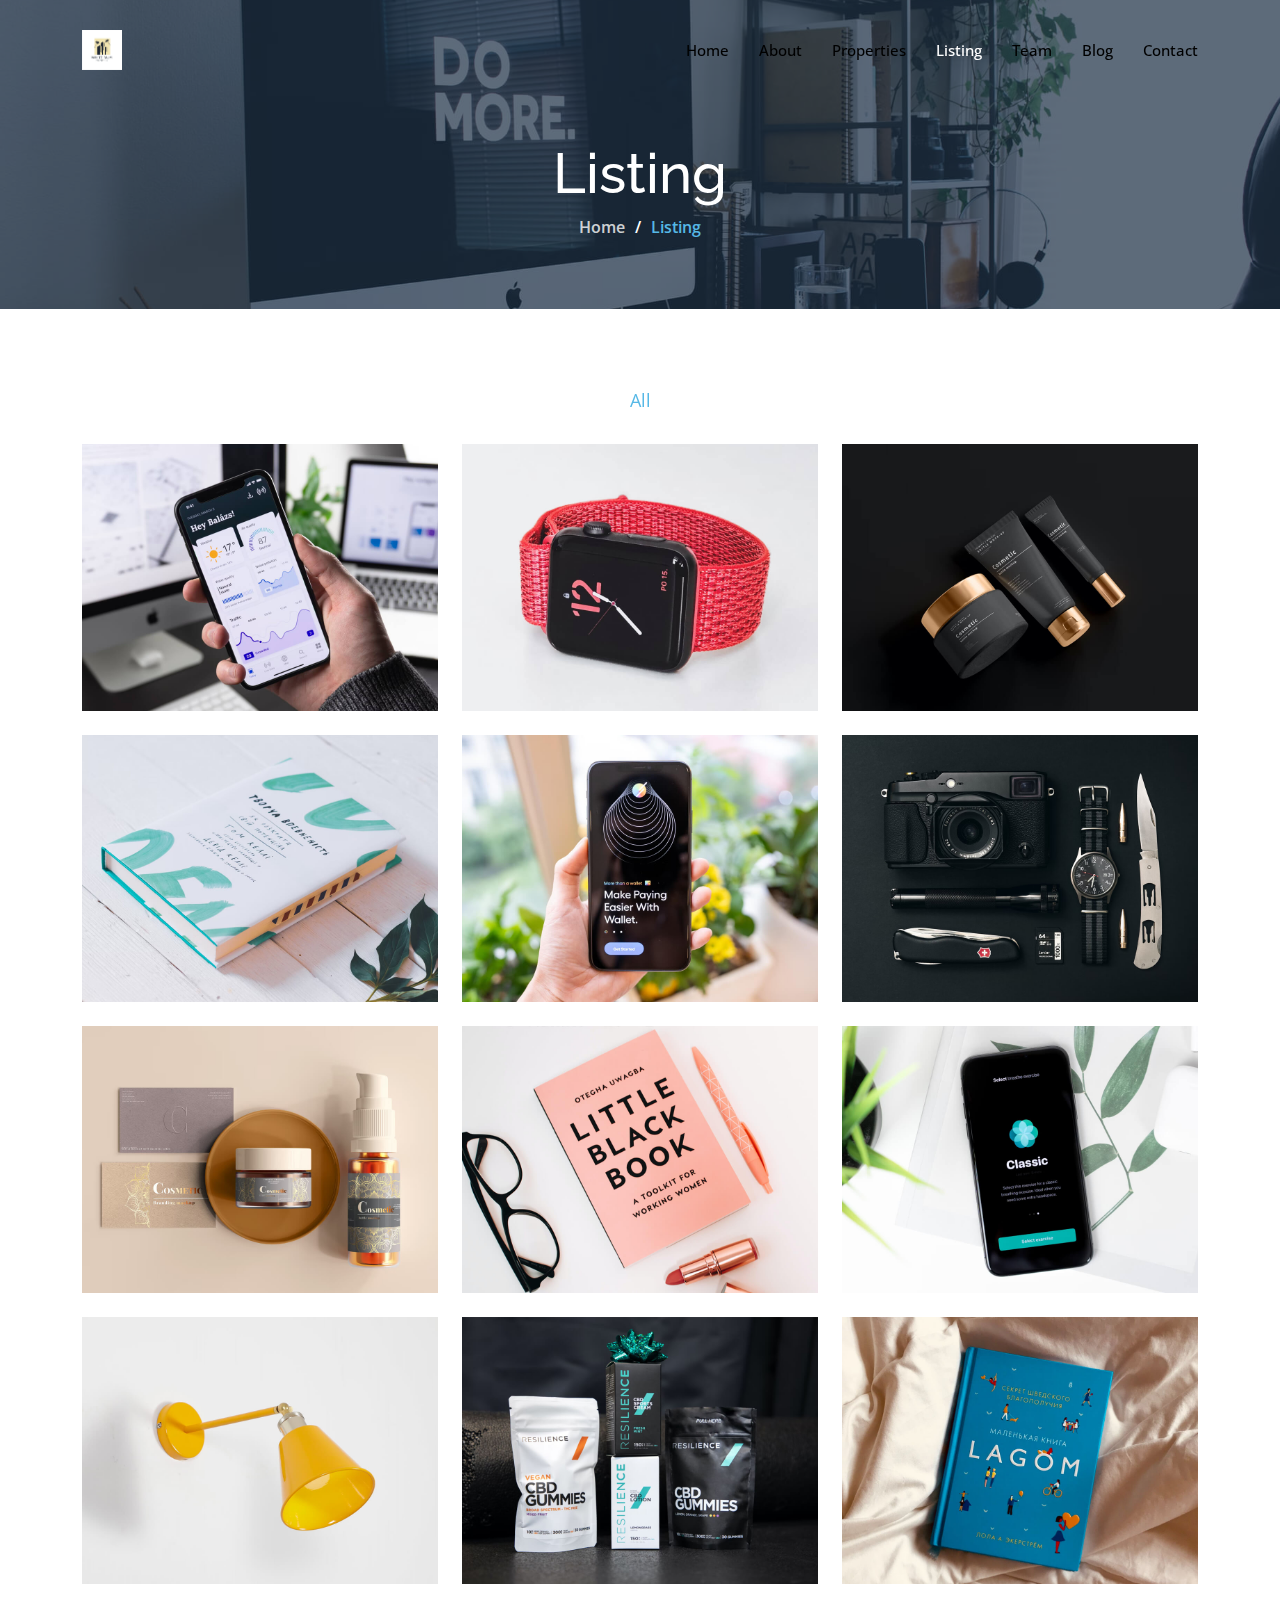
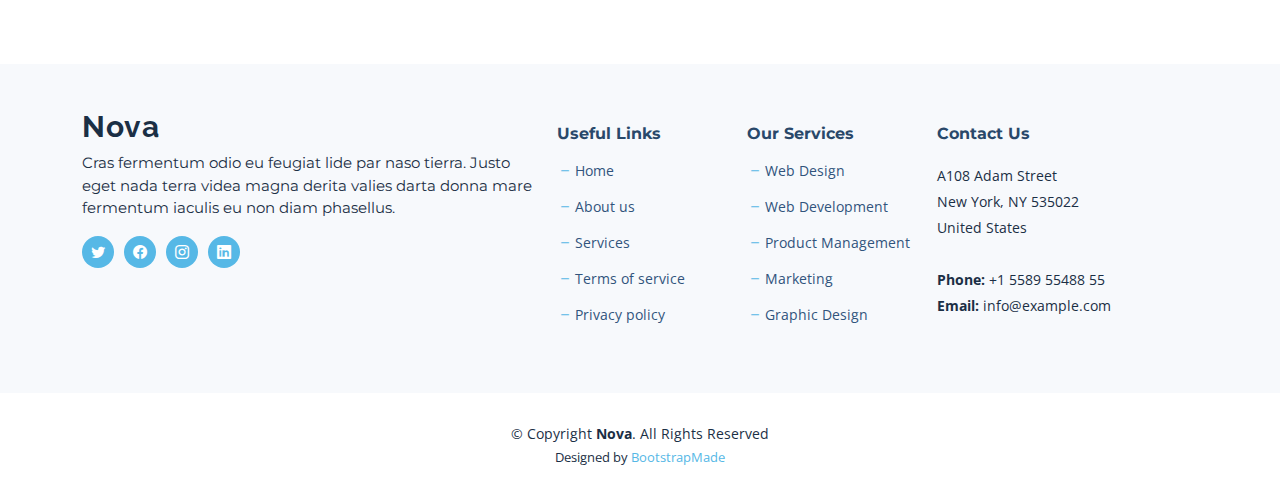
<file: portfolio.html>
<!DOCTYPE html>
<html lang="en">

<head>
  <meta charset="utf-8">
  <meta content="width=device-width, initial-scale=1.0" name="viewport">

  <title>WhitePalm Properties</title>
  <meta content="" name="description">
  <meta content="" name="keywords">

  <!-- Favicons -->
  <link href="assets/img/favicon_1.svg" rel="icon">
  <link href="assets/img/apple-touch-icon.png" rel="apple-touch-icon">

  <!-- Google Fonts -->
  <link rel="preconnect" href="https://fonts.googleapis.com">
  <link rel="preconnect" href="https://fonts.gstatic.com" crossorigin>
  <link href="https://fonts.googleapis.com/css2?family=Open+Sans:ital,wght@0,300;0,400;0,500;0,600;0,700;1,300;1,400;1,600;1,700&family=Montserrat:ital,wght@0,300;0,400;0,500;0,600;0,700;1,300;1,400;1,500;1,600;1,700&family=Raleway:ital,wght@0,300;0,400;0,500;0,600;0,700;1,300;1,400;1,500;1,600;1,700&display=swap" rel="stylesheet">

  <!-- Vendor CSS Files -->
  <link href="assets/vendor/bootstrap/css/bootstrap.min.css" rel="stylesheet">
  <link href="assets/vendor/bootstrap-icons/bootstrap-icons.css" rel="stylesheet">
  <link href="assets/vendor/aos/aos.css" rel="stylesheet">
  <link href="assets/vendor/glightbox/css/glightbox.min.css" rel="stylesheet">
  <link href="assets/vendor/swiper/swiper-bundle.min.css" rel="stylesheet">
  <link href="assets/vendor/remixicon/remixicon.css" rel="stylesheet">

  <!-- Template Main CSS File -->
  <link href="assets/css/main.css" rel="stylesheet">

</head>

<body class="page-portfolio">

  <!-- ======= Header ======= -->
  <header id="header" class="header d-flex align-items-center fixed-top">
    <div class="container-fluid container-xl d-flex align-items-center justify-content-between">

      <a href="index.html" class="logo d-flex align-items-center">
        <!-- Uncomment the line below if you also wish to use an image logo -->
        <img src="assets/img/WT.jpeg" alt="">
        <!-- <h1 class="d-flex align-items-center">Nova</h1> -->
      </a>

      <i class="mobile-nav-toggle mobile-nav-show bi bi-list"></i>
      <i class="mobile-nav-toggle mobile-nav-hide d-none bi bi-x"></i>

      <nav id="navbar" class="navbar">
        <ul>
          <li><a href="index.html">Home</a></li>
          <li><a href="about.html">About</a></li>
          <li><a href="services.html">Properties</a></li>
          <li><a href="portfolio.html" class="active">Listing</a></li>
          <li><a href="team.html">Team</a></li>
          <li><a href="blog.html">Blog</a></li>
          <!-- <li class="dropdown"><a href="#"><span>Dropdown</span> <i class="bi bi-chevron-down dropdown-indicator"></i></a>
            <ul>
              <li><a href="#">Dropdown 1</a></li>
              <li class="dropdown"><a href="#"><span>Deep Dropdown</span> <i class="bi bi-chevron-down dropdown-indicator"></i></a>
                <ul>
                  <li><a href="#">Deep Dropdown 1</a></li>
                  <li><a href="#">Deep Dropdown 2</a></li>
                  <li><a href="#">Deep Dropdown 3</a></li>
                  <li><a href="#">Deep Dropdown 4</a></li>
                  <li><a href="#">Deep Dropdown 5</a></li>
                </ul>
              </li>
              <li><a href="#">Dropdown 2</a></li>
              <li><a href="#">Dropdown 3</a></li>
              <li><a href="#">Dropdown 4</a></li>
            </ul>
          </li> -->
          <li><a href="contact.html">Contact</a></li>
        </ul>
      </nav><!-- .navbar -->

    </div>
  </header><!-- End Header -->

  <main id="main">

    <!-- ======= Breadcrumbs ======= -->
    <div class="breadcrumbs d-flex align-items-center" style="background-image: url('assets/img/portfolio-header.jpg');">
      <div class="container position-relative d-flex flex-column align-items-center">

        <h2>Listing</h2>
        <ol>
          <li><a href="index.html">Home</a></li>
          <li>Listing</li>
        </ol>

      </div>
    </div><!-- End Breadcrumbs -->

    <!-- ======= Portfolio Section ======= -->
    <section id="portfolio" class="portfolio">
      <div class="container" data-aos="fade-up">

        <div class="portfolio-isotope" data-portfolio-filter="*" data-portfolio-layout="masonry" data-portfolio-sort="original-order">

          <ul class="portfolio-flters" data-aos="fade-up" data-aos-delay="100">
            <li data-filter="*" class="filter-active">All</li>
            <!-- <li data-filter=".filter-app">App</li>
            <li data-filter=".filter-product">Product</li>
            <li data-filter=".filter-branding">Branding</li>
            <li data-filter=".filter-books">Books</li> -->
          </ul><!-- End Portfolio Filters -->

          <div class="row gy-4 portfolio-container" data-aos="fade-up" data-aos-delay="300">

            <div class="col-lg-4 col-md-6 portfolio-item filter-app">
              <img src="assets/img/portfolio/app-1.jpg" class="img-fluid" alt="">
              <div class="portfolio-info">
                <h4>App 1</h4>
                <p>Lorem ipsum, dolor sit amet consectetur</p>
                <a href="assets/img/portfolio/app-1.jpg" title="App 1" data-gallery="portfolio-gallery-app" class="glightbox preview-link"><i class="bi bi-zoom-in"></i></a>
                <a href="portfolio-details.html" title="More Details" class="details-link"><i class="bi bi-link-45deg"></i></a>
              </div>
            </div><!-- End Portfolio Item -->

            <div class="col-lg-4 col-md-6 portfolio-item filter-product">
              <img src="assets/img/portfolio/product-1.jpg" class="img-fluid" alt="">
              <div class="portfolio-info">
                <h4>Product 1</h4>
                <p>Lorem ipsum, dolor sit amet consectetur</p>
                <a href="assets/img/portfolio/product-1.jpg" title="Product 1" data-gallery="portfolio-gallery-product" class="glightbox preview-link"><i class="bi bi-zoom-in"></i></a>
                <a href="portfolio-details.html" title="More Details" class="details-link"><i class="bi bi-link-45deg"></i></a>
              </div>
            </div><!-- End Portfolio Item -->

            <div class="col-lg-4 col-md-6 portfolio-item filter-branding">
              <img src="assets/img/portfolio/branding-1.jpg" class="img-fluid" alt="">
              <div class="portfolio-info">
                <h4>Branding 1</h4>
                <p>Lorem ipsum, dolor sit amet consectetur</p>
                <a href="assets/img/portfolio/branding-1.jpg" title="Branding 1" data-gallery="portfolio-gallery-branding" class="glightbox preview-link"><i class="bi bi-zoom-in"></i></a>
                <a href="portfolio-details.html" title="More Details" class="details-link"><i class="bi bi-link-45deg"></i></a>
              </div>
            </div><!-- End Portfolio Item -->

            <div class="col-lg-4 col-md-6 portfolio-item filter-books">
              <img src="assets/img/portfolio/books-1.jpg" class="img-fluid" alt="">
              <div class="portfolio-info">
                <h4>Books 1</h4>
                <p>Lorem ipsum, dolor sit amet consectetur</p>
                <a href="assets/img/portfolio/books-1.jpg" title="Branding 1" data-gallery="portfolio-gallery-book" class="glightbox preview-link"><i class="bi bi-zoom-in"></i></a>
                <a href="portfolio-details.html" title="More Details" class="details-link"><i class="bi bi-link-45deg"></i></a>
              </div>
            </div><!-- End Portfolio Item -->

            <div class="col-lg-4 col-md-6 portfolio-item filter-app">
              <img src="assets/img/portfolio/app-2.jpg" class="img-fluid" alt="">
              <div class="portfolio-info">
                <h4>App 2</h4>
                <p>Lorem ipsum, dolor sit amet consectetur</p>
                <a href="assets/img/portfolio/app-2.jpg" title="App 2" data-gallery="portfolio-gallery-app" class="glightbox preview-link"><i class="bi bi-zoom-in"></i></a>
                <a href="portfolio-details.html" title="More Details" class="details-link"><i class="bi bi-link-45deg"></i></a>
              </div>
            </div><!-- End Portfolio Item -->

            <div class="col-lg-4 col-md-6 portfolio-item filter-product">
              <img src="assets/img/portfolio/product-2.jpg" class="img-fluid" alt="">
              <div class="portfolio-info">
                <h4>Product 2</h4>
                <p>Lorem ipsum, dolor sit amet consectetur</p>
                <a href="assets/img/portfolio/product-2.jpg" title="Product 2" data-gallery="portfolio-gallery-product" class="glightbox preview-link"><i class="bi bi-zoom-in"></i></a>
                <a href="portfolio-details.html" title="More Details" class="details-link"><i class="bi bi-link-45deg"></i></a>
              </div>
            </div><!-- End Portfolio Item -->

            <div class="col-lg-4 col-md-6 portfolio-item filter-branding">
              <img src="assets/img/portfolio/branding-2.jpg" class="img-fluid" alt="">
              <div class="portfolio-info">
                <h4>Branding 2</h4>
                <p>Lorem ipsum, dolor sit amet consectetur</p>
                <a href="assets/img/portfolio/branding-2.jpg" title="Branding 2" data-gallery="portfolio-gallery-branding" class="glightbox preview-link"><i class="bi bi-zoom-in"></i></a>
                <a href="portfolio-details.html" title="More Details" class="details-link"><i class="bi bi-link-45deg"></i></a>
              </div>
            </div><!-- End Portfolio Item -->

            <div class="col-lg-4 col-md-6 portfolio-item filter-books">
              <img src="assets/img/portfolio/books-2.jpg" class="img-fluid" alt="">
              <div class="portfolio-info">
                <h4>Books 2</h4>
                <p>Lorem ipsum, dolor sit amet consectetur</p>
                <a href="assets/img/portfolio/books-2.jpg" title="Branding 2" data-gallery="portfolio-gallery-book" class="glightbox preview-link"><i class="bi bi-zoom-in"></i></a>
                <a href="portfolio-details.html" title="More Details" class="details-link"><i class="bi bi-link-45deg"></i></a>
              </div>
            </div><!-- End Portfolio Item -->

            <div class="col-lg-4 col-md-6 portfolio-item filter-app">
              <img src="assets/img/portfolio/app-3.jpg" class="img-fluid" alt="">
              <div class="portfolio-info">
                <h4>App 3</h4>
                <p>Lorem ipsum, dolor sit amet consectetur</p>
                <a href="assets/img/portfolio/app-3.jpg" title="App 3" data-gallery="portfolio-gallery-app" class="glightbox preview-link"><i class="bi bi-zoom-in"></i></a>
                <a href="portfolio-details.html" title="More Details" class="details-link"><i class="bi bi-link-45deg"></i></a>
              </div>
            </div><!-- End Portfolio Item -->

            <div class="col-lg-4 col-md-6 portfolio-item filter-product">
              <img src="assets/img/portfolio/product-3.jpg" class="img-fluid" alt="">
              <div class="portfolio-info">
                <h4>Product 3</h4>
                <p>Lorem ipsum, dolor sit amet consectetur</p>
                <a href="assets/img/portfolio/product-3.jpg" title="Product 3" data-gallery="portfolio-gallery-product" class="glightbox preview-link"><i class="bi bi-zoom-in"></i></a>
                <a href="portfolio-details.html" title="More Details" class="details-link"><i class="bi bi-link-45deg"></i></a>
              </div>
            </div><!-- End Portfolio Item -->

            <div class="col-lg-4 col-md-6 portfolio-item filter-branding">
              <img src="assets/img/portfolio/branding-3.jpg" class="img-fluid" alt="">
              <div class="portfolio-info">
                <h4>Branding 3</h4>
                <p>Lorem ipsum, dolor sit amet consectetur</p>
                <a href="assets/img/portfolio/branding-3.jpg" title="Branding 2" data-gallery="portfolio-gallery-branding" class="glightbox preview-link"><i class="bi bi-zoom-in"></i></a>
                <a href="portfolio-details.html" title="More Details" class="details-link"><i class="bi bi-link-45deg"></i></a>
              </div>
            </div><!-- End Portfolio Item -->

            <div class="col-lg-4 col-md-6 portfolio-item filter-books">
              <img src="assets/img/portfolio/books-3.jpg" class="img-fluid" alt="">
              <div class="portfolio-info">
                <h4>Books 3</h4>
                <p>Lorem ipsum, dolor sit amet consectetur</p>
                <a href="assets/img/portfolio/books-3.jpg" title="Branding 3" data-gallery="portfolio-gallery-book" class="glightbox preview-link"><i class="bi bi-zoom-in"></i></a>
                <a href="portfolio-details.html" title="More Details" class="details-link"><i class="bi bi-link-45deg"></i></a>
              </div>
            </div><!-- End Portfolio Item -->

          </div><!-- End Portfolio Container -->

        </div>

      </div>
    </section><!-- End Portfolio Section -->

  </main><!-- End #main -->

  <!-- ======= Footer ======= -->
  <footer id="footer" class="footer">

    <div class="footer-content">
      <div class="container">
        <div class="row gy-4">
          <div class="col-lg-5 col-md-12 footer-info">
            <a href="index.html" class="logo d-flex align-items-center">
              <span>Nova</span>
            </a>
            <p>Cras fermentum odio eu feugiat lide par naso tierra. Justo eget nada terra videa magna derita valies darta donna mare fermentum iaculis eu non diam phasellus.</p>
            <div class="social-links d-flex  mt-3">
              <a href="#" class="twitter"><i class="bi bi-twitter"></i></a>
              <a href="#" class="facebook"><i class="bi bi-facebook"></i></a>
              <a href="#" class="instagram"><i class="bi bi-instagram"></i></a>
              <a href="#" class="linkedin"><i class="bi bi-linkedin"></i></a>
            </div>
          </div>

          <div class="col-lg-2 col-6 footer-links">
            <h4>Useful Links</h4>
            <ul>
              <li><i class="bi bi-dash"></i> <a href="#">Home</a></li>
              <li><i class="bi bi-dash"></i> <a href="#">About us</a></li>
              <li><i class="bi bi-dash"></i> <a href="#">Services</a></li>
              <li><i class="bi bi-dash"></i> <a href="#">Terms of service</a></li>
              <li><i class="bi bi-dash"></i> <a href="#">Privacy policy</a></li>
            </ul>
          </div>

          <div class="col-lg-2 col-6 footer-links">
            <h4>Our Services</h4>
            <ul>
              <li><i class="bi bi-dash"></i> <a href="#">Web Design</a></li>
              <li><i class="bi bi-dash"></i> <a href="#">Web Development</a></li>
              <li><i class="bi bi-dash"></i> <a href="#">Product Management</a></li>
              <li><i class="bi bi-dash"></i> <a href="#">Marketing</a></li>
              <li><i class="bi bi-dash"></i> <a href="#">Graphic Design</a></li>
            </ul>
          </div>

          <div class="col-lg-3 col-md-12 footer-contact text-center text-md-start">
            <h4>Contact Us</h4>
            <p>
              A108 Adam Street <br>
              New York, NY 535022<br>
              United States <br><br>
              <strong>Phone:</strong> +1 5589 55488 55<br>
              <strong>Email:</strong> info@example.com<br>
            </p>

          </div>

        </div>
      </div>
    </div>

    <div class="footer-legal">
      <div class="container">
        <div class="copyright">
          &copy; Copyright <strong><span>Nova</span></strong>. All Rights Reserved
        </div>
        <div class="credits">
          <!-- All the links in the footer should remain intact. -->
          <!-- You can delete the links only if you purchased the pro version. -->
          <!-- Licensing information: https://bootstrapmade.com/license/ -->
          <!-- Purchase the pro version with working PHP/AJAX contact form: https://bootstrapmade.com/nova-bootstrap-business-template/ -->
          Designed by <a href="https://bootstrapmade.com/">BootstrapMade</a>
        </div>
      </div>
    </div>
  </footer><!-- End Footer -->
  <!-- End Footer -->

  <a href="#" class="scroll-top d-flex align-items-center justify-content-center"><i class="bi bi-arrow-up-short"></i></a>

  <div id="preloader"></div>

  <!-- Vendor JS Files -->
  <script src="assets/vendor/bootstrap/js/bootstrap.bundle.min.js"></script>
  <script src="assets/vendor/aos/aos.js"></script>
  <script src="assets/vendor/glightbox/js/glightbox.min.js"></script>
  <script src="assets/vendor/swiper/swiper-bundle.min.js"></script>
  <script src="assets/vendor/isotope-layout/isotope.pkgd.min.js"></script>
  <script src="assets/vendor/php-email-form/validate.js"></script>

  <!-- Template Main JS File -->
  <script src="assets/js/main.js"></script>

</body>

</html>
</file>
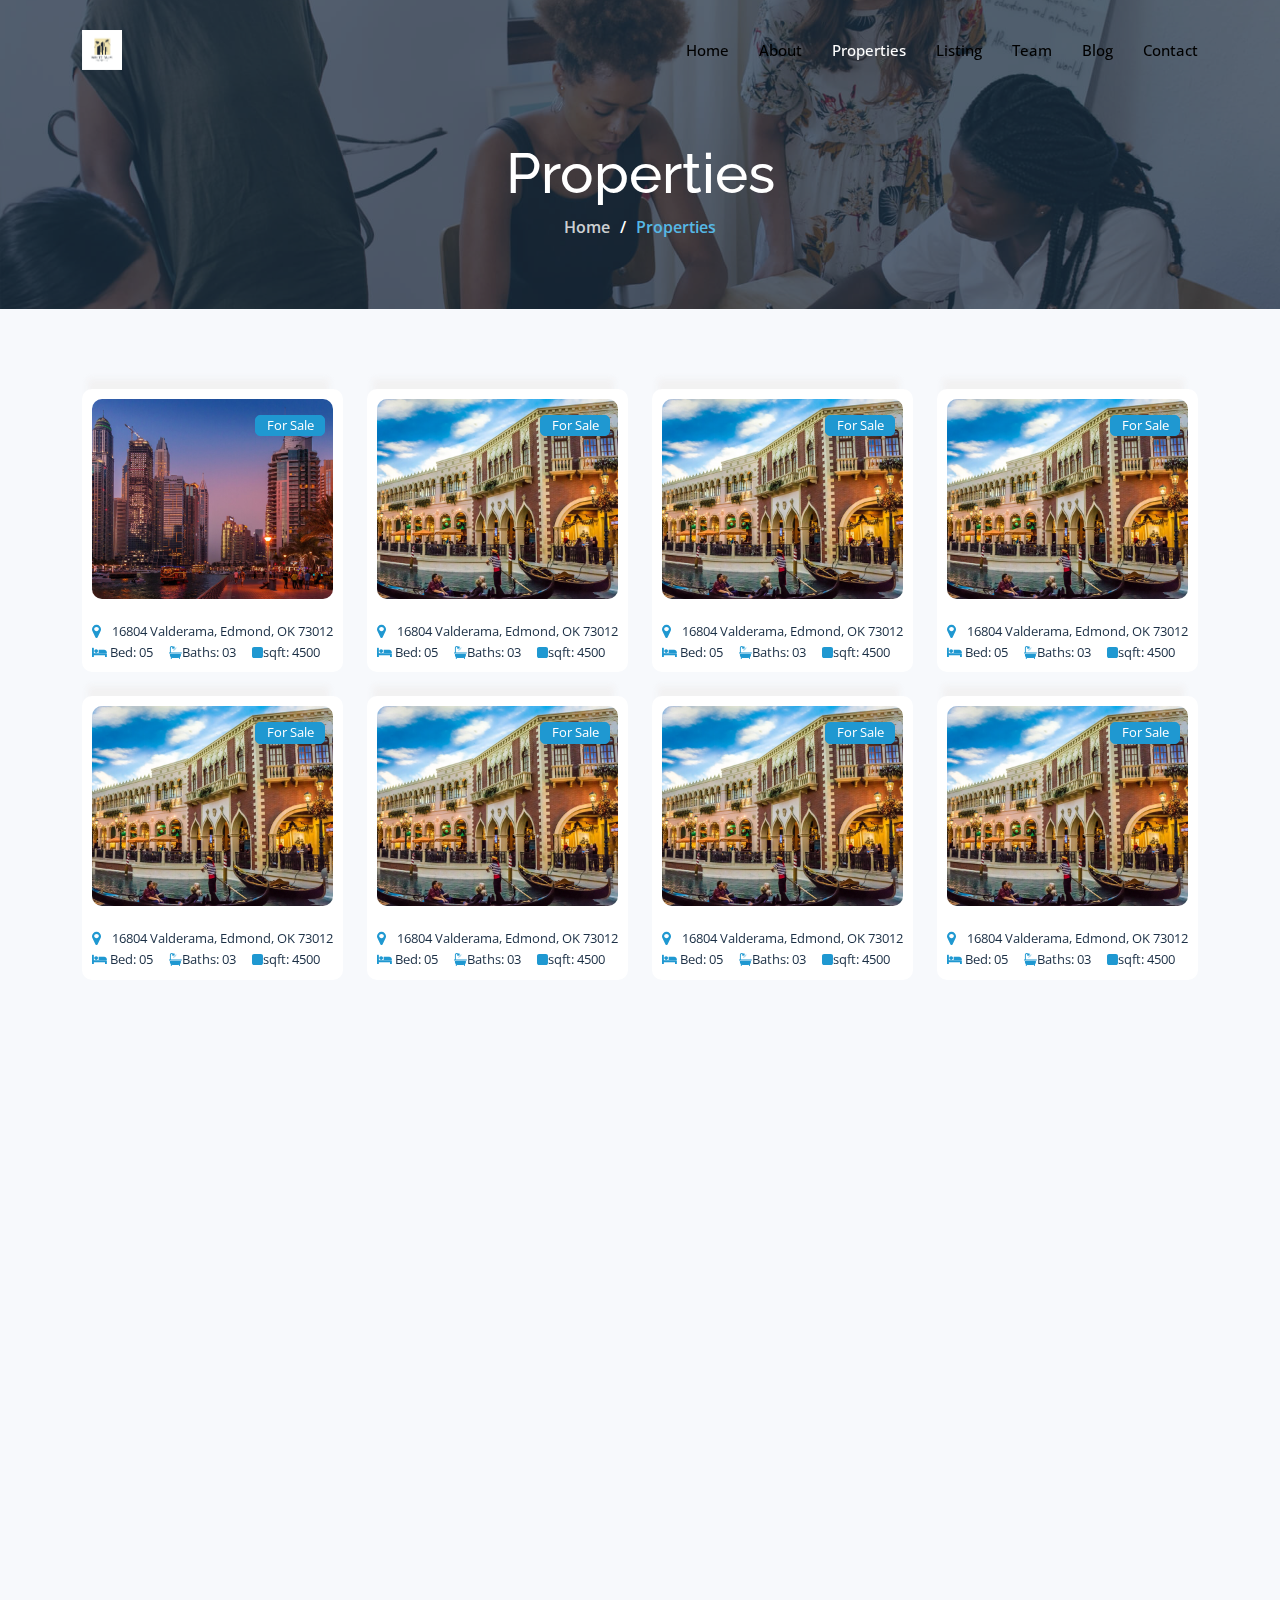
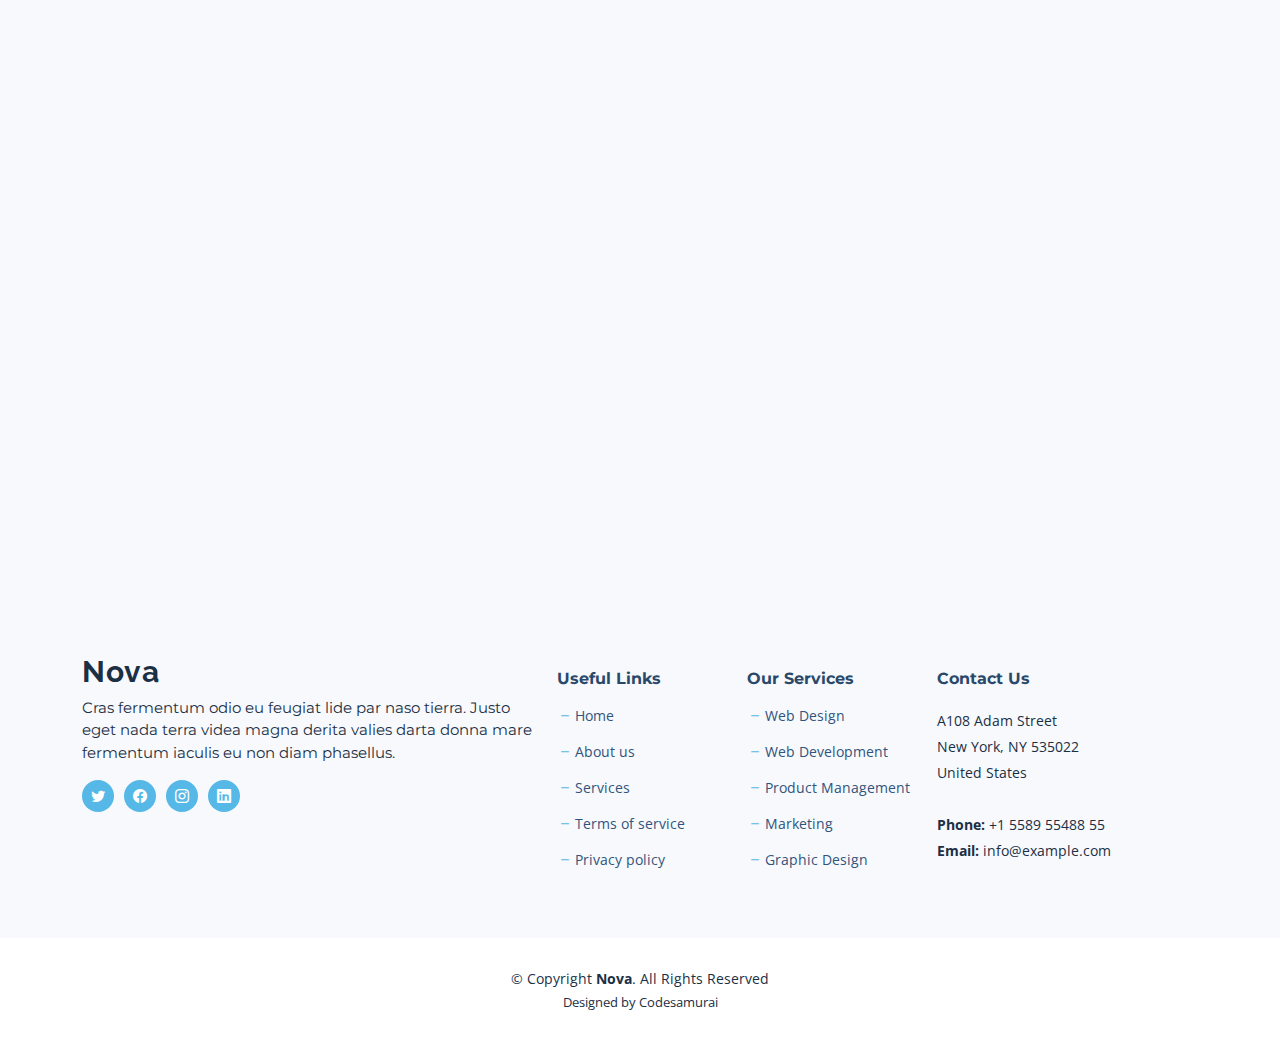
<file: services.html>
<!DOCTYPE html>
<html lang="en">
  <head>
    <meta charset="utf-8" />
    <meta content="width=device-width, initial-scale=1.0" name="viewport" />

    <title>WhitePalm Properties</title>
    <meta content="" name="description" />
    <meta content="" name="keywords" />

    <!-- Favicons -->
    <link href="assets/img/favicon_1.svg" rel="icon" />
    <link href="assets/img/apple-touch-icon.png" rel="apple-touch-icon" />

    <!-- Google Fonts -->
    <link rel="preconnect" href="https://fonts.googleapis.com" />
    <link rel="preconnect" href="https://fonts.gstatic.com" crossorigin />
    <link
      href="https://fonts.googleapis.com/css2?family=Open+Sans:ital,wght@0,300;0,400;0,500;0,600;0,700;1,300;1,400;1,600;1,700&family=Montserrat:ital,wght@0,300;0,400;0,500;0,600;0,700;1,300;1,400;1,500;1,600;1,700&family=Raleway:ital,wght@0,300;0,400;0,500;0,600;0,700;1,300;1,400;1,500;1,600;1,700&display=swap"
      rel="stylesheet"
    />

    <!-- Vendor CSS Files -->
    <link
      href="assets/vendor/bootstrap/css/bootstrap.min.css"
      rel="stylesheet"
    />
    <link
      href="assets/vendor/bootstrap-icons/bootstrap-icons.css"
      rel="stylesheet"
    />
    <link href="assets/vendor/aos/aos.css" rel="stylesheet" />
    <link
      href="assets/vendor/glightbox/css/glightbox.min.css"
      rel="stylesheet"
    />
    <link href="assets/vendor/swiper/swiper-bundle.min.css" rel="stylesheet" />
    <link href="assets/vendor/remixicon/remixicon.css" rel="stylesheet" />
    <link
      href="assets/vendor/font-awesome-4.7.0/css/font-awesome.min.css"
      rel="stylesheet"
    />

    <!-- Template Main CSS File -->
    <link href="assets/css/main.css" rel="stylesheet" />
  </head>

  <body class="page-services">
    <!-- ======= Header ======= -->
    <header id="header" class="header d-flex align-items-center fixed-top">
      <div
        class="container-fluid container-xl d-flex align-items-center justify-content-between"
      >
        <a href="index.html" class="logo d-flex align-items-center">
          <!-- Uncomment the line below if you also wish to use an image logo -->
          <img src="assets/img/WT.jpeg" alt="" />
          <!-- <h1 class="d-flex align-items-center">Nova</h1> -->
        </a>

        <i class="mobile-nav-toggle mobile-nav-show bi bi-list"></i>
        <i class="mobile-nav-toggle mobile-nav-hide d-none bi bi-x"></i>

        <nav id="navbar" class="navbar">
          <ul>
            <li><a href="index.html">Home</a></li>
            <li><a href="about.html">About</a></li>
            <li><a href="services.html" class="active">Properties</a></li>
            <li><a href="portfolio.html">Listing</a></li>
            <li><a href="team.html">Team</a></li>
            <li><a href="blog.html">Blog</a></li>
            <!-- <li class="dropdown"><a href="#"><span>Dropdown</span> <i class="bi bi-chevron-down dropdown-indicator"></i></a>
            <ul>
              <li><a href="#">Dropdown 1</a></li>
              <li class="dropdown"><a href="#"><span>Deep Dropdown</span> <i class="bi bi-chevron-down dropdown-indicator"></i></a>
                <ul>
                  <li><a href="#">Deep Dropdown 1</a></li>
                  <li><a href="#">Deep Dropdown 2</a></li>
                  <li><a href="#">Deep Dropdown 3</a></li>
                  <li><a href="#">Deep Dropdown 4</a></li>
                  <li><a href="#">Deep Dropdown 5</a></li>
                </ul>
              </li>
              <li><a href="#">Dropdown 2</a></li>
              <li><a href="#">Dropdown 3</a></li>
              <li><a href="#">Dropdown 4</a></li>
            </ul>
          </li> -->
            <li><a href="contact.html">Contact</a></li>
          </ul>
        </nav>
        <!-- .navbar -->
      </div>
    </header>
    <!-- End Header -->

    <main id="main">
      <!-- ======= Breadcrumbs ======= -->
      <div
        class="breadcrumbs d-flex align-items-center"
        style="background-image: url('assets/img/services-header.jpg')"
      >
        <div
          class="container position-relative d-flex flex-column align-items-center"
        >
          <h2>Properties</h2>
          <ol>
            <li><a href="index.html">Home</a></li>
            <li>Properties</li>
          </ol>
        </div>
      </div>
      <!-- End Breadcrumbs -->

      <!-- ======= Our Services Section ======= -->
      <!-- <section id="services-list" class="services-list">
      <div class="container" data-aos="fade-up">

        <div class="section-header">
          <h2>Our Services</h2>

        </div>

        <div class="row gy-5">

          <div class="col-lg-4 col-md-6 service-item d-flex" data-aos="fade-up" data-aos-delay="100">
            <div class="icon flex-shrink-0"><i class="bi bi-briefcase" style="color: #f57813;"></i></div>
            <div>
              <h4 class="title"><a href="#" class="stretched-link">Lorem Ipsum</a></h4>
              <p class="description">Voluptatum deleniti atque corrupti quos dolores et quas molestias excepturi sint occaecati cupiditate non provident</p>
            </div>
          </div> -->
      <!-- End Service Item -->

      <!-- <div class="col-lg-4 col-md-6 service-item d-flex" data-aos="fade-up" data-aos-delay="200">
            <div class="icon flex-shrink-0"><i class="bi bi-card-checklist" style="color: #15a04a;"></i></div>
            <div>
              <h4 class="title"><a href="#" class="stretched-link">Dolor Sitema</a></h4>
              <p class="description">Minim veniam, quis nostrud exercitation ullamco laboris nisi ut aliquip ex ea commodo consequat tarad limino ata</p>
            </div>
          </div> -->
      <!-- End Service Item -->

      <!-- <div class="col-lg-4 col-md-6 service-item d-flex" data-aos="fade-up" data-aos-delay="300">
            <div class="icon flex-shrink-0"><i class="bi bi-bar-chart" style="color: #d90769;"></i></div>
            <div>
              <h4 class="title"><a href="#" class="stretched-link">Sed ut perspiciatis</a></h4>
              <p class="description">Duis aute irure dolor in reprehenderit in voluptate velit esse cillum dolore eu fugiat nulla pariatur</p>
            </div>
          </div> -->
      <!-- End Service Item -->

      <!-- <div class="col-lg-4 col-md-6 service-item d-flex" data-aos="fade-up" data-aos-delay="400">
            <div class="icon flex-shrink-0"><i class="bi bi-binoculars" style="color: #15bfbc;"></i></div>
            <div>
              <h4 class="title"><a href="#" class="stretched-link">Magni Dolores</a></h4>
              <p class="description">Excepteur sint occaecat cupidatat non proident, sunt in culpa qui officia deserunt mollit anim id est laborum</p>
            </div>
          </div> -->
      <!-- End Service Item -->

      <!-- <div class="col-lg-4 col-md-6 service-item d-flex" data-aos="fade-up" data-aos-delay="500">
            <div class="icon flex-shrink-0"><i class="bi bi-brightness-high" style="color: #f5cf13;"></i></div>
            <div>
              <h4 class="title"><a href="#" class="stretched-link">Nemo Enim</a></h4>
              <p class="description">At vero eos et accusamus et iusto odio dignissimos ducimus qui blanditiis praesentium voluptatum deleniti atque</p>
            </div>
          </div> -->
      <!-- End Service Item -->

      <!-- <div class="col-lg-4 col-md-6 service-item d-flex" data-aos="fade-up" data-aos-delay="600">
            <div class="icon flex-shrink-0"><i class="bi bi-calendar4-week" style="color: #1335f5;"></i></div>
            <div>
              <h4 class="title"><a href="#" class="stretched-link">Eiusmod Tempor</a></h4>
              <p class="description">Et harum quidem rerum facilis est et expedita distinctio. Nam libero tempore, cum soluta nobis est eligendi</p>
            </div>
          </div> -->
      <!-- End Service Item -->

      <!-- </div>

      </div>
    </section> -->
      <!-- End Our Services Section -->

      <!-- ======= Services Cards Section ======= -->
      <section id="services-cards" class="services-cards">
        <div class="container" data-aos="fade-up">
          <div class="row gy-4">
            <div class="col-lg-3" data-aos="fade-up" data-aos-delay="100">
              <div class="card-item">
                <div class="row">
                  <div>
                    <div
                      class="card-bg"
                      style="background-image: url(assets/img/cards-1.jpg)"
                    >
                      <div class="d-flex justify-content-between">
                        <p></p>
                        <p class="p mt-3 mx-2">For Sale</p>
                      </div>
                    </div>
                  </div>
                  <div class="d-flex align-items-center">
                    <div class="card-body">
                      <div
                        class="d-flex align-items-center justify-content-between"
                      >
                        <p>
                          <i class="fa fa-map-marker"></i>
                        </p>
                        <p class="p">16804 Valderama, Edmond, OK 73012</p>
                      </div>
                      <div class="d-flex align-items-center b">
                        <p class="p"><i class="fa fa-bed"></i> Bed: 05</p>
                        <!-- <p class="p">
                        Bed: 05
                      </p> -->
                        <p class="p"><i class="fa fa-bath"></i>Baths: 03</p>
                        <!-- <p class="p">
                        Baths: 03
                      </p> -->
                        <p class="p"><i class="fa fa-square"></i>sqft: 4500</p>
                        <!-- <p class="p">
                        sqft: 4500
                      </p> -->
                      </div>
                      <!-- <h4 class="card-title">Eligendi omnis sunt veritatis.</h4>
                    <p>Fuga in dolorum et iste et culpa. Commodi possimus nesciunt modi voluptatem placeat deleniti adipisci. Cum delectus doloribus non veritatis. Officia temporibus illo magnam. Dolor eos et.</p> -->
                    </div>
                  </div>
                </div>
              </div>
            </div>
            <!-- End Card Item -->

            <div class="col-lg-3" data-aos="fade-up" data-aos-delay="200">
              <div class="card-item">
                <div class="row">
                  <div class="">
                    <div
                      class="card-bg"
                      style="background-image: url(assets/img/cards-2.jpg)"
                    >
                    <div class="d-flex justify-content-between">
                      <p></p>
                      <p class="p mt-3 mx-2">For Sale</p>
                    </div>
                  </div>
                  </div>
                  <div class="d-flex align-items-center">
                    <div class="card-body">
                      <div
                        class="d-flex align-items-center justify-content-between"
                      >
                        <p>
                          <i class="fa fa-map-marker"></i>
                        </p>
                        <p class="p">16804 Valderama, Edmond, OK 73012</p>
                      </div>
                      <div class="d-flex align-items-center b">
                        <p class="p"><i class="fa fa-bed"></i> Bed: 05</p>
                        <!-- <p class="p">
                        Bed: 05
                      </p> -->
                        <p class="p"><i class="fa fa-bath"></i>Baths: 03</p>
                        <!-- <p class="p">
                        Baths: 03
                      </p> -->
                        <p class="p"><i class="fa fa-square"></i>sqft: 4500</p>
                        <!-- <p class="p">
                        sqft: 4500
                      </p> -->
                      </div>
                      <!-- <h4 class="card-title">Possimus ut sed velit assumenda</h4>
                    <p>Sunt deserunt maiores voluptatem autem est rerum perferendis rerum blanditiis. Est laboriosam qui iste numquam laboriosam voluptatem architecto. Est laudantium sunt at quas aut hic. Eum dignissimos.</p> -->
                    </div>
                  </div>
                </div>
              </div>
            </div>
            <!-- End Card Item -->

            <div class="col-lg-3" data-aos="fade-up" data-aos-delay="200">
              <div class="card-item">
                <div class="row">
                  <div class="">
                    <div
                      class="card-bg"
                      style="background-image: url(assets/img/cards-2.jpg)"
                    >
                    <div class="d-flex justify-content-between">
                      <p></p>
                      <p class="p mt-3 mx-2">For Sale</p>
                    </div>
                  </div>
                  </div>
                  <div class="d-flex align-items-center">
                    <div class="card-body">
                      <div
                        class="d-flex align-items-center justify-content-between"
                      >
                        <p>
                          <i class="fa fa-map-marker"></i>
                        </p>
                        <p class="p">16804 Valderama, Edmond, OK 73012</p>
                      </div>
                      <div class="d-flex align-items-center b">
                        <p class="p"><i class="fa fa-bed"></i> Bed: 05</p>
                        <!-- <p class="p">
                        Bed: 05
                      </p> -->
                        <p class="p"><i class="fa fa-bath"></i>Baths: 03</p>
                        <!-- <p class="p">
                        Baths: 03
                      </p> -->
                        <p class="p"><i class="fa fa-square"></i>sqft: 4500</p>
                        <!-- <p class="p">
                        sqft: 4500
                      </p> -->
                      </div>
                      <!-- <h4 class="card-title">Possimus ut sed velit assumenda</h4>
                    <p>Sunt deserunt maiores voluptatem autem est rerum perferendis rerum blanditiis. Est laboriosam qui iste numquam laboriosam voluptatem architecto. Est laudantium sunt at quas aut hic. Eum dignissimos.</p> -->
                    </div>
                  </div>
                </div>
              </div>
            </div>
            <!-- End Card Item -->

            <div class="col-lg-3" data-aos="fade-up" data-aos-delay="200">
              <div class="card-item">
                <div class="row">
                  <div class="">
                    <div
                      class="card-bg"
                      style="background-image: url(assets/img/cards-2.jpg)"
                    >
                    <div class="d-flex justify-content-between">
                      <p></p>
                      <p class="p mt-3 mx-2">For Sale</p>
                    </div>
                  </div>
                  </div>
                  <div class="d-flex align-items-center">
                    <div class="card-body">
                      <div
                        class="d-flex align-items-center justify-content-between"
                      >
                        <p>
                          <i class="fa fa-map-marker"></i>
                        </p>
                        <p class="p">16804 Valderama, Edmond, OK 73012</p>
                      </div>
                      <div class="d-flex align-items-center b">
                        <p class="p"><i class="fa fa-bed"></i> Bed: 05</p>
                        <!-- <p class="p">
                        Bed: 05
                      </p> -->
                        <p class="p"><i class="fa fa-bath"></i>Baths: 03</p>
                        <!-- <p class="p">
                        Baths: 03
                      </p> -->
                        <p class="p"><i class="fa fa-square"></i>sqft: 4500</p>
                        <!-- <p class="p">
                        sqft: 4500
                      </p> -->
                      </div>
                      <!-- <h4 class="card-title">Possimus ut sed velit assumenda</h4>
                    <p>Sunt deserunt maiores voluptatem autem est rerum perferendis rerum blanditiis. Est laboriosam qui iste numquam laboriosam voluptatem architecto. Est laudantium sunt at quas aut hic. Eum dignissimos.</p> -->
                    </div>
                  </div>
                </div>
              </div>
            </div>
            <!-- End Card Item -->

            <div class="col-lg-3" data-aos="fade-up" data-aos-delay="200">
              <div class="card-item">
                <div class="row">
                  <div class="">
                    <div
                      class="card-bg"
                      style="background-image: url(assets/img/cards-2.jpg)"
                    >
                    <div class="d-flex justify-content-between">
                      <p></p>
                      <p class="p mt-3 mx-2">For Sale</p>
                    </div>
                  </div>
                  </div>
                  <div class="d-flex align-items-center">
                    <div class="card-body">
                      <div
                        class="d-flex align-items-center justify-content-between"
                      >
                        <p>
                          <i class="fa fa-map-marker"></i>
                        </p>
                        <p class="p">16804 Valderama, Edmond, OK 73012</p>
                      </div>
                      <div class="d-flex align-items-center b">
                        <p class="p"><i class="fa fa-bed"></i> Bed: 05</p>
                        <!-- <p class="p">
                        Bed: 05
                      </p> -->
                        <p class="p"><i class="fa fa-bath"></i>Baths: 03</p>
                        <!-- <p class="p">
                        Baths: 03
                      </p> -->
                        <p class="p"><i class="fa fa-square"></i>sqft: 4500</p>
                        <!-- <p class="p">
                        sqft: 4500
                      </p> -->
                      </div>
                      <!-- <h4 class="card-title">Possimus ut sed velit assumenda</h4>
                    <p>Sunt deserunt maiores voluptatem autem est rerum perferendis rerum blanditiis. Est laboriosam qui iste numquam laboriosam voluptatem architecto. Est laudantium sunt at quas aut hic. Eum dignissimos.</p> -->
                    </div>
                  </div>
                </div>
              </div>
            </div>
            <!-- End Card Item -->

            <div class="col-lg-3" data-aos="fade-up" data-aos-delay="200">
              <div class="card-item">
                <div class="row">
                  <div class="">
                    <div
                      class="card-bg"
                      style="background-image: url(assets/img/cards-2.jpg)"
                    >
                    <div class="d-flex justify-content-between">
                      <p></p>
                      <p class="p mt-3 mx-2">For Sale</p>
                    </div>
                  </div>
                  </div>
                  <div class="d-flex align-items-center">
                    <div class="card-body">
                      <div
                        class="d-flex align-items-center justify-content-between"
                      >
                        <p>
                          <i class="fa fa-map-marker"></i>
                        </p>
                        <p class="p">16804 Valderama, Edmond, OK 73012</p>
                      </div>
                      <div class="d-flex align-items-center b">
                        <p class="p"><i class="fa fa-bed"></i> Bed: 05</p>
                        <!-- <p class="p">
                        Bed: 05
                      </p> -->
                        <p class="p"><i class="fa fa-bath"></i>Baths: 03</p>
                        <!-- <p class="p">
                        Baths: 03
                      </p> -->
                        <p class="p"><i class="fa fa-square"></i>sqft: 4500</p>
                        <!-- <p class="p">
                        sqft: 4500
                      </p> -->
                      </div>
                      <!-- <h4 class="card-title">Possimus ut sed velit assumenda</h4>
                    <p>Sunt deserunt maiores voluptatem autem est rerum perferendis rerum blanditiis. Est laboriosam qui iste numquam laboriosam voluptatem architecto. Est laudantium sunt at quas aut hic. Eum dignissimos.</p> -->
                    </div>
                  </div>
                </div>
              </div>
            </div>
            <!-- End Card Item -->

            <div class="col-lg-3" data-aos="fade-up" data-aos-delay="200">
              <div class="card-item">
                <div class="row">
                  <div class="">
                    <div
                      class="card-bg"
                      style="background-image: url(assets/img/cards-2.jpg)"
                    >
                    <div class="d-flex justify-content-between">
                      <p></p>
                      <p class="p mt-3 mx-2">For Sale</p>
                    </div>
                  </div>
                  </div>
                  <div class="d-flex align-items-center">
                    <div class="card-body">
                      <div
                        class="d-flex align-items-center justify-content-between"
                      >
                        <p>
                          <i class="fa fa-map-marker"></i>
                        </p>
                        <p class="p">16804 Valderama, Edmond, OK 73012</p>
                      </div>
                      <div class="d-flex align-items-center b">
                        <p class="p"><i class="fa fa-bed"></i> Bed: 05</p>
                        <!-- <p class="p">
                        Bed: 05
                      </p> -->
                        <p class="p"><i class="fa fa-bath"></i>Baths: 03</p>
                        <!-- <p class="p">
                        Baths: 03
                      </p> -->
                        <p class="p"><i class="fa fa-square"></i>sqft: 4500</p>
                        <!-- <p class="p">
                        sqft: 4500
                      </p> -->
                      </div>
                      <!-- <h4 class="card-title">Possimus ut sed velit assumenda</h4>
                    <p>Sunt deserunt maiores voluptatem autem est rerum perferendis rerum blanditiis. Est laboriosam qui iste numquam laboriosam voluptatem architecto. Est laudantium sunt at quas aut hic. Eum dignissimos.</p> -->
                    </div>
                  </div>
                </div>
              </div>
            </div>
            <!-- End Card Item -->

            <div class="col-lg-3" data-aos="fade-up" data-aos-delay="200">
              <div class="card-item">
                <div class="row">
                  <div class="">
                    <div
                      class="card-bg"
                      style="background-image: url(assets/img/cards-2.jpg)"
                    >
                    <div class="d-flex justify-content-between">
                      <p></p>
                      <p class="p mt-3 mx-2">For Sale</p>
                    </div>
                  </div>
                  </div>
                  <div class="d-flex align-items-center">
                    <div class="card-body">
                      <div
                        class="d-flex align-items-center justify-content-between"
                      >
                        <p>
                          <i class="fa fa-map-marker"></i>
                        </p>
                        <p class="p">16804 Valderama, Edmond, OK 73012</p>
                      </div>
                      <div class="d-flex align-items-center b">
                        <p class="p"><i class="fa fa-bed"></i> Bed: 05</p>
                        <!-- <p class="p">
                        Bed: 05
                      </p> -->
                        <p class="p"><i class="fa fa-bath"></i>Baths: 03</p>
                        <!-- <p class="p">
                        Baths: 03
                      </p> -->
                        <p class="p"><i class="fa fa-square"></i>sqft: 4500</p>
                        <!-- <p class="p">
                        sqft: 4500
                      </p> -->
                      </div>
                      <!-- <h4 class="card-title">Possimus ut sed velit assumenda</h4>
                    <p>Sunt deserunt maiores voluptatem autem est rerum perferendis rerum blanditiis. Est laboriosam qui iste numquam laboriosam voluptatem architecto. Est laudantium sunt at quas aut hic. Eum dignissimos.</p> -->
                    </div>
                  </div>
                </div>
              </div>
            </div>
            <!-- End Card Item -->

            <div class="col-lg-3" data-aos="fade-up" data-aos-delay="200">
              <div class="card-item">
                <div class="row">
                  <div class="">
                    <div
                      class="card-bg"
                      style="background-image: url(assets/img/cards-2.jpg)"
                    >
                    <div class="d-flex justify-content-between">
                      <p></p>
                      <p class="p mt-3 mx-2">For Sale</p>
                    </div>
                  </div>
                  </div>
                  <div class="d-flex align-items-center">
                    <div class="card-body">
                      <div
                        class="d-flex align-items-center justify-content-between"
                      >
                        <p>
                          <i class="fa fa-map-marker"></i>
                        </p>
                        <p class="p">16804 Valderama, Edmond, OK 73012</p>
                      </div>
                      <div class="d-flex align-items-center b">
                        <p class="p"><i class="fa fa-bed"></i> Bed: 05</p>
                        <!-- <p class="p">
                        Bed: 05
                      </p> -->
                        <p class="p"><i class="fa fa-bath"></i>Baths: 03</p>
                        <!-- <p class="p">
                        Baths: 03
                      </p> -->
                        <p class="p"><i class="fa fa-square"></i>sqft: 4500</p>
                        <!-- <p class="p">
                        sqft: 4500
                      </p> -->
                      </div>
                      <!-- <h4 class="card-title">Possimus ut sed velit assumenda</h4>
                    <p>Sunt deserunt maiores voluptatem autem est rerum perferendis rerum blanditiis. Est laboriosam qui iste numquam laboriosam voluptatem architecto. Est laudantium sunt at quas aut hic. Eum dignissimos.</p> -->
                    </div>
                  </div>
                </div>
              </div>
            </div>
            <!-- End Card Item -->

            <div class="col-lg-3" data-aos="fade-up" data-aos-delay="200">
              <div class="card-item">
                <div class="row">
                  <div class="">
                    <div
                      class="card-bg"
                      style="background-image: url(assets/img/cards-2.jpg)"
                    >
                    <div class="d-flex justify-content-between">
                      <p></p>
                      <p class="p mt-3 mx-2">For Sale</p>
                    </div>
                  </div>
                  </div>
                  <div class="d-flex align-items-center">
                    <div class="card-body">
                      <div
                        class="d-flex align-items-center justify-content-between"
                      >
                        <p>
                          <i class="fa fa-map-marker"></i>
                        </p>
                        <p class="p">16804 Valderama, Edmond, OK 73012</p>
                      </div>
                      <div class="d-flex align-items-center b">
                        <p class="p"><i class="fa fa-bed"></i> Bed: 05</p>
                        <!-- <p class="p">
                        Bed: 05
                      </p> -->
                        <p class="p"><i class="fa fa-bath"></i>Baths: 03</p>
                        <!-- <p class="p">
                        Baths: 03
                      </p> -->
                        <p class="p"><i class="fa fa-square"></i>sqft: 4500</p>
                        <!-- <p class="p">
                        sqft: 4500
                      </p> -->
                      </div>
                      <!-- <h4 class="card-title">Possimus ut sed velit assumenda</h4>
                    <p>Sunt deserunt maiores voluptatem autem est rerum perferendis rerum blanditiis. Est laboriosam qui iste numquam laboriosam voluptatem architecto. Est laudantium sunt at quas aut hic. Eum dignissimos.</p> -->
                    </div>
                  </div>
                </div>
              </div>
            </div>
            <!-- End Card Item -->

            <div class="col-lg-3" data-aos="fade-up" data-aos-delay="200">
              <div class="card-item">
                <div class="row">
                  <div class="">
                    <div
                      class="card-bg"
                      style="background-image: url(assets/img/cards-2.jpg)"
                    >
                    <div class="d-flex justify-content-between">
                      <p></p>
                      <p class="p mt-3 mx-2">For Sale</p>
                    </div>
                  </div>
                  </div>
                  <div class="d-flex align-items-center">
                    <div class="card-body">
                      <div
                        class="d-flex align-items-center justify-content-between"
                      >
                        <p>
                          <i class="fa fa-map-marker"></i>
                        </p>
                        <p class="p">16804 Valderama, Edmond, OK 73012</p>
                      </div>
                      <div class="d-flex align-items-center b">
                        <p class="p"><i class="fa fa-bed"></i> Bed: 05</p>
                        <!-- <p class="p">
                        Bed: 05
                      </p> -->
                        <p class="p"><i class="fa fa-bath"></i>Baths: 03</p>
                        <!-- <p class="p">
                        Baths: 03
                      </p> -->
                        <p class="p"><i class="fa fa-square"></i>sqft: 4500</p>
                        <!-- <p class="p">
                        sqft: 4500
                      </p> -->
                      </div>
                      <!-- <h4 class="card-title">Possimus ut sed velit assumenda</h4>
                    <p>Sunt deserunt maiores voluptatem autem est rerum perferendis rerum blanditiis. Est laboriosam qui iste numquam laboriosam voluptatem architecto. Est laudantium sunt at quas aut hic. Eum dignissimos.</p> -->
                    </div>
                  </div>
                </div>
              </div>
            </div>
            <!-- End Card Item -->

            <div class="col-lg-3" data-aos="fade-up" data-aos-delay="200">
              <div class="card-item">
                <div class="row">
                  <div class="">
                    <div
                      class="card-bg"
                      style="background-image: url(assets/img/cards-2.jpg)"
                    >
                    <div class="d-flex justify-content-between">
                      <p></p>
                      <p class="p mt-3 mx-2">For Sale</p>
                    </div>
                  </div>
                  </div>
                  <div class="d-flex align-items-center">
                    <div class="card-body">
                      <div
                        class="d-flex align-items-center justify-content-between"
                      >
                        <p>
                          <i class="fa fa-map-marker"></i>
                        </p>
                        <p class="p">16804 Valderama, Edmond, OK 73012</p>
                      </div>
                      <div class="d-flex align-items-center b">
                        <p class="p"><i class="fa fa-bed"></i> Bed: 05</p>
                        <!-- <p class="p">
                        Bed: 05
                      </p> -->
                        <p class="p"><i class="fa fa-bath"></i>Baths: 03</p>
                        <!-- <p class="p">
                        Baths: 03
                      </p> -->
                        <p class="p"><i class="fa fa-square"></i>sqft: 4500</p>
                        <!-- <p class="p">
                        sqft: 4500
                      </p> -->
                      </div>
                      <!-- <h4 class="card-title">Possimus ut sed velit assumenda</h4>
                    <p>Sunt deserunt maiores voluptatem autem est rerum perferendis rerum blanditiis. Est laboriosam qui iste numquam laboriosam voluptatem architecto. Est laudantium sunt at quas aut hic. Eum dignissimos.</p> -->
                    </div>
                  </div>
                </div>
              </div>
            </div>
            <!-- End Card Item -->

            <!-- <div class="col-lg-6" data-aos="fade-up" data-aos-delay="300">
              <div class="card-item">
                <div class="row">
                  <div class="col-xl-5">
                    <div
                      class="card-bg"
                      style="background-image: url(assets/img/cards-3.jpg)"
                    >
                  </div>
                  </div>
                  <div class="col-xl-7 d-flex align-items-center">
                    <div class="card-body">
                      <h4 class="card-title">
                        Error beatae dolor inventore aut
                      </h4>
                      <p>
                        Dicta porro nobis. Velit cum in. Nesciunt dignissimos
                        enim molestiae facilis numquam quae quaerat ipsam omnis.
                        Neque debitis ipsum at architecto officia laboriosam
                        odit. Ut sunt temporibus nulla culpa.
                      </p>
                    </div>
                  </div>
                </div>
              </div>
            </div> -->
            <!-- End Card Item -->

            <!-- <div class="col-lg-6" data-aos="fade-up" data-aos-delay="400">
              <div class="card-item">
                <div class="row">
                  <div class="col-xl-5">
                    <div
                      class="card-bg"
                      style="background-image: url(assets/img/cards-4.jpg)"
                    ></div>
                  </div>
                  <div class="col-xl-7 d-flex align-items-center">
                    <div class="card-body">
                      <h4 class="card-title">
                        Expedita voluptas ut ut nesciunt
                      </h4>
                      <p>
                        Aut est quidem doloremque voluptatem magnam quis
                        excepturi vero quia. Eum eos doloremque architecto illo
                        at beatae dolore. Fugiat suscipit et sint ratione
                        dolores. Aut aliquid ea dolores libero nobis.
                      </p>
                    </div>
                  </div>
                </div>
              </div>
            </div> -->
            <!-- End Card Item -->

            <!-- <div class="col-lg-6" data-aos="fade-up" data-aos-delay="300">
              <div class="card-item">
                <div class="row">
                  <div class="col-xl-5">
                    <div
                      class="card-bg"
                      style="background-image: url(assets/img/cards-3.jpg)"
                    ></div>
                  </div>
                  <div class="col-xl-7 d-flex align-items-center">
                    <div class="card-body">
                      <h4 class="card-title">
                        Error beatae dolor inventore aut
                      </h4>
                      <p>
                        Dicta porro nobis. Velit cum in. Nesciunt dignissimos
                        enim molestiae facilis numquam quae quaerat ipsam omnis.
                        Neque debitis ipsum at architecto officia laboriosam
                        odit. Ut sunt temporibus nulla culpa.
                      </p>
                    </div>
                  </div>
                </div>
              </div>
            </div> -->
            <!-- End Card Item -->

            <!-- <div class="col-lg-6" data-aos="fade-up" data-aos-delay="400">
              <div class="card-item">
                <div class="row">
                  <div class="col-xl-5">
                    <div
                      class="card-bg"
                      style="background-image: url(assets/img/cards-4.jpg)"
                    ></div>
                  </div>
                  <div class="col-xl-7 d-flex align-items-center">
                    <div class="card-body">
                      <h4 class="card-title">
                        Expedita voluptas ut ut nesciunt
                      </h4>
                      <p>
                        Aut est quidem doloremque voluptatem magnam quis
                        excepturi vero quia. Eum eos doloremque architecto illo
                        at beatae dolore. Fugiat suscipit et sint ratione
                        dolores. Aut aliquid ea dolores libero nobis.
                      </p>
                    </div>
                  </div>
                </div>
              </div>
            </div>
          </div>
        </div>
      </section> -->
      <!-- End Services Cards Section -->

      <!-- ======= Testimonials Section ======= -->
      <section id="testimonials" class="testimonials">
        <div class="container" data-aos="fade-up">
          <div class="section-header">
            <h2>Testimonials</h2>
          </div>

          <div class="slides-3 swiper" data-aos="fade-up" data-aos-delay="100">
            <div class="swiper-wrapper">
              <div class="swiper-slide">
                <div class="testimonial-item">
                  <div class="stars">
                    <i class="bi bi-star-fill"></i
                    ><i class="bi bi-star-fill"></i
                    ><i class="bi bi-star-fill"></i
                    ><i class="bi bi-star-fill"></i
                    ><i class="bi bi-star-fill"></i>
                  </div>
                  <p>
                    Proin iaculis purus consequat sem cure digni ssim donec
                    porttitora entum suscipit rhoncus. Accusantium quam,
                    ultricies eget id, aliquam eget nibh et. Maecen aliquam,
                    risus at semper.
                  </p>
                  <div class="profile mt-auto">
                    <img
                      src="assets/img/testimonials/testimonials-1.jpg"
                      class="testimonial-img"
                      alt=""
                    />
                    <h3>Saul Goodman</h3>
                    <h4>Ceo &amp; Founder</h4>
                  </div>
                </div>
              </div>
              <!-- End testimonial item -->

              <div class="swiper-slide">
                <div class="testimonial-item">
                  <div class="stars">
                    <i class="bi bi-star-fill"></i
                    ><i class="bi bi-star-fill"></i
                    ><i class="bi bi-star-fill"></i
                    ><i class="bi bi-star-fill"></i
                    ><i class="bi bi-star-fill"></i>
                  </div>
                  <p>
                    Export tempor illum tamen malis malis eram quae irure esse
                    labore quem cillum quid cillum eram malis quorum velit fore
                    eram velit sunt aliqua noster fugiat irure amet legam anim
                    culpa.
                  </p>
                  <div class="profile mt-auto">
                    <img
                      src="assets/img/testimonials/testimonials-2.jpg"
                      class="testimonial-img"
                      alt=""
                    />
                    <h3>Sara Wilsson</h3>
                    <h4>Designer</h4>
                  </div>
                </div>
              </div>
              <!-- End testimonial item -->

              <div class="swiper-slide">
                <div class="testimonial-item">
                  <div class="stars">
                    <i class="bi bi-star-fill"></i
                    ><i class="bi bi-star-fill"></i
                    ><i class="bi bi-star-fill"></i
                    ><i class="bi bi-star-fill"></i
                    ><i class="bi bi-star-fill"></i>
                  </div>
                  <p>
                    Enim nisi quem export duis labore cillum quae magna enim
                    sint quorum nulla quem veniam duis minim tempor labore quem
                    eram duis noster aute amet eram fore quis sint minim.
                  </p>
                  <div class="profile mt-auto">
                    <img
                      src="assets/img/testimonials/testimonials-3.jpg"
                      class="testimonial-img"
                      alt=""
                    />
                    <h3>Jena Karlis</h3>
                    <h4>Store Owner</h4>
                  </div>
                </div>
              </div>
              <!-- End testimonial item -->

              <div class="swiper-slide">
                <div class="testimonial-item">
                  <div class="stars">
                    <i class="bi bi-star-fill"></i
                    ><i class="bi bi-star-fill"></i
                    ><i class="bi bi-star-fill"></i
                    ><i class="bi bi-star-fill"></i
                    ><i class="bi bi-star-fill"></i>
                  </div>
                  <p>
                    Fugiat enim eram quae cillum dolore dolor amet nulla culpa
                    multos export minim fugiat minim velit minim dolor enim duis
                    veniam ipsum anim magna sunt elit fore quem dolore labore
                    illum veniam.
                  </p>
                  <div class="profile mt-auto">
                    <img
                      src="assets/img/testimonials/testimonials-4.jpg"
                      class="testimonial-img"
                      alt=""
                    />
                    <h3>Matt Brandon</h3>
                    <h4>Freelancer</h4>
                  </div>
                </div>
              </div>
              <!-- End testimonial item -->

              <div class="swiper-slide">
                <div class="testimonial-item">
                  <div class="stars">
                    <i class="bi bi-star-fill"></i
                    ><i class="bi bi-star-fill"></i
                    ><i class="bi bi-star-fill"></i
                    ><i class="bi bi-star-fill"></i
                    ><i class="bi bi-star-fill"></i>
                  </div>
                  <p>
                    Quis quorum aliqua sint quem legam fore sunt eram irure
                    aliqua veniam tempor noster veniam enim culpa labore duis
                    sunt culpa nulla illum cillum fugiat legam esse veniam culpa
                    fore nisi cillum quid.
                  </p>
                  <div class="profile mt-auto">
                    <img
                      src="assets/img/testimonials/testimonials-5.jpg"
                      class="testimonial-img"
                      alt=""
                    />
                    <h3>John Larson</h3>
                    <h4>Entrepreneur</h4>
                  </div>
                </div>
              </div>
              <!-- End testimonial item -->
            </div>
            <div class="swiper-pagination"></div>
          </div>
        </div>
      </section>
      <!-- End Testimonials Section -->
    </main>
    <!-- End #main -->

    <!-- ======= Footer ======= -->
    <footer id="footer" class="footer">
      <div class="footer-content">
        <div class="container">
          <div class="row gy-4">
            <div class="col-lg-5 col-md-12 footer-info">
              <a href="index.html" class="logo d-flex align-items-center">
                <span>Nova</span>
              </a>
              <p>
                Cras fermentum odio eu feugiat lide par naso tierra. Justo eget
                nada terra videa magna derita valies darta donna mare fermentum
                iaculis eu non diam phasellus.
              </p>
              <div class="social-links d-flex mt-3">
                <a href="#" class="twitter"><i class="bi bi-twitter"></i></a>
                <a href="#" class="facebook"><i class="bi bi-facebook"></i></a>
                <a href="#" class="instagram"
                  ><i class="bi bi-instagram"></i
                ></a>
                <a href="#" class="linkedin"><i class="bi bi-linkedin"></i></a>
              </div>
            </div>

            <div class="col-lg-2 col-6 footer-links">
              <h4>Useful Links</h4>
              <ul>
                <li><i class="bi bi-dash"></i> <a href="#">Home</a></li>
                <li><i class="bi bi-dash"></i> <a href="#">About us</a></li>
                <li><i class="bi bi-dash"></i> <a href="#">Services</a></li>
                <li>
                  <i class="bi bi-dash"></i> <a href="#">Terms of service</a>
                </li>
                <li>
                  <i class="bi bi-dash"></i> <a href="#">Privacy policy</a>
                </li>
              </ul>
            </div>

            <div class="col-lg-2 col-6 footer-links">
              <h4>Our Services</h4>
              <ul>
                <li><i class="bi bi-dash"></i> <a href="#">Web Design</a></li>
                <li>
                  <i class="bi bi-dash"></i> <a href="#">Web Development</a>
                </li>
                <li>
                  <i class="bi bi-dash"></i> <a href="#">Product Management</a>
                </li>
                <li><i class="bi bi-dash"></i> <a href="#">Marketing</a></li>
                <li>
                  <i class="bi bi-dash"></i> <a href="#">Graphic Design</a>
                </li>
              </ul>
            </div>

            <div
              class="col-lg-3 col-md-12 footer-contact text-center text-md-start"
            >
              <h4>Contact Us</h4>
              <p>
                A108 Adam Street <br />
                New York, NY 535022<br />
                United States <br /><br />
                <strong>Phone:</strong> +1 5589 55488 55<br />
                <strong>Email:</strong> info@example.com<br />
              </p>
            </div>
          </div>
        </div>
      </div>

      <div class="footer-legal">
        <div class="container">
          <div class="copyright">
            &copy; Copyright <strong><span>Nova</span></strong
            >. All Rights Reserved
          </div>
          <div class="credits">
            Designed by Codesamurai</a>
          </div>
        </div>
      </div>
    </footer>
    <!-- End Footer -->
    <!-- End Footer -->

    <a
      href="#"
      class="scroll-top d-flex align-items-center justify-content-center"
      ><i class="bi bi-arrow-up-short"></i
    ></a>

    <div id="preloader"></div>

    <!-- Vendor JS Files -->
    <script src="assets/vendor/bootstrap/js/bootstrap.bundle.min.js"></script>
    <script src="assets/vendor/aos/aos.js"></script>
    <script src="assets/vendor/glightbox/js/glightbox.min.js"></script>
    <script src="assets/vendor/swiper/swiper-bundle.min.js"></script>
    <script src="assets/vendor/isotope-layout/isotope.pkgd.min.js"></script>
    <script src="assets/vendor/php-email-form/validate.js"></script>

    <!-- Template Main JS File -->
    <script src="assets/js/main.js"></script>
  </body>
</html>
</file>
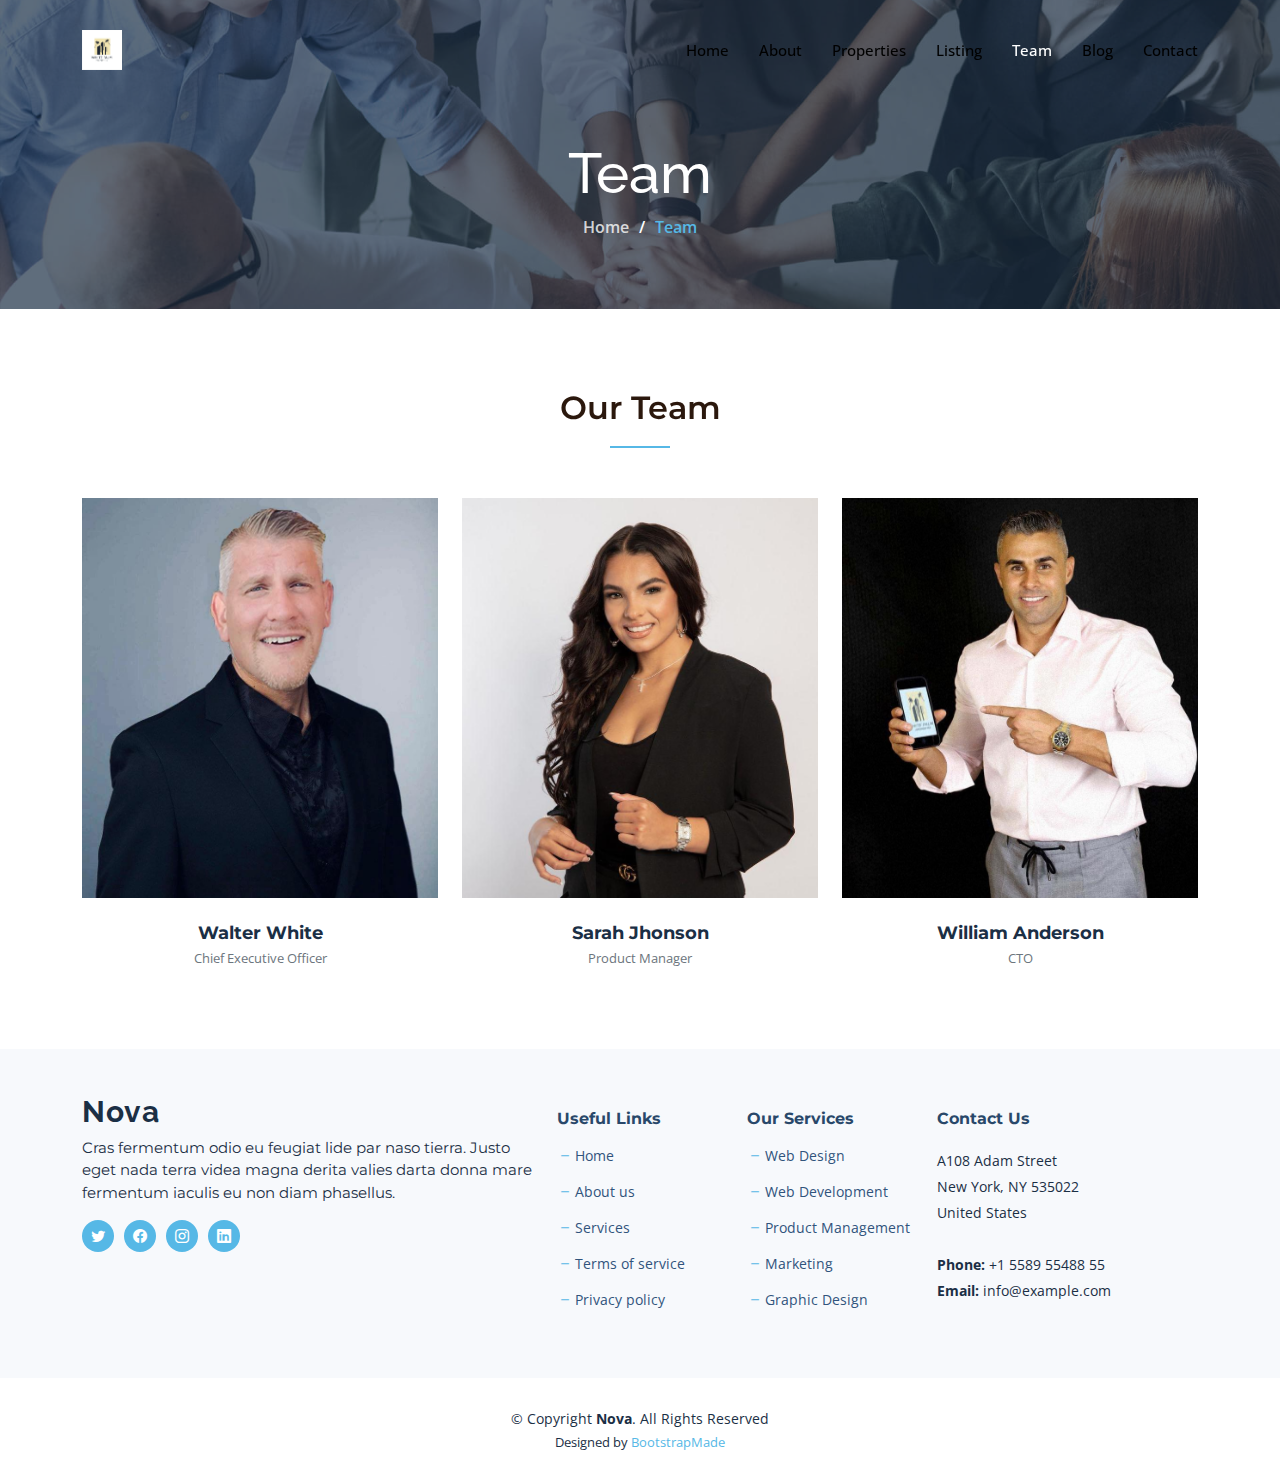
<file: team.html>
<!DOCTYPE html>
<html lang="en">

<head>
  <meta charset="utf-8">
  <meta content="width=device-width, initial-scale=1.0" name="viewport">

  <title>WhitePalm Properties</title>
  <meta content="" name="description">
  <meta content="" name="keywords">

  <!-- Favicons -->
  <link href="assets/img/favicon_1.svg" rel="icon">
  <link href="assets/img/apple-touch-icon.png" rel="apple-touch-icon">

  <!-- Google Fonts -->
  <link rel="preconnect" href="https://fonts.googleapis.com">
  <link rel="preconnect" href="https://fonts.gstatic.com" crossorigin>
  <link href="https://fonts.googleapis.com/css2?family=Open+Sans:ital,wght@0,300;0,400;0,500;0,600;0,700;1,300;1,400;1,600;1,700&family=Montserrat:ital,wght@0,300;0,400;0,500;0,600;0,700;1,300;1,400;1,500;1,600;1,700&family=Raleway:ital,wght@0,300;0,400;0,500;0,600;0,700;1,300;1,400;1,500;1,600;1,700&display=swap" rel="stylesheet">

  <!-- Vendor CSS Files -->
  <link href="assets/vendor/bootstrap/css/bootstrap.min.css" rel="stylesheet">
  <link href="assets/vendor/bootstrap-icons/bootstrap-icons.css" rel="stylesheet">
  <link href="assets/vendor/aos/aos.css" rel="stylesheet">
  <link href="assets/vendor/glightbox/css/glightbox.min.css" rel="stylesheet">
  <link href="assets/vendor/swiper/swiper-bundle.min.css" rel="stylesheet">
  <link href="assets/vendor/remixicon/remixicon.css" rel="stylesheet">

  <!-- Template Main CSS File -->
  <link href="assets/css/main.css" rel="stylesheet">
</head>

<body class="page-team">

  <!-- ======= Header ======= -->
  <header id="header" class="header d-flex align-items-center fixed-top">
    <div class="container-fluid container-xl d-flex align-items-center justify-content-between">

      <a href="index.html" class="logo d-flex align-items-center">
        <!-- Uncomment the line below if you also wish to use an image logo -->
        <img src="assets/img/WT.jpeg" alt="">
        <!-- <h1 class="d-flex align-items-center">Nova</h1> -->
      </a>

      <i class="mobile-nav-toggle mobile-nav-show bi bi-list"></i>
      <i class="mobile-nav-toggle mobile-nav-hide d-none bi bi-x"></i>

      <nav id="navbar" class="navbar">
        <ul>
          <li><a href="index.html">Home</a></li>
          <li><a href="about.html">About</a></li>
          <li><a href="services.html">Properties</a></li>
          <li><a href="portfolio.html">Listing</a></li>
          <li><a href="team.html" class="active">Team</a></li>
          <li><a href="blog.html">Blog</a></li>
          <!-- <li class="dropdown"><a href="#"><span>Dropdown</span> <i class="bi bi-chevron-down dropdown-indicator"></i></a>
            <ul>
              <li><a href="#">Dropdown 1</a></li>
              <li class="dropdown"><a href="#"><span>Deep Dropdown</span> <i class="bi bi-chevron-down dropdown-indicator"></i></a>
                <ul>
                  <li><a href="#">Deep Dropdown 1</a></li>
                  <li><a href="#">Deep Dropdown 2</a></li>
                  <li><a href="#">Deep Dropdown 3</a></li>
                  <li><a href="#">Deep Dropdown 4</a></li>
                  <li><a href="#">Deep Dropdown 5</a></li>
                </ul>
              </li>
              <li><a href="#">Dropdown 2</a></li>
              <li><a href="#">Dropdown 3</a></li>
              <li><a href="#">Dropdown 4</a></li>
            </ul>
          </li> -->
          <li><a href="contact.html">Contact</a></li>
        </ul>
      </nav><!-- .navbar -->

    </div>
  </header><!-- End Header -->

  <main id="main">

    <!-- ======= Breadcrumbs ======= -->
    <div class="breadcrumbs d-flex align-items-center" style="background-image: url('assets/img/team-header.jpg');">
      <div class="container position-relative d-flex flex-column align-items-center">

        <h2>Team</h2>
        <ol>
          <li><a href="index.html">Home</a></li>
          <li>Team</li>
        </ol>

      </div>
    </div><!-- End Breadcrumbs -->

    <!-- ======= Team Section ======= -->
    <section id="team" class="team">
      <div class="container" data-aos="fade-up">

        <div class="section-header">
          <h2>Our Team</h2>

        </div>

        <div class="row gy-4">

          <div class="col-lg-4 col-md-6" data-aos="fade-up" data-aos-delay="100">
            <div class="team-member">
              <div class="member-img">
                <img src="assets/img/ceo.jpg" class="img-fluid" alt="">
                <!-- <div class="social">
                  <a href=""><i class="bi bi-twitter"></i></a>
                  <a href=""><i class="bi bi-facebook"></i></a>
                  <a href=""><i class="bi bi-instagram"></i></a>
                  <a href=""><i class="bi bi-linkedin"></i></a>
                </div> -->
              </div>
              <div class="member-info">
                <h4>Walter White</h4>
                <span>Chief Executive Officer</span>
              </div>
            </div>
          </div><!-- End Team Member -->

          <div class="col-lg-4 col-md-6" data-aos="fade-up" data-aos-delay="200">
            <div class="team-member">
              <div class="member-img">
                <img src="assets/img/agent_2.jpg" class="img-fluid" alt="">
                <!-- <div class="social">
                  <a href=""><i class="bi bi-twitter"></i></a>
                  <a href=""><i class="bi bi-facebook"></i></a>
                  <a href=""><i class="bi bi-instagram"></i></a>
                  <a href=""><i class="bi bi-linkedin"></i></a>
                </div> -->
              </div>
              <div class="member-info">
                <h4>Sarah Jhonson</h4>
                <span>Product Manager</span>
              </div>
            </div>
          </div><!-- End Team Member -->

          <div class="col-lg-4 col-md-6" data-aos="fade-up" data-aos-delay="300">
            <div class="team-member">
              <div class="member-img">
                <img src="assets/img/agent_1.jpg" class="img-fluid" alt="">
                <!-- <div class="social">
                  <a href=""><i class="bi bi-twitter"></i></a>
                  <a href=""><i class="bi bi-facebook"></i></a>
                  <a href=""><i class="bi bi-instagram"></i></a>
                  <a href=""><i class="bi bi-linkedin"></i></a>
                </div> -->
              </div>
              <div class="member-info">
                <h4>William Anderson</h4>
                <span>CTO</span>
              </div>
            </div>
          </div><!-- End Team Member -->

          <!-- <div class="col-lg-3 col-md-6" data-aos="fade-up" data-aos-delay="400">
            <div class="team-member">
              <div class="member-img">
                <img src="assets/img/team/team-4.jpg" class="img-fluid" alt="">
                <div class="social">
                  <a href=""><i class="bi bi-twitter"></i></a>
                  <a href=""><i class="bi bi-facebook"></i></a>
                  <a href=""><i class="bi bi-instagram"></i></a>
                  <a href=""><i class="bi bi-linkedin"></i></a>
                </div>
              </div>
              <div class="member-info">
                <h4>Amanda Jepson</h4>
                <span>Accountant</span>
              </div>
            </div>
          </div> -->
          <!-- End Team Member -->

        </div>

      </div>
    </section><!-- End Team Section -->

  </main><!-- End #main -->

  <!-- ======= Footer ======= -->
  <footer id="footer" class="footer">

    <div class="footer-content">
      <div class="container">
        <div class="row gy-4">
          <div class="col-lg-5 col-md-12 footer-info">
            <a href="index.html" class="logo d-flex align-items-center">
              <span>Nova</span>
            </a>
            <p>Cras fermentum odio eu feugiat lide par naso tierra. Justo eget nada terra videa magna derita valies darta donna mare fermentum iaculis eu non diam phasellus.</p>
            <div class="social-links d-flex  mt-3">
              <a href="#" class="twitter"><i class="bi bi-twitter"></i></a>
              <a href="#" class="facebook"><i class="bi bi-facebook"></i></a>
              <a href="#" class="instagram"><i class="bi bi-instagram"></i></a>
              <a href="#" class="linkedin"><i class="bi bi-linkedin"></i></a>
            </div>
          </div>

          <div class="col-lg-2 col-6 footer-links">
            <h4>Useful Links</h4>
            <ul>
              <li><i class="bi bi-dash"></i> <a href="#">Home</a></li>
              <li><i class="bi bi-dash"></i> <a href="#">About us</a></li>
              <li><i class="bi bi-dash"></i> <a href="#">Services</a></li>
              <li><i class="bi bi-dash"></i> <a href="#">Terms of service</a></li>
              <li><i class="bi bi-dash"></i> <a href="#">Privacy policy</a></li>
            </ul>
          </div>

          <div class="col-lg-2 col-6 footer-links">
            <h4>Our Services</h4>
            <ul>
              <li><i class="bi bi-dash"></i> <a href="#">Web Design</a></li>
              <li><i class="bi bi-dash"></i> <a href="#">Web Development</a></li>
              <li><i class="bi bi-dash"></i> <a href="#">Product Management</a></li>
              <li><i class="bi bi-dash"></i> <a href="#">Marketing</a></li>
              <li><i class="bi bi-dash"></i> <a href="#">Graphic Design</a></li>
            </ul>
          </div>

          <div class="col-lg-3 col-md-12 footer-contact text-center text-md-start">
            <h4>Contact Us</h4>
            <p>
              A108 Adam Street <br>
              New York, NY 535022<br>
              United States <br><br>
              <strong>Phone:</strong> +1 5589 55488 55<br>
              <strong>Email:</strong> info@example.com<br>
            </p>

          </div>

        </div>
      </div>
    </div>

    <div class="footer-legal">
      <div class="container">
        <div class="copyright">
          &copy; Copyright <strong><span>Nova</span></strong>. All Rights Reserved
        </div>
        <div class="credits">
          <!-- All the links in the footer should remain intact. -->
          <!-- You can delete the links only if you purchased the pro version. -->
          <!-- Licensing information: https://bootstrapmade.com/license/ -->
          <!-- Purchase the pro version with working PHP/AJAX contact form: https://bootstrapmade.com/nova-bootstrap-business-template/ -->
          Designed by <a href="https://bootstrapmade.com/">BootstrapMade</a>
        </div>
      </div>
    </div>
  </footer><!-- End Footer -->
  <!-- End Footer -->

  <a href="#" class="scroll-top d-flex align-items-center justify-content-center"><i class="bi bi-arrow-up-short"></i></a>

  <div id="preloader"></div>

  <!-- Vendor JS Files -->
  <script src="assets/vendor/bootstrap/js/bootstrap.bundle.min.js"></script>
  <script src="assets/vendor/aos/aos.js"></script>
  <script src="assets/vendor/glightbox/js/glightbox.min.js"></script>
  <script src="assets/vendor/swiper/swiper-bundle.min.js"></script>
  <script src="assets/vendor/isotope-layout/isotope.pkgd.min.js"></script>
  <script src="assets/vendor/php-email-form/validate.js"></script>

  <!-- Template Main JS File -->
  <script src="assets/js/main.js"></script>

</body>

</html>
</file>
<file: assets/css/main.css>
/**
* Template Name: Nova - v1.0.0
* Template URL: https://bootstrapmade.com/nova-bootstrap-business-template/
* Author: BootstrapMade.com
* License: https://bootstrapmade.com/license/
*/

/*--------------------------------------------------------------
# Set main reusable colors and fonts using CSS variables
# Learn more about CSS variables at https://developer.mozilla.org/en-US/docs/Web/CSS/Using_CSS_custom_properties
--------------------------------------------------------------*/
/* Fonts */
:root {
  --font-default: Open Sans, system-ui, -apple-system, Segoe UI, Roboto,
    Helvetica Neue, Arial, Noto Sans, Liberation Sans, sans-serif,
    Apple Color Emoji, Segoe UI Emoji, Segoe UI Symbol, Noto Color Emoji;
  --font-primary: Montserrat, sans-serif;
  --font-secondary: Raleway, sans-serif;
}

/* Colors */
:root {
  --color-default: #2b180d;
  --color-primary: #56b8e6;
  --color-secondary: #1b2f45;
}

/* Smooth scroll behavior */
:root {
  scroll-behavior: smooth;
}

/*--------------------------------------------------------------
# General
--------------------------------------------------------------*/
body {
  font-family: var(--font-default);
  color: var(--color-default);
}

a {
  color: var(--color-primary);
  text-decoration: none;
  transition: 0.3s;
}

a:hover {
  color: #82cbed;
  text-decoration: none;
}

h1,
h2,
h3,
h4,
h5,
h6 {
  font-family: var(--font-primary);
}

/*--------------------------------------------------------------
# Sections & Section Header
--------------------------------------------------------------*/
section {
  overflow: hidden;
  padding: 80px 0;
}

.section-header {
  text-align: center;
  padding-bottom: 30px;
}

.section-header h2 {
  font-size: 32px;
  font-weight: 600;
  margin-bottom: 20px;
  padding-bottom: 20px;
  position: relative;
}

.section-header h2:after {
  content: "";
  position: absolute;
  display: block;
  width: 60px;
  height: 2px;
  background: var(--color-primary);
  left: 0;
  right: 0;
  bottom: 0;
  margin: auto;
}

.section-header p {
  margin-bottom: 0;
}

/*--------------------------------------------------------------
# Breadcrumbs
--------------------------------------------------------------*/
.breadcrumbs {
  padding: 140px 0 60px 0;
  min-height: 30vh;
  position: relative;
  background-size: cover;
  background-position: center;
  background-repeat: no-repeat;
}

.breadcrumbs:before {
  content: "";
  background-color: rgba(27, 47, 69, 0.7);
  position: absolute;
  inset: 0;
}

.breadcrumbs h2 {
  font-size: 56px;
  font-weight: 500;
  color: #fff;
  font-family: var(--font-secondary);
}

.breadcrumbs ol {
  display: flex;
  flex-wrap: wrap;
  list-style: none;
  padding: 0 0 10px 0;
  margin: 0;
  font-size: 16px;
  font-weight: 600;
  color: var(--color-primary);
}

.breadcrumbs ol a {
  color: rgba(255, 255, 255, 0.8);
  transition: 0.3s;
}

.breadcrumbs ol a:hover {
  text-decoration: underline;
}

.breadcrumbs ol li + li {
  padding-left: 10px;
}

.breadcrumbs ol li + li::before {
  display: inline-block;
  padding-right: 10px;
  color: #fff;
  content: "/";
}

/*--------------------------------------------------------------
# Scroll top button
--------------------------------------------------------------*/
.scroll-top {
  position: fixed;
  visibility: hidden;
  opacity: 0;
  right: 15px;
  bottom: 15px;
  z-index: 99999;
  background: var(--color-primary);
  width: 40px;
  height: 40px;
  border-radius: 4px;
  transition: all 0.4s;
}

.scroll-top i {
  font-size: 24px;
  color: #fff;
  line-height: 0;
}

.scroll-top:hover {
  background: rgba(86, 184, 230, 0.8);
  color: #fff;
}

.scroll-top.active {
  visibility: visible;
  opacity: 1;
}

/*--------------------------------------------------------------
# Preloader
--------------------------------------------------------------*/
#preloader {
  position: fixed;
  inset: 0;
  z-index: 9999;
  overflow: hidden;
  background: #fff;
  transition: all 0.6s ease-out;
}

#preloader:before {
  content: "";
  position: fixed;
  top: calc(50% - 30px);
  left: calc(50% - 30px);
  border: 6px solid var(--color-primary);
  border-top-color: #fff;
  border-radius: 50%;
  width: 60px;
  height: 60px;
  -webkit-animation: animate-preloader 1s linear infinite;
  animation: animate-preloader 1s linear infinite;
}

@-webkit-keyframes animate-preloader {
  0% {
    transform: rotate(0deg);
  }

  100% {
    transform: rotate(360deg);
  }
}

@keyframes animate-preloader {
  0% {
    transform: rotate(0deg);
  }

  100% {
    transform: rotate(360deg);
  }
}

/*--------------------------------------------------------------
# Disable aos animation delay on mobile devices
--------------------------------------------------------------*/
@media screen and (max-width: 768px) {
  [data-aos-delay] {
    transition-delay: 0 !important;
  }
}

/*--------------------------------------------------------------
# Header
--------------------------------------------------------------*/
.header {
  transition: all 0.5s;
  z-index: 997;
  padding: 24px 0;
}

@media (max-width: 1200px) {
  .header {
    padding: 12px 0;
  }
}

.header.sticked {
  /* background: rgba(27, 47, 69, 0.9); */
  background: rgba(221, 230, 240, 0.9);
  padding: 12px 0;
}

.header .logo img {
  max-height: 40px;
  margin-right: 6px;
}

.header .logo h1 {
  font-size: 30px;
  font-weight: 700;
  color: #fff;
  font-family: var(--font-secondary);
  margin: 0;
}

/*--------------------------------------------------------------
# Desktop Navigation
--------------------------------------------------------------*/
@media (min-width: 1280px) {
  .navbar {
    padding: 0;
  }

  .navbar ul {
    margin: 0;
    padding: 0;
    display: flex;
    list-style: none;
    align-items: center;
  }

  .navbar li {
    position: relative;
  }

  .navbar a,
  .navbar a:focus {
    display: flex;
    align-items: center;
    justify-content: space-between;
    padding: 15px 0 15px 30px;
    font-family: var(--font-default);
    font-size: 15px;
    font-weight: 500;
    /* color: rgba(255, 255, 255, 0.6); */
    color: #000;
    white-space: nowrap;
    transition: 0.3s;
  }

  .navbar a i,
  .navbar a:focus i {
    font-size: 12px;
    line-height: 0;
    margin-left: 5px;
  }

  .navbar a:hover,
  .navbar .active,
  .navbar .active:focus,
  .navbar li:hover > a {
    color: #fff;
  }

  .navbar .dropdown ul {
    display: block;
    position: absolute;
    left: 14px;
    top: calc(100% + 30px);
    margin: 0;
    padding: 10px 0;
    z-index: 99;
    opacity: 0;
    visibility: hidden;
    background: #fff;
    box-shadow: 0px 0px 30px rgba(127, 137, 161, 0.25);
    transition: 0.2s;
  }

  .navbar .dropdown ul li {
    min-width: 200px;
  }

  .navbar .dropdown ul a {
    padding: 10px 20px;
    font-size: 15px;
    text-transform: none;
    color: var(--color-secondary);
  }

  .navbar .dropdown ul a i {
    font-size: 12px;
  }

  .navbar .dropdown ul a:hover,
  .navbar .dropdown ul .active:hover,
  .navbar .dropdown ul li:hover > a {
    color: var(--color-primary);
  }

  .navbar .dropdown:hover > ul {
    opacity: 1;
    top: 100%;
    visibility: visible;
  }

  .navbar .dropdown .dropdown ul {
    top: 0;
    left: calc(100% - 30px);
    visibility: hidden;
  }

  .navbar .dropdown .dropdown:hover > ul {
    opacity: 1;
    top: 0;
    left: 100%;
    visibility: visible;
  }
}

@media (min-width: 1280px) and (max-width: 1366px) {
  .navbar .dropdown .dropdown ul {
    left: -90%;
  }

  .navbar .dropdown .dropdown:hover > ul {
    left: -100%;
  }
}

@media (min-width: 1280px) {
  .mobile-nav-show,
  .mobile-nav-hide {
    display: none;
  }
}

/*--------------------------------------------------------------
# Mobile Navigation
--------------------------------------------------------------*/
@media (max-width: 1279px) {
  .navbar {
    position: fixed;
    top: 0;
    right: -100%;
    width: 100%;
    max-width: 400px;
    bottom: 0;
    transition: 0.3s;
    z-index: 9997;
  }

  .navbar ul {
    position: absolute;
    inset: 0;
    padding: 50px 0 10px 0;
    margin: 0;
    background: rgba(27, 47, 69, 0.9);
    overflow-y: auto;
    transition: 0.3s;
    z-index: 9998;
  }

  .navbar a,
  .navbar a:focus {
    display: flex;
    align-items: center;
    justify-content: space-between;
    padding: 10px 20px;
    font-family: var(--font-default);
    font-size: 15px;
    font-weight: 600;
    color: rgba(255, 255, 255, 0.7);
    white-space: nowrap;
    transition: 0.3s;
  }

  .navbar a i,
  .navbar a:focus i {
    font-size: 12px;
    line-height: 0;
    margin-left: 5px;
  }

  .navbar a:hover,
  .navbar .active,
  .navbar .active:focus,
  .navbar li:hover > a {
    color: #fff;
  }

  .navbar .dropdown ul,
  .navbar .dropdown .dropdown ul {
    position: static;
    display: none;
    padding: 10px 0;
    margin: 10px 20px;
    background-color: rgba(20, 35, 51, 0.6);
  }

  .navbar .dropdown > .dropdown-active,
  .navbar .dropdown .dropdown > .dropdown-active {
    display: block;
  }

  .mobile-nav-show {
    color: rgba(255, 255, 255, 0.9);
    font-size: 28px;
    cursor: pointer;
    line-height: 0;
    transition: 0.5s;
  }

  .mobile-nav-hide {
    color: rgba(255, 255, 255, 0.9);
    font-size: 32px;
    cursor: pointer;
    line-height: 0;
    transition: 0.5s;
    position: fixed;
    right: 15px;
    top: 15px;
    z-index: 9999;
  }

  .mobile-nav-active {
    overflow: hidden;
  }

  .mobile-nav-active .navbar {
    right: 0;
  }

  .mobile-nav-active .navbar:before {
    content: "";
    position: fixed;
    inset: 0;
    background: rgba(27, 47, 69, 0.7);
    z-index: 9996;
  }
}

/*--------------------------------------------------------------
# Hero Section
--------------------------------------------------------------*/
.hero {
  width: 100%;
  min-height: 100vh;
  background: url("../img/hero-bg_1.jpg") top center;
  background-size: cover;
  position: relative;
  padding: 120px 0;
  z-index: 3;
}

@media (min-width: 1034px) {
  .hero:after {
    position: absolute;
    content: "";
    width: 40%;
    /* background: var(--color-secondary); */
    background: rgba(27, 47, 69, 0.6);
    top: 0;
    bottom: 0;
  }
}

/* .hero:before {
  position: absolute;
  content: "";
  background: rgba(27, 47, 69, 0.6);
  inset: 0;
} */

@media (max-width: 1034px) {
  .hero:before {
    background: rgba(27, 47, 69, 0.7);
  }
}

.hero .container {
  z-index: 1;
}

@media (min-width: 1365px) {
  .hero {
    background-attachment: fixed;
  }
}

.hero h2 {
  margin: 0;
  font-size: 48px;
  font-weight: 700;
  line-height: 1.2;
  color: #fff;
  font-family: var(--font-secondary);
}

.hero blockquote {
  color: #fff;
  padding-left: 20px;
  font-size: 15px;
  font-family: var(--font-default);
  /* border-left: 2px solid var(--color-primary); */
  border-left: 2px solid #fff;
  margin: 40px 0;
}

.hero .btn-get-started {
  font-family: var(--font-secondary);
  font-weight: 500;
  font-size: 15px;
  letter-spacing: 1px;
  display: inline-block;
  padding: 12px 30px;
  /* border-radius: 50px; */
  transition: 0.5s;
  /* color: #fff; */
  color: #000;
  /* background: var(--color-primary); */
  background: #fff;
}

.hero .btn-get-started:hover {
  /* background: rgba(86, 184, 230, 0.8); */
  color: #fff;
  background: #59432e;
}

.hero .btn-watch-video {
  font-size: 16px;
  transition: 0.5s;
  margin-left: 25px;
  color: rgba(255, 255, 255, 0.7);
  font-weight: 600;
}

.hero .btn-watch-video i {
  /* color: var(--color-primary); */
  color: #fff;
  font-size: 32px;
  transition: 0.3s;
  line-height: 0;
  margin-right: 8px;
}

.hero .btn-watch-video:hover {
  color: #fff;
}

.hero .btn-watch-video:hover i {
  /* color: #82cbed; */
  color: #59432e;
}

@media (max-width: 640px) {
  .hero h2 {
    font-size: 36px;
    line-height: 1;
  }

  .hero .btn-get-started,
  .hero .btn-watch-video {
    font-size: 13px;
  }
}

/*--------------------------------------------------------------
# Why Choose Us Section
--------------------------------------------------------------*/
.why-us {
  padding-bottom: 0;
}

.why-us .img-bg {
  min-height: 500px;
  background-size: cover;
}

.why-us .slides {
  background-color: #f7f9fc;
}

.why-us h3 {
  font-size: 24px;
  font-weight: 700;
  color: var(--color-secondary);
}

.why-us h4 {
  font-size: 18px;
  font-weight: 400;
  color: #29486a;
  font-family: var(--font-secondary);
}

.why-us .swiper {
  /* margin: 140px 140px 120px 140px; */
  overflow: hidden;
}

.why-us .swiper img {
  width: 100%;
  min-height: 20vh;
}

.why-us .swiper-button-prev:after,
.why-us .swiper-button-next:after {
  font-size: 24px;
  color: var(--color-secondary);
}

.why-us .swiper-button-prev {
  left: 80px;
}

.why-us .swiper-button-next {
  right: 80px;
}

.why-us .swiper-pagination {
  margin-top: 30px;
  position: relative;
}

.why-us .swiper-pagination .swiper-pagination-bullet {
  background-color: var(--color-secondary);
}

.why-us .swiper-pagination .swiper-pagination-bullet-active {
  background-color: var(--color-primary);
}

@media (max-width: 1200px) {
  .why-us .swiper {
    margin: 60px 60px 40px 60px;
  }

  .why-us .swiper-button-prev,
  .why-us .swiper-button-next {
    display: none;
  }
}

@media (max-width: 575px) {
  .why-us .swiper {
    margin: 40px 40px 20px 40px;
  }
}

.page-about .why-us {
  padding: 0 0 80px 0;
}

/*--------------------------------------------------------------
# About Section
--------------------------------------------------------------*/
.about .content h3 {
  font-weight: 700;
  font-size: 36px;
  font-family: var(--font-secondary);
  color: var(--color-secondary);
}

.about .content p {
  margin: 30px 0;
  color: #29486a;
}

.about .content ul {
  list-style: none;
  padding: 0;
}

.about .content ul li {
  padding: 0 0 15px 26px;
  position: relative;
  font-size: 15px;
  font-weight: 600;
}

.about .content ul i {
  position: absolute;
  font-size: 20px;
  left: 0;
  top: -3px;
  color: var(--color-primary);
}

/*--------------------------------------------------------------
# Services List Section
--------------------------------------------------------------*/
.services-list .service-item {
  position: relative;
}

.services-list .service-item .icon i {
  font-size: 32px;
  line-height: 0;
  margin-right: 20px;
  color: #38618e;
}

.services-list .service-item .title {
  font-weight: 700;
  margin-bottom: 5px;
  font-size: 18px;
}

.services-list .service-item .title a {
  color: var(--color-secondary);
}

.services-list .service-item .title a:hover {
  color: #38618e;
}

.services-list .service-item .description {
  line-height: 24px;
  font-size: 14px;
}

/*--------------------------------------------------------------
# Call To Action Section
--------------------------------------------------------------*/
.call-to-action {
  /* background: linear-gradient(rgba(27, 47, 69, 0.8), rgba(27, 47, 69, 0.8)), url("../img/cta-bg.jpg") center center; */
  background: linear-gradient(rgba(27, 47, 69, 0.8), rgba(27, 47, 69, 0.8)),
    url("../img/construction.jpg") center center;
  background-size: cover;
  padding: 100px 0;
}

@media (min-width: 1365px) {
  .call-to-action {
    background-attachment: fixed;
  }
}

.call-to-action h3 {
  color: #fff;
  font-size: 28px;
  margin-bottom: 25px;
  font-weight: 700;
}

.call-to-action p {
  color: #fff;
  margin-bottom: 25px;
}

.call-to-action .cta-btn {
  font-family: var(--font-default);
  font-weight: 500;
  font-size: 16px;
  letter-spacing: 1px;
  display: inline-block;
  padding: 12px 40px;
  /* border-radius: 50px; */
  transition: 0.5s;
  margin: 10px;
  /* color: #fff; */
  color: #000;
  /* background: #2aa5df; */
  background: #fff;
}

.call-to-action .cta-btn:hover {
  background: var(--color-primary);
  color: #fff;
  /* background: #59432E; */
}

/*--------------------------------------------------------------
# Features Section
--------------------------------------------------------------*/
.features {
  padding-bottom: 0;
}

.features h3 {
  color: var(--color-secondary);
  font-size: 32px;
  font-weight: 700;
  margin-bottom: 30px;
}

.features .box {
  gap: 1.3rem;
}

.features .first {
  padding: 2rem;
  background: url("/assets/img/atlanta-ga.jpg") no-repeat;
  background-position: center;
  background-size: cover;
  border-radius: 10px;
  width: 100%;
  height: 20rem;
}

.features .second {
  padding: 2rem;
  background: url("/assets/img/london.jpg") no-repeat;
  background-position: center;
  background-size: cover;
  border-radius: 10px;
  width: 100%;
  height: 20rem;
}

.features .third {
  padding: 2rem;
  background: url("/assets/img/italy.jpg") no-repeat;
  background-position: center;
  background-size: cover;
  border-radius: 10px;
  width: 100%;
  height: 20rem;
}

.features .fourth {
  padding: 2rem;
  background: url("/assets/img/dubai.jpg") no-repeat;
  background-position: center;
  background-size: cover;
  border-radius: 10px;
  width: 100%;
  height: 20rem;
}

.features .first .p {
  font-size: small;
  margin-top: 14rem;
}

.features .second .p {
  font-size: small;
  margin-top: 14rem;
}

.features .third .p {
  font-size: small;
  margin-top: 14rem;
}

.features .fourth .p {
  font-size: small;
  margin-top: 14rem;
}

.features .f-box:hover {
  transform: scale(1.1);
}

.features .icon-list i {
  margin-right: 10px;
  font-size: 24px;
  line-height: 1.2;
}

.features .icon-list span {
  font-size: 18px;
  color: #29486a;
}

.features .phone-wrap {
  position: absolute;
  right: 0;
}

@media (max-width: 768px) {
  .features .phone-wrap {
    position: relative;
  }
}

.features .phone-wrap img {
  width: 340px;
}

@media (max-width: 992px) {
  .features .phone-wrap img {
    margin-top: 30px;
  }
}

@media (max-width: 768px) {
  .features .phone-wrap img {
    width: 100%;
  }
}

.features .details {
  margin-top: 80px;
  /* padding: 120px 0; */
  background-color: #f7f9fc;
}

.features .details .l1 {
  margin-top: 6rem;
}

.features .details h4 {
  color: var(--color-secondary);
  font-size: 32px;
  font-weight: 700;
  margin-bottom: 20px;
}

.features .details p {
  margin-bottom: 20px;
  font-size: 15px;
}

.features .details .btn-get-started {
  font-family: var(--font-primary);
  display: inline-block;
  font-weight: 500;
  font-size: 15px;
  letter-spacing: 1px;
  padding: 10px 32px;
  /* border-radius: 50px; */
  transition: 0.5s;
  background-color: var(--color-primary);
  color: #fff;
}

.features .details .btn-get-started:hover {
  background: #2aa5df;
}

.features .details .l2 img{
  width: 100%;
  height: 400px;
}

/*--------------------------------------------------------------
# Recent Blog Posts Section
--------------------------------------------------------------*/
.recent-posts .post-box {
  transition: 0.3s;
  height: 100%;
  overflow: hidden;
  position: relative;
  display: flex;
  flex-direction: column;
}

.recent-posts .post-box .post-img {
  overflow: hidden;
  position: relative;
}

.recent-posts .post-box .post-img img {
  transition: 0.5s;
}

.recent-posts .post-box .meta {
  margin-top: 15px;
}

.recent-posts .post-box .meta .post-date {
  font-size: 15px;
  font-weight: 400;
  color: var(--color-primary);
}

.recent-posts .post-box .meta .post-author {
  font-size: 15px;
  font-weight: 400;
  color: var(--color-secondary);
}

.recent-posts .post-box .post-title {
  font-size: 18px;
  color: var(--color-secondary);
  font-weight: 700;
  margin: 15px 0 0 0;
  position: relative;
  transition: 0.3s;
}

.recent-posts .post-box p {
  margin: 15px 0 0 0;
  color: rgba(27, 47, 69, 0.7);
}

.recent-posts .post-box .readmore {
  display: flex;
  align-items: center;
  font-weight: 600;
  line-height: 1;
  transition: 0.3s;
  margin-top: 15px;
}

.recent-posts .post-box .readmore i {
  line-height: 0;
  margin-left: 4px;
  font-size: 18px;
}

.recent-posts .post-box:hover .post-title {
  color: var(--color-primary);
}

.recent-posts .post-box:hover .post-img img {
  transform: scale(1.1);
}

/*--------------------------------------------------------------
# Team Section
--------------------------------------------------------------*/
.team .team-member {
  overflow: hidden;
  background: #fff;
}

.team .team-member .member-img {
  position: relative;
  overflow: hidden;
  /* border-radius: 50%; */
}

.team .team-member .member-img img {
  width: 100%;
  height: 400px;
  object-fit: cover;
}

/* .team .team-member .social {
  position: absolute;
  left: 0;
  bottom: 0;
  right: 0;
  height: 40px;
  opacity: 0;
  transition: ease-in-out 0.3s;
  background: rgba(255, 255, 255, 0.85);
  display: flex;
  align-items: center;
  justify-content: center;
} */

/* .team .team-member .social a {
  transition: color 0.3s;
  color: #31547c;
  margin: 0 10px;
  display: inline-flex;
  align-items: center;
  justify-content: center;
} */

/* .team .team-member .social a i {
  line-height: 0;
}

.team .team-member .social a:hover {
  color: var(--color-primary);
}

.team .team-member .social i {
  font-size: 18px;
  margin: 0 2px;
} */

.team .team-member .member-info {
  padding: 25px 15px 0 15px;
  text-align: center;
}

.team .team-member .member-info h4 {
  font-weight: 700;
  margin-bottom: 5px;
  font-size: 18px;
  color: var(--color-secondary);
}

.team .team-member .member-info span {
  display: block;
  font-size: 13px;
  font-weight: 400;
  color: #6c757d;
}

.team .team-member .member-info p {
  font-style: italic;
  font-size: 14px;
  line-height: 26px;
  color: #6c757d;
}

.team .team-member:hover .social {
  opacity: 1;
}

/*--------------------------------------------------------------
# Services Cards Section
--------------------------------------------------------------*/
.services-cards {
  background: #f7f9fc;
}

.services-cards .card-item {
  /* border: 1px solid rgba(27, 47, 69, 0.1); */
  box-shadow: -4px -20px 6px -10px rgba(240,239,239,0.75);
  background: #fff;
  position: relative;
  border-radius: 10px;
}

.services-cards .card-item .card-bg {
  min-height: 200px;
  background-size: cover;
  background-repeat: no-repeat;
  margin: 10px;
  border-radius: 10px;
}

.services-cards .card-item .card-bg .p {
  font-size: .8rem;
  width: 70px;
  border: 1px solid #1f98d1;
  border-radius: 5px;
  background-color: #1f98d1;
  color: white;
  text-align: center;
}

.services-cards .card-item .card-body {
  padding: 10px;
}

.services-cards .card-item .card-body i {
  color: #1f98d1;
}

.services-cards .card-item .card-body .p {
  font-size: .8rem;
}

.services-cards .card-item .card-body .b {
  gap: 1rem;
}

.services-cards .card-item .card-body .b i {
  /* width: .2rem; */
}

.services-cards .card-item h4 {
  font-weight: 700;
  font-size: 20px;
  margin-bottom: 15px;
  color: var(--color-secondary);
}

.services-cards .card-item p {
  color: var(--color-secondary);
  margin: 0;
}

/*--------------------------------------------------------------
# Testimonials Section
--------------------------------------------------------------*/
.testimonials .testimonial-item {
  box-sizing: content-box;
  padding: 30px;
  margin: 40px 30px;
  box-shadow: 0px 0 20px rgba(27, 47, 69, 0.1);
  background: #fff;
  min-height: 320px;
  display: flex;
  flex-direction: column;
  text-align: center;
  transition: 0.3s;
}

.testimonials .testimonial-item .stars {
  margin-bottom: 15px;
}

.testimonials .testimonial-item .stars i {
  color: #ffc107;
  margin: 0 1px;
}

.testimonials .testimonial-item .testimonial-img {
  width: 90px;
  border-radius: 50%;
  border: 4px solid #fff;
  margin: 0 auto;
}

.testimonials .testimonial-item h3 {
  font-size: 18px;
  font-weight: bold;
  margin: 10px 0 5px 0;
  color: #111;
}

.testimonials .testimonial-item h4 {
  font-size: 14px;
  color: #999;
  margin: 0;
}

.testimonials .testimonial-item p {
  font-style: italic;
  margin: 0 auto 15px auto;
}

.testimonials .swiper-pagination {
  margin-top: 20px;
  position: relative;
}

.testimonials .swiper-pagination .swiper-pagination-bullet {
  width: 10px;
  height: 10px;
  background-color: #e8eff6;
  opacity: 1;
}

.testimonials .swiper-pagination .swiper-pagination-bullet-active {
  background-color: var(--color-primary);
}

.testimonials .swiper-slide {
  opacity: 0.3;
}

@media (max-width: 1199px) {
  .testimonials .swiper-slide-active {
    opacity: 1;
  }

  .testimonials .swiper-pagination {
    margin-top: 0;
  }

  .testimonials .testimonial-item {
    margin: 40px 20px;
  }
}

@media (min-width: 1200px) {
  .testimonials .swiper-slide-next {
    opacity: 1;
    transform: scale(1.12);
  }
}

/*--------------------------------------------------------------
# Portfolio Section
--------------------------------------------------------------*/
.portfolio .portfolio-flters {
  padding: 0;
  margin: 0 auto 30px auto;
  list-style: none;
  text-align: center;
}

.portfolio .portfolio-flters li {
  color: var(--color-secondary);
  cursor: pointer;
  display: inline-block;
  padding: 0;
  font-size: 18px;
  font-weight: 400;
  margin: 0 10px;
  line-height: 1;
  margin-bottom: 5px;
  transition: all 0.3s ease-in-out;
}

.portfolio .portfolio-flters li:hover,
.portfolio .portfolio-flters li.filter-active {
  color: var(--color-primary);
}

.portfolio .portfolio-flters li:first-child {
  margin-left: 0;
}

.portfolio .portfolio-flters li:last-child {
  margin-right: 0;
}

@media (max-width: 575px) {
  .portfolio .portfolio-flters li {
    font-size: 14px;
    margin: 0 5px;
  }
}

.portfolio .portfolio-item {
  position: relative;
}

.portfolio .portfolio-item .portfolio-info {
  opacity: 0;
  position: absolute;
  left: 30px;
  right: 30px;
  bottom: 0;
  z-index: 3;
  transition: all ease-in-out 0.3s;
  background: rgba(255, 255, 255, 0.9);
  padding: 15px;
}

.portfolio .portfolio-item .portfolio-info h4 {
  font-size: 18px;
  font-weight: 600;
  color: var(--color-default);
  padding-right: 50px;
}

.portfolio .portfolio-item .portfolio-info p {
  color: #6c757d;
  font-size: 14px;
  margin-bottom: 0;
  padding-right: 50px;
}

.portfolio .portfolio-item .portfolio-info .preview-link,
.portfolio .portfolio-item .portfolio-info .details-link {
  position: absolute;
  right: 50px;
  font-size: 24px;
  top: calc(50% - 14px);
  color: rgba(27, 47, 69, 0.7);
  transition: 0.3s;
  line-height: 0;
}

.portfolio .portfolio-item .portfolio-info .preview-link:hover,
.portfolio .portfolio-item .portfolio-info .details-link:hover {
  color: var(--color-primary);
}

.portfolio .portfolio-item .portfolio-info .details-link {
  right: 14px;
  font-size: 28px;
}

.portfolio .portfolio-item:hover .portfolio-info {
  opacity: 1;
  bottom: 20px;
}

/*--------------------------------------------------------------
# Portfolio Details
--------------------------------------------------------------*/
.portfolio-details .portfolio-details-slider img {
  width: 100%;
}

.portfolio-details .portfolio-details-slider .swiper-pagination {
  margin-top: 20px;
  position: relative;
}

.portfolio-details
  .portfolio-details-slider
  .swiper-pagination
  .swiper-pagination-bullet {
  width: 12px;
  height: 12px;
  background-color: #fff;
  opacity: 1;
  border: 1px solid var(--color-primary);
}

.portfolio-details
  .portfolio-details-slider
  .swiper-pagination
  .swiper-pagination-bullet-active {
  background-color: var(--color-primary);
}

.portfolio-details .portfolio-info {
  padding: 30px;
  box-shadow: 0px 0 30px rgba(27, 47, 69, 0.1);
}

.portfolio-details .portfolio-info h3 {
  font-size: 22px;
  font-weight: 700;
  margin-bottom: 20px;
  padding-bottom: 20px;
  border-bottom: 1px solid #d6e2ef;
}

.portfolio-details .portfolio-info ul {
  list-style: none;
  padding: 0;
  font-size: 15px;
}

.portfolio-details .portfolio-info ul li + li {
  margin-top: 10px;
}

.portfolio-details .portfolio-description {
  padding-top: 30px;
}

.portfolio-details .portfolio-description h2 {
  font-size: 26px;
  font-weight: 700;
  margin-bottom: 20px;
  color: var(--color-secondary);
}

.portfolio-details .portfolio-description p {
  padding: 0;
}

/*--------------------------------------------------------------
# Contact Section
--------------------------------------------------------------*/
.contact {
  background: url("../img/contact-bg.png") left top no-repeat;
  background-size: contain;
  position: relative;
}

@media (max-width: 640px) {
  .contact {
    background-position: center 50px;
  }
}

.contact:before {
  content: "";
  background: rgba(255, 255, 255, 0.7);
  position: absolute;
  bottom: 0;
  top: 0;
  left: 0;
  right: 0;
}

.contact .info-item + .info-item {
  margin-top: 40px;
}

.contact .info-item i {
  font-size: 20px;
  background: var(--color-primary);
  color: #fff;
  width: 44px;
  height: 44px;
  display: flex;
  justify-content: center;
  align-items: center;
  border-radius: 50px;
  transition: all 0.3s ease-in-out;
  margin-right: 15px;
}

.contact .info-item h4 {
  padding: 0;
  font-size: 20px;
  font-weight: 700;
  margin-bottom: 5px;
  color: #1c88ba;
}

.contact .info-item p {
  padding: 0;
  margin-bottom: 0;
  font-size: 14px;
}

.contact .php-email-form {
  width: 100%;
}

.contact .php-email-form .form-group {
  padding-bottom: 8px;
}

.contact .php-email-form .error-message {
  display: none;
  color: #fff;
  background: #df1529;
  text-align: left;
  padding: 15px;
  font-weight: 600;
}

.contact .php-email-form .error-message br + br {
  margin-top: 25px;
}

.contact .php-email-form .sent-message {
  display: none;
  color: #fff;
  background: #059652;
  text-align: center;
  padding: 15px;
  font-weight: 600;
}

.contact .php-email-form .loading {
  display: none;
  background: #fff;
  text-align: center;
  padding: 15px;
}

.contact .php-email-form .loading:before {
  content: "";
  display: inline-block;
  border-radius: 50%;
  width: 24px;
  height: 24px;
  margin: 0 10px -6px 0;
  border: 3px solid #059652;
  border-top-color: #fff;
  -webkit-animation: animate-loading 1s linear infinite;
  animation: animate-loading 1s linear infinite;
}

.contact .php-email-form input,
.contact .php-email-form textarea {
  border-radius: 0;
  box-shadow: none;
  font-size: 14px;
  padding: 12px 15px;
}

.contact .php-email-form input:focus,
.contact .php-email-form textarea:focus {
  border-color: var(--color-primary);
}

.contact .php-email-form textarea {
  padding: 10px 12px;
}

.contact .php-email-form button[type="submit"] {
  background: #1f98d1;
  border: 0;
  padding: 12px 40px;
  color: #fff;
  transition: 0.4s;
}

.contact .php-email-form button[type="submit"]:hover {
  background: var(--color-primary);
}

@-webkit-keyframes animate-loading {
  0% {
    transform: rotate(0deg);
  }

  100% {
    transform: rotate(360deg);
  }
}

@keyframes animate-loading {
  0% {
    transform: rotate(0deg);
  }

  100% {
    transform: rotate(360deg);
  }
}

/*--------------------------------------------------------------
# Blog Stylings
--------------------------------------------------------------*/
/*--------------------------------------------------------------
# Blog Home Posts List
--------------------------------------------------------------*/
.blog .posts-list article {
  height: 100%;
  border-bottom: 1px solid #d6e2ef;
  padding-bottom: 30px;
}

.blog .posts-list article + article {
  margin-top: 60px;
}

.blog .posts-list .post-img {
  max-height: 240px;
  overflow: hidden;
}

.blog .posts-list .title {
  font-size: 20px;
  font-weight: 600;
  padding: 0;
  margin: 20px 0 0 0;
}

.blog .posts-list .title a {
  color: var(--color-secondary);
  transition: 0.3s;
}

.blog .posts-list .title a:hover {
  color: var(--color-primary);
}

.blog .posts-list .meta-top {
  margin-top: 20px;
  color: #467ab3;
}

.blog .posts-list .meta-top ul {
  display: flex;
  flex-wrap: wrap;
  list-style: none;
  align-items: center;
  padding: 0;
  margin: 0;
}

.blog .posts-list .meta-top ul li + li {
  padding-left: 20px;
}

.blog .posts-list .meta-top i {
  font-size: 16px;
  margin-right: 8px;
  line-height: 0;
  color: rgba(86, 184, 230, 0.8);
}

.blog .posts-list .meta-top a {
  color: #467ab3;
  font-size: 14px;
  display: inline-block;
  line-height: 1;
}

.blog .posts-list .content {
  margin-top: 20px;
}

.blog .posts-list .read-more a {
  display: inline-block;
  color: #1f98d1;
  transition: 0.3s;
  font-size: 15px;
  font-weight: 500;
}

.blog .posts-list .read-more a:hover {
  color: var(--color-primary);
}

/*--------------------------------------------------------------
# Blog Details Page
--------------------------------------------------------------*/
.blog .blog-details {
  box-shadow: 0 4px 16px rgba(0, 0, 0, 0.1);
  padding: 30px;
}

.blog .blog-details .post-img {
  margin: -30px -30px 20px -30px;
  overflow: hidden;
}

.blog .blog-details .title {
  font-size: 28px;
  font-weight: 700;
  padding: 0;
  margin: 20px 0 0 0;
  color: var(--color-secondary);
}

.blog .blog-details .content {
  margin-top: 20px;
}

.blog .blog-details .content h3 {
  font-size: 22px;
  margin-top: 30px;
  font-weight: bold;
}

.blog .blog-details .content blockquote {
  overflow: hidden;
  background-color: rgba(27, 47, 69, 0.06);
  padding: 60px;
  position: relative;
  text-align: center;
  margin: 20px 0;
}

.blog .blog-details .content blockquote p {
  color: var(--color-default);
  line-height: 1.6;
  margin-bottom: 0;
  font-style: italic;
  font-weight: 500;
  font-size: 22px;
}

.blog .blog-details .content blockquote:after {
  content: "";
  position: absolute;
  left: 0;
  top: 0;
  bottom: 0;
  width: 3px;
  background-color: var(--color-secondary);
  margin-top: 20px;
  margin-bottom: 20px;
}

.blog .blog-details .meta-top {
  margin-top: 20px;
  color: var(--color-gray);
}

.blog .blog-details .meta-top ul {
  display: flex;
  flex-wrap: wrap;
  list-style: none;
  align-items: center;
  padding: 0;
  margin: 0;
}

.blog .blog-details .meta-top ul li + li {
  padding-left: 20px;
}

.blog .blog-details .meta-top i {
  font-size: 16px;
  margin-right: 8px;
  line-height: 0;
  color: rgba(86, 184, 230, 0.8);
}

.blog .blog-details .meta-top a {
  color: var(--color-gray);
  font-size: 14px;
  display: inline-block;
  line-height: 1;
}

.blog .blog-details .meta-bottom {
  padding-top: 10px;
  border-top: 1px solid rgba(27, 47, 69, 0.15);
}

.blog .blog-details .meta-bottom i {
  color: #38618e;
  display: inline;
}

.blog .blog-details .meta-bottom a {
  color: rgba(27, 47, 69, 0.8);
  transition: 0.3s;
}

.blog .blog-details .meta-bottom a:hover {
  color: var(--color-primary);
}

.blog .blog-details .meta-bottom .cats {
  list-style: none;
  display: inline;
  padding: 0 20px 0 0;
  font-size: 14px;
}

.blog .blog-details .meta-bottom .cats li {
  display: inline-block;
}

.blog .blog-details .meta-bottom .tags {
  list-style: none;
  display: inline;
  padding: 0;
  font-size: 14px;
}

.blog .blog-details .meta-bottom .tags li {
  display: inline-block;
}

.blog .blog-details .meta-bottom .tags li + li::before {
  padding-right: 6px;
  color: var(--color-default);
  content: ",";
}

.blog .blog-details .meta-bottom .share {
  font-size: 16px;
}

.blog .blog-details .meta-bottom .share i {
  padding-left: 5px;
}

.blog .post-author {
  padding: 20px;
  margin-top: 30px;
  box-shadow: 0 4px 16px rgba(0, 0, 0, 0.1);
}

.blog .post-author img {
  max-width: 120px;
  margin-right: 20px;
}

.blog .post-author h4 {
  font-weight: 600;
  font-size: 22px;
  margin-bottom: 0px;
  padding: 0;
  color: var(--color-secondary);
}

.blog .post-author .social-links {
  margin: 0 10px 10px 0;
}

.blog .post-author .social-links a {
  color: rgba(27, 47, 69, 0.5);
  margin-right: 5px;
}

.blog .post-author p {
  font-style: italic;
  color: rgba(var(--color-gray-rgb), 0.8);
  margin-bottom: 0;
}

/*--------------------------------------------------------------
# Blog Sidebar
--------------------------------------------------------------*/
.blog .sidebar .sidebar-title {
  font-size: 22px;
  font-weight: 400;
  padding: 0;
  margin: 0;
  color: var(--color-secondary);
}

.blog .sidebar .sidebar-item + .sidebar-item {
  margin-top: 40px;
}

.blog .sidebar .search-form form {
  background: #fff;
  border: 1px solid rgba(27, 47, 69, 0.2);
  padding: 3px 10px;
  position: relative;
}

.blog .sidebar .search-form form input[type="text"] {
  border: 0;
  padding: 4px;
  border-radius: 4px;
  width: calc(100% - 40px);
}

.blog .sidebar .search-form form input[type="text"]:focus {
  outline: none;
}

.blog .sidebar .search-form form button {
  position: absolute;
  top: 0;
  right: 0;
  bottom: 0;
  border: 0;
  background: none;
  font-size: 16px;
  padding: 0 15px;
  margin: -1px;
  background: var(--color-primary);
  color: #fff;
  transition: 0.3s;
  border-radius: 0 4px 4px 0;
  line-height: 0;
}

.blog .sidebar .search-form form button i {
  line-height: 0;
}

.blog .sidebar .search-form form button:hover {
  background: rgba(86, 184, 230, 0.8);
}

.blog .sidebar .categories ul {
  list-style: none;
  padding: 0;
}

.blog .sidebar .categories ul li + li {
  padding-top: 10px;
}

.blog .sidebar .categories ul a {
  color: var(--color-secondary);
  font-size: 15px;
}

.blog .sidebar .categories ul a:hover {
  color: var(--color-default);
}

.blog .sidebar .categories ul a span {
  padding-left: 5px;
  color: rgba(var(--color-default-rgb), 0.4);
  font-size: 14px;
}

.blog .sidebar .recent-posts .post-item {
  display: flex;
  box-shadow: 0px 0 15px rgba(0, 0, 0, 0.08);
  padding: 20px;
}

.blog .sidebar .recent-posts .post-item + .post-item {
  margin-top: 15px;
}

.blog .sidebar .recent-posts img {
  width: 80px;
  margin-right: 15px;
}

.blog .sidebar .recent-posts h4 {
  font-size: 18px;
  font-weight: 400;
}

.blog .sidebar .recent-posts h4 a {
  color: var(--color-secondary);
  transition: 0.3s;
}

.blog .sidebar .recent-posts h4 a:hover {
  color: var(--color-primary);
}

.blog .sidebar .recent-posts time {
  display: block;
  font-style: italic;
  font-size: 14px;
  color: rgba(var(--color-default-rgb), 0.4);
}

.blog .sidebar .tags {
  margin-bottom: -10px;
}

.blog .sidebar .tags ul {
  list-style: none;
  padding: 0;
}

.blog .sidebar .tags ul li {
  display: inline-block;
}

.blog .sidebar .tags ul a {
  color: #38618e;
  font-size: 14px;
  padding: 6px 14px;
  margin: 0 6px 8px 0;
  border: 1px solid rgba(27, 47, 69, 0.15);
  display: inline-block;
  border-radius: 50px;
  transition: 0.3s;
}

.blog .sidebar .tags ul a:hover {
  color: #fff;
  border: 1px solid var(--color-primary);
  background: var(--color-primary);
}

.blog .sidebar .tags ul a span {
  padding-left: 5px;
  color: rgba(27, 47, 69, 0.8);
  font-size: 14px;
}

/*--------------------------------------------------------------
# Blog Comments
--------------------------------------------------------------*/
.blog .comments {
  margin-top: 30px;
}

.blog .comments .comments-count {
  font-weight: bold;
}

.blog .comments .comment {
  margin-top: 30px;
  position: relative;
}

.blog .comments .comment .comment-img {
  margin-right: 14px;
}

.blog .comments .comment .comment-img img {
  width: 60px;
}

.blog .comments .comment h5 {
  font-size: 16px;
  margin-bottom: 2px;
}

.blog .comments .comment h5 a {
  font-weight: bold;
  color: var(--color-default);
  transition: 0.3s;
}

.blog .comments .comment h5 a:hover {
  color: var(--color-primary);
}

.blog .comments .comment h5 .reply {
  padding-left: 10px;
  color: var(--color-secondary);
}

.blog .comments .comment h5 .reply i {
  font-size: 20px;
}

.blog .comments .comment time {
  display: block;
  font-size: 14px;
  color: rgba(27, 47, 69, 0.8);
  margin-bottom: 5px;
}

.blog .comments .comment.comment-reply {
  padding-left: 40px;
}

.blog .comments .reply-form {
  margin-top: 30px;
  padding: 30px;
  box-shadow: 0 4px 16px rgba(0, 0, 0, 0.1);
}

.blog .comments .reply-form h4 {
  font-weight: bold;
  font-size: 22px;
}

.blog .comments .reply-form p {
  font-size: 14px;
}

.blog .comments .reply-form input {
  border-radius: 4px;
  padding: 10px 10px;
  font-size: 14px;
}

.blog .comments .reply-form input:focus {
  box-shadow: none;
  border-color: rgba(86, 184, 230, 0.8);
}

.blog .comments .reply-form textarea {
  border-radius: 4px;
  padding: 10px 10px;
  font-size: 14px;
}

.blog .comments .reply-form textarea:focus {
  box-shadow: none;
  border-color: rgba(86, 184, 230, 0.8);
}

.blog .comments .reply-form .form-group {
  margin-bottom: 25px;
}

.blog .comments .reply-form .btn-primary {
  border-radius: 4px;
  padding: 10px 20px;
  border: 0;
  background-color: var(--color-secondary);
}

.blog .comments .reply-form .btn-primary:hover {
  background-color: rgba(27, 47, 69, 0.8);
}

/*--------------------------------------------------------------
# Blog Home Pagination
--------------------------------------------------------------*/
.blog .blog-pagination {
  margin-top: 30px;
  color: #38618e;
}

.blog .blog-pagination ul {
  display: flex;
  padding: 0;
  margin: 0;
  list-style: none;
}

.blog .blog-pagination li {
  margin: 0 5px;
  transition: 0.3s;
}

.blog .blog-pagination li a {
  color: #2aa5df;
  border-radius: 50%;
  width: 40px;
  height: 40px;
  background: #dbf0fa;
  padding: 7px 16px;
  display: flex;
  align-items: center;
  justify-content: center;
}

.blog .blog-pagination li.active a,
.blog .blog-pagination li:hover a {
  background: var(--color-primary);
  color: #fff;
}

/*--------------------------------------------------------------
# Footer
--------------------------------------------------------------*/
.footer {
  font-size: 14px;
}

.footer .footer-content {
  background-color: #f7f9fc;
  background-size: contain;
  padding: 60px 0 30px 0;
}

.footer .footer-content .footer-info {
  margin-bottom: 30px;
}

.footer .footer-content .footer-info .logo {
  line-height: 0;
  margin-bottom: 25px;
}

.footer .footer-content .footer-info .logo img {
  max-height: 100px;
  margin-right: 6px;
}

.footer .footer-content .footer-info .logo span {
  font-size: 30px;
  font-weight: 700;
  letter-spacing: 1px;
  color: var(--color-secondary);
  font-family: var(--font-secondary);
  margin-top: 3px;
}

.footer .footer-content .footer-info p {
  font-size: 15px;
  margin-bottom: 0;
  font-family: var(--font-primary);
  color: var(--color-secondary);
}

.footer .footer-content .social-links a {
  font-size: 14px;
  line-height: 0;
  display: inline-block;
  width: 32px;
  height: 32px;
  color: rgba(27, 47, 69, 0.5);
  margin-right: 10px;
  transition: 0.3s;
  display: flex;
  justify-content: center;
  align-items: center;
  background-color: var(--color-primary);
  color: #fff;
  border-radius: 50px;
}

.footer .footer-content .social-links a:hover {
  background-color: #38618e;
}

.footer .footer-content h4 {
  font-size: 16px;
  font-weight: bold;
  color: #29486a;
  position: relative;
  padding-bottom: 12px;
}

.footer .footer-content .footer-links {
  margin-bottom: 30px;
}

.footer .footer-content .footer-links ul {
  list-style: none;
  padding: 0;
  margin: 0;
}

.footer .footer-content .footer-links ul i {
  margin-right: 2px;
  color: var(--color-primary);
  font-size: 16px;
  line-height: 0;
}

.footer .footer-content .footer-links ul li {
  padding: 10px 0;
  display: flex;
  align-items: center;
}

.footer .footer-content .footer-links ul li:first-child {
  padding-top: 0;
}

.footer .footer-content .footer-links ul a {
  color: #31547c;
  transition: 0.3s;
  display: inline-block;
  line-height: 1;
}

.footer .footer-content .footer-links ul a:hover {
  color: var(--color-primary);
}

.footer .footer-content .footer-contact p {
  line-height: 26px;
  color: var(--color-secondary);
}

.footer .footer-legal {
  background: #fff;
  padding: 30px 0;
}

.footer .footer-legal .copyright {
  text-align: center;
  color: var(--color-secondary);
}

.footer .footer-legal .credits {
  padding-top: 4px;
  text-align: center;
  font-size: 13px;
  color: var(--color-secondary);
}
</file>
